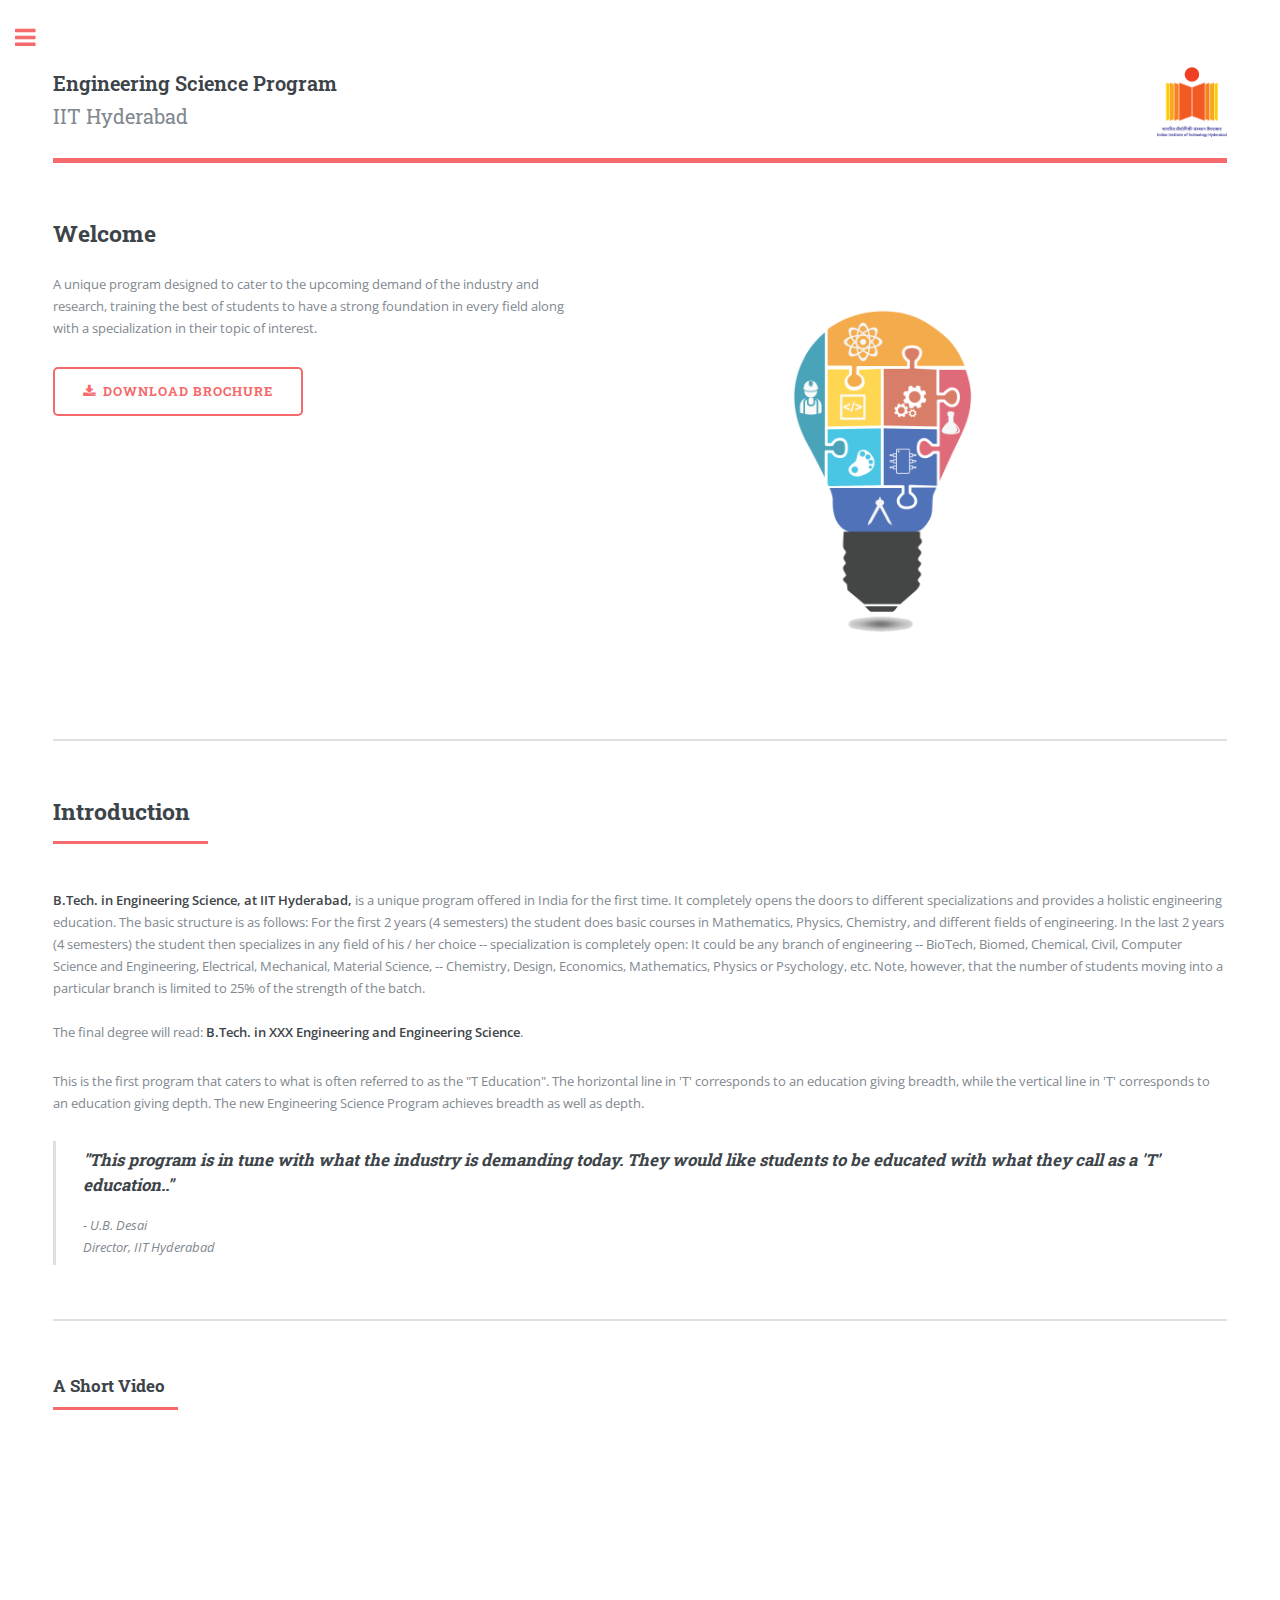
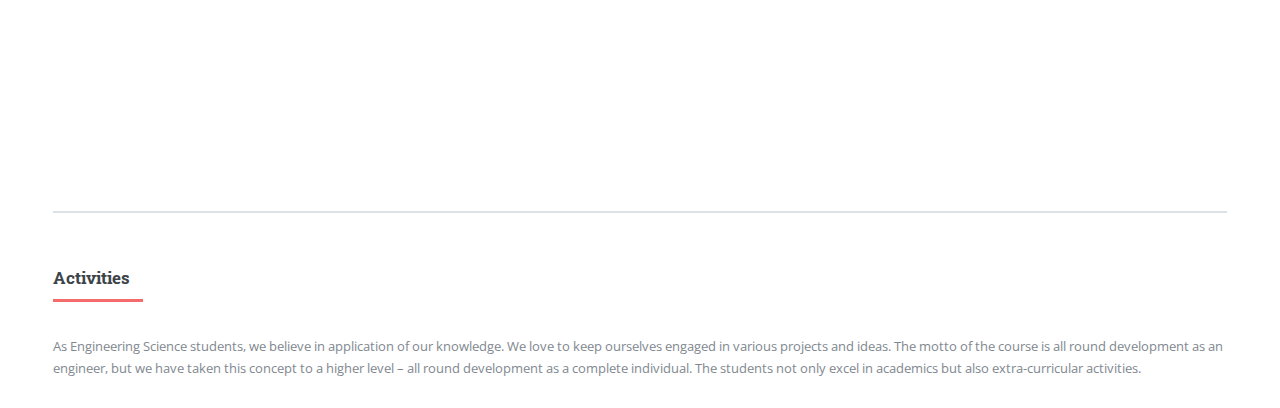
<file: index.html>
<!DOCTYPE HTML>
<!--
	Editorial by HTML5 UP
	html5up.net | @ajlkn
	Free for personal and commercial use under the CCA 3.0 license (html5up.net/license)
-->
<html>
	<head>
		<link rel="icon" type="image/png" href="./images/favicon.png">
		<title>Engineering Science - IITH</title>
		<meta charset="utf-8" />
		<meta name="viewport" content="width=device-width, initial-scale=1, user-scalable=no" />
		<!--[if lte IE 8]><script src="assets/js/ie/html5shiv.js"></script><![endif]-->
		<link rel="stylesheet" href="assets/css/main.css" />
		<!--[if lte IE 9]><link rel="stylesheet" href="assets/css/ie9.css" /><![endif]-->
		<!--[if lte IE 8]><link rel="stylesheet" href="assets/css/ie8.css" /><![endif]-->
	</head>
	<body>

		<!-- Wrapper -->
			<div id="wrapper">

				<!-- Main -->
					<div id="main">
						<div class="inner">

							<!-- Header -->
								<header id="header">
									<a href="index.html" class="logo"><strong>Engineering Science Program</strong><br>IIT Hyderabad</a>
									<ul class="icons">
										<li><span><a href="http://www.iith.ac.in"><span><img src="images/iith.png" width="70" alt=""></span></a></li> 
									</ul>
								</header>

							<!-- Banner -->
								<section id="banner">
									<div class="content">
										<header>
											<h2>Welcome</h2>
											<!-- <p>A free and fully responsive site template</p> -->
										</header>
										<p>A unique program designed to cater to the upcoming demand of the industry and research, training the best of students to have a strong foundation in every field along with a specialization in their topic of interest.</p>
										<ul class="actions">
											<li><a href="./assets/docs/brochure.pdf" class="button big icon fa-download" >Download Brochure</a></li>
										</ul>
									</div>
									<span class="image object">
										<img src="images/eslogo.png" alt="" />
									</span>
								</section>

							<!-- Section -->
								<section>
									<header class="major">
										<h2>Introduction</h2>
									</header>
									<div class="content">
										<p><strong>B.Tech. in Engineering Science, at IIT Hyderabad,</strong> is a unique program offered in India for the first time. It completely opens the doors to different specializations and provides a holistic engineering education. The basic structure is as follows: For the first 2 years (4 semesters) the student does basic courses in Mathematics, Physics, Chemistry, and different fields of engineering. In the last 2 years (4 semesters) the student then specializes in any field of his / her choice -- specialization is completely open: It could be any branch of engineering -- BioTech, Biomed, Chemical, Civil, Computer Science and Engineering, Electrical, Mechanical,  Material Science,  --  Chemistry,  Design,  Economics, Mathematics, Physics or Psychology,  etc. Note, however, that the number of students moving into a particular branch is limited to 25% of the strength of the batch. </br></br>The final degree will read: <strong> B.Tech. in XXX Engineering and Engineering Science</strong>.  </p>

										<p>This is the first program that caters to what is often referred to as the "T Education". The horizontal line in 'T' corresponds to an education giving breadth, while the vertical line in 'T' corresponds to an education giving depth. The new Engineering Science Program achieves breadth as well as depth.</p>
									</div>

									<!-- quote -->
									<!-- <h3>Blockquote</h3> -->
									<blockquote><h3>"This program is in tune with what the industry is demanding today. They would like students to be educated with what they call as a 'T' education.."</h3><small>- U.B. Desai<br>Director, IIT Hyderabad</small></blockquote>


									<!-- <div class="features">
										<article>
											<span class="icon fa-diamond"></span>
											<div class="content">
												<h3>Portitor ullamcorper</h3>
												<p>Aenean ornare velit lacus, ac varius enim lorem ullamcorper dolore. Proin aliquam facilisis ante interdum. Sed nulla amet lorem feugiat tempus aliquam.</p>
											</div>
										</article>
										<article>
											<span class="icon fa-paper-plane"></span>
											<div class="content">
												<h3>Sapien veroeros</h3>
												<p>Aenean ornare velit lacus, ac varius enim lorem ullamcorper dolore. Proin aliquam facilisis ante interdum. Sed nulla amet lorem feugiat tempus aliquam.</p>
											</div>
										</article>
										<article>
											<span class="icon fa-rocket"></span>
											<div class="content">
												<h3>Quam lorem ipsum</h3>
												<p>Aenean ornare velit lacus, ac varius enim lorem ullamcorper dolore. Proin aliquam facilisis ante interdum. Sed nulla amet lorem feugiat tempus aliquam.</p>
											</div>
										</article>
										<article>
											<span class="icon fa-signal"></span>
											<div class="content">
												<h3>Sed magna finibus</h3>
												<p>Aenean ornare velit lacus, ac varius enim lorem ullamcorper dolore. Proin aliquam facilisis ante interdum. Sed nulla amet lorem feugiat tempus aliquam.</p>
											</div>
										</article>
									</div> -->
								</section>
								<section>
									<header class="major">
										<h3>A Short Video</h3>
									</header>
									<iframe style="height:25em;width: 100% " src="https://www.youtube.com/embed/HchPNcQoQjg" frameborder="0" allowfullscreen></iframe>
								</section>
								<section>
									<header class="major">
										<h3>Activities</h3>

									</header>
                As Engineering Science students, we believe in application of our knowledge. We love to keep ourselves engaged in various projects and ideas. The motto of the course is all round development as an engineer, but we have taken this concept to a higher level – all round development as a complete individual. The students not only excel in academics but also extra-curricular activities.
								</section>
							<!-- Section -->
				<!-- 				<section>
									<header class="major">
										<h2>Ipsum sed dolor</h2>
									</header>
									<div class="posts">
										<article>
											<a href="#" class="image"><img src="images/pic01.jpg" alt="" /></a>
											<h3>Interdum aenean</h3>
											<p>Aenean ornare velit lacus, ac varius enim lorem ullamcorper dolore. Proin aliquam facilisis ante interdum. Sed nulla amet lorem feugiat tempus aliquam.</p>
											<ul class="actions">
												<li><a href="#" class="button">More</a></li>
											</ul>
										</article>
										<article>
											<a href="#" class="image"><img src="images/pic02.jpg" alt="" /></a>
											<h3>Nulla amet dolore</h3>
											<p>Aenean ornare velit lacus, ac varius enim lorem ullamcorper dolore. Proin aliquam facilisis ante interdum. Sed nulla amet lorem feugiat tempus aliquam.</p>
											<ul class="actions">
												<li><a href="#" class="button">More</a></li>
											</ul>
										</article>
										<article>
											<a href="#" class="image"><img src="images/pic03.jpg" alt="" /></a>
											<h3>Tempus ullamcorper</h3>
											<p>Aenean ornare velit lacus, ac varius enim lorem ullamcorper dolore. Proin aliquam facilisis ante interdum. Sed nulla amet lorem feugiat tempus aliquam.</p>
											<ul class="actions">
												<li><a href="#" class="button">More</a></li>
											</ul>
										</article>
										<article>
											<a href="#" class="image"><img src="images/pic04.jpg" alt="" /></a>
											<h3>Sed etiam facilis</h3>
											<p>Aenean ornare velit lacus, ac varius enim lorem ullamcorper dolore. Proin aliquam facilisis ante interdum. Sed nulla amet lorem feugiat tempus aliquam.</p>
											<ul class="actions">
												<li><a href="#" class="button">More</a></li>
											</ul>
										</article>
										<article>
											<a href="#" class="image"><img src="images/pic05.jpg" alt="" /></a>
											<h3>Feugiat lorem aenean</h3>
											<p>Aenean ornare velit lacus, ac varius enim lorem ullamcorper dolore. Proin aliquam facilisis ante interdum. Sed nulla amet lorem feugiat tempus aliquam.</p>
											<ul class="actions">
												<li><a href="#" class="button">More</a></li>
											</ul>
										</article>
										<article>
											<a href="#" class="image"><img src="images/pic06.jpg" alt="" /></a>
											<h3>Amet varius aliquam</h3>
											<p>Aenean ornare velit lacus, ac varius enim lorem ullamcorper dolore. Proin aliquam facilisis ante interdum. Sed nulla amet lorem feugiat tempus aliquam.</p>
											<ul class="actions">
												<li><a href="#" class="button">More</a></li>
											</ul>
										</article>
									</div>
								</section> -->

						</div>
					</div>

				<!-- Sidebar -->
					<div id="sidebar">
						<div class="inner">

							<!-- Search -->
								<section id="search" class="alt">
									<form method="post" action="#">
										<input type="text" name="query" id="query" placeholder="Search" />
									</form>
								</section>

							<!-- Menu -->
								<nav id="menu">
									<header class="major">
										<h2>Menu</h2>
									</header>
									<ul>
										<li><a href="index.html">Homepage</a></li>
										<li>
											<span class="opener">Academics</span>
											<ul>
												<li><a href="./assets/docs/brochure.pdf">Brochure</a></li>
												<li><a href="./assets/docs/Fractal Academic Booklet_v2e.pdf">Fractal Academics & Curriculum</a></li>
												<!-- <li><a href="#"></a></li> -->
												<li><a href="TT.html">Time Table</a></li>
											</ul>
										</li>
										<li><a href="admission.html">Admission</a></li>
										<li>
											<span class="opener">People</span>
											<ul>
												<li><a href="faculty.html">Faculty</a></li>
												<li><a href="students.html">Students</a></li>
												<li><a href="studentExp.html">Student's Experience</a></li>
											</ul>
										</li>
										<li>
											<span class="opener">Placements</span>
											<ul>
												<li><a href="placementRecords.html">Placement Records</a></li>
												<li><a href="internships.html">Internships</a></li>
											</ul>
										</li>
										<li>
											<span class="opener">About us</span>
											<ul>
												<li><a href="contactUs.html">Contact Us</a></li>
												<li><a href="gallery.html">Gallery</a></li>
												<li><a href="CampusDirections.html">Campus Directions</a></li>
												<li><a href="SiteUpdate.html">Site Update</a></li>
											</ul>
										</li>
									<!-- 	<li><a href="generic.html">Generic</a></li>
										<li><a href="elements.html">Elements</a></li> -->
									</ul>
								</nav>

							<!-- Section -->
								<section>
									<header class="major">
										<h2>Participating Departments</h2>
									</header>
									<ul class="alt">
										<li><a href="http://biotech.iith.ac.in" target="_blank">Biotechnology</a></li>
										<li><a href="http://che.iith.ac.in" target="_blank">Chemical Engineering </a></li>
										<li><a href="http://chemistry.iith.ac.in" target="_blank">Chemistry </a></li>
										<li><a href="http://civil.iith.ac.in" target="_blank">Civil Engineering</a></li>
										<li><a href="http://cse.iith.ac.in" target="_blank">Computer Science and Engineering</a></li>
										<li><a href="http://ee.iith.ac.in" target="_blank">Electrical Engineering</a></li>
										<li><a href="http://lba.iith.ac.in" target="_blank">Liberal Arts</a></li>
										<li><a href="http://msme.iith.ac.in" target="_blank">Materials Science and Metallurgical Engineering</a></li>
										<li><a href="http://math.iith.ac.in" target="_blank">Mathematics</a></li>
										<li><a href="http://me.iith.ac.in" target="_blank">Mechanical and Aerospace Engineering</a></li>
										<li><a href="http://physics.iith.ac.in" target="_blank">Physics</a></li>
										<!-- <li><a href="#" class="button">More</a></li> -->
									</ul>
								</section>

							<!-- Section -->
								<section>
									<header class="major">
										<h2>Get in touch</h2>
									</header>
									<p>Sumohana S. Channappayya<br>Associate Professor<br>Department of Electrical Engineering <br> Head, Department of Engineering Science <br> IIT Hyderabad</p>
									<ul class="contact">
										<li class="fa-envelope-o"><a href="mailto:sumohana@iith.ac.in">sumohana@iith.ac.in</a></li>
										<li class="fa-phone">+91 40 23017081</li>
										<li class="fa-home">IIT Hyderabad,NH 9, Kandi, TS 502285 </li>
									</ul>
								</section>

							<!-- Footer -->
								<footer id="footer">
									<p class="copyright">&copy; Department of Engineering Science,<br> Indian Institute of Technology Hyderabad.<br> All Rights Reserved.</p>
									<p>Site Contibutor:<br>Bhanu Prakash Goud Tabeti es16btech11022@iith.ac.in<br><!-- Jeel Bhavasar es16btech11005@iith.ac.in --></p>
								</footer>

						</div>
					</div>

			</div>

		<!-- Scripts -->
			<script src="assets/js/jquery.min.js"></script>
			<script src="assets/js/skel.min.js"></script>
			<script src="assets/js/util.js"></script>
			<!--[if lte IE 8]><script src="assets/js/ie/respond.min.js"></script><![endif]-->
			<script src="assets/js/main.js"></script>

	</body>
</html>
</file>
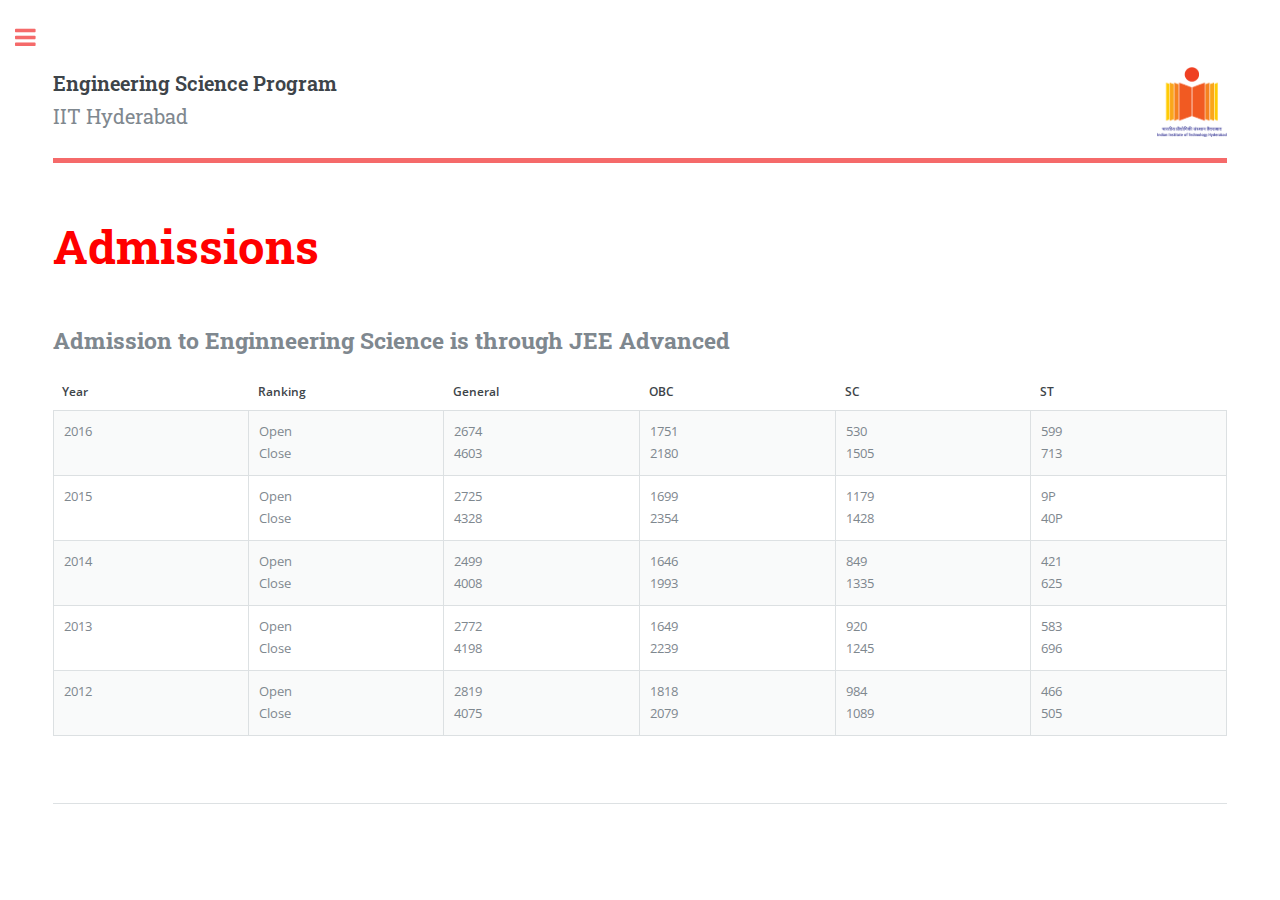
<file: admission.html>
<!DOCTYPE HTML>
<!--
	Editorial by HTML5 UP
	html5up.net | @ajlkn
	Free for personal and commercial use under the CCA 3.0 license (html5up.net/license)
-->
<html>
	<head>
		<link rel="icon" type="image/png" href="./images/favicon.png">
		<title>Admissions - Engineering Science - IITH</title>
		<meta charset="utf-8" />
		<meta name="viewport" content="width=device-width, initial-scale=1, user-scalable=no" />
		<!--[if lte IE 8]><script src="assets/js/ie/html5shiv.js"></script><![endif]-->
		<link rel="stylesheet" href="assets/css/main.css" />
		<!--[if lte IE 9]><link rel="stylesheet" href="assets/css/ie9.css" /><![endif]-->
		<!--[if lte IE 8]><link rel="stylesheet" href="assets/css/ie8.css" /><![endif]-->
	</head>
	<body>

		<!-- Wrapper -->
			<div id="wrapper">

				<!-- Main -->
					<div id="main">
						<div class="inner">

							<!-- Header -->
								<header id="header">
									<a href="index.html" class="logo"><strong>Engineering Science Program</strong><br>IIT Hyderabad</a>
									<ul class="icons">
										<li><span><a href="http://www.iith.ac.in"><span><img src="images/iith.png" width="70" alt=""></span></a></li> 
									</ul>
								</header>

							<!-- Content -->
								<section>
									<header class="main">
										<h1 style = "color: red;">Admissions</h1>
									</header>

									

									<h2 style = "color: inherit;">Admission to Enginneering Science is through JEE Advanced</h2>

									<div class="table-wrapper">
														<table class="alt" style="table-layout: fixed;">
															<thead>
																<tr>
																	<th>Year</th>
																	<th>Ranking</th>
																	<th>General</th>

																	<th>OBC</th>
																	<th>SC</th>
																	<th>ST</th>
																	
																</tr>
															</thead>
															<tbody>
																<!-- <tr>
																	<td>2017</td>
																	<td>
																			Open<br>Close
														 				</td>
																	<td>29.99</td>
																	<td></td>
																	<td></td>
																	<td></td>
																</tr> -->
																<tr>
																	<td>2016</td>
																	<td>
																			Open<br>Close
														 				</td>
																	<td>2674<br>4603</td>
																	<td>1751<br>2180</td>
																	<td>530 <br>1505</td>
																	<td>599 <br>713</td>
																</tr>
																<tr>
																	<td>2015</td>
																	<td>
																			Open<br>Close
														 				</td>
																	<td>2725<br>4328</td>
																	<td>1699<br>2354</td>
																	<td>1179<br>1428</td>
																	<td>9P  <br>40P</td>
																</tr>
																<tr>
																	<td>2014</td>
																	<td>
																			Open<br>Close
														 				</td>
																	<td>2499<br>4008</td>
																	<td>1646<br>1993</td>
																	<td>849<br>1335</td>
																	<td>421<br>625</td>
																</tr>
																<tr>
																	<td>2013</td>
																	<td>
																			Open<br>Close
														 				</td>
																	<td>2772<br>4198</td>
																	<td>1649<br>2239</td>
																	<td>920<br>1245</td>
																	<td>583<br>696</td>
																</tr>
																<tr>
																	<td>2012</td>
																	<td>
																			Open<br>Close
														 				</td>
																	<td>2819<br>4075</td>
																	<td>1818<br>2079</td>
																	<td>984<br>1089</td>
																	<td>466<br>505</td>
																</tr>
															</tbody>
															
														</table>
													</div>
									
									<hr class="major" />

									

								</section>

						</div>
					</div>

				<!-- Sidebar -->
					<div id="sidebar">
						<div class="inner">

							<!-- Search -->
								<section id="search" class="alt">
									<form method="post" action="#">
										<input type="text" name="query" id="query" placeholder="Search" />
									</form>
								</section>

							<!-- Menu -->
								<nav id="menu">
									<header class="major">
										<h2>Menu</h2>
									</header>
									<ul>
										<li><a href="index.html">Homepage</a></li>
										<li>
											<span class="opener">Academics</span>
											<ul>
												<li><a href="./assets/docs/brochure.pdf">Brochure</a></li>
												<li><a href="./assets/docs/Fractal Academic Booklet_v2e.pdf">Fractal Academics & Curriculum</a></li>
												<!-- <li><a href="#"></a></li> -->
												<li><a href="TT.html">Time Table</a></li>
											</ul>
										</li>
										<li><a href="admission.html">Admission</a></li>
										<li>
											<span class="opener">People</span>
											<ul>
												<li><a href="faculty.html">Faculty</a></li>
												<li><a href="students.html">Students</a></li>
												<li><a href="studentExp.html">Student's Experience</a></li>
											</ul>
										</li>
										<li>
											<span class="opener">Placements</span>
											<ul>
												<li><a href="placementRecords.html">Placement Records</a></li>
												<li><a href="internships.html">Internships</a></li>
											</ul>
										</li>
										<li>
											<span class="opener">About us</span>
											<ul>
												<li><a href="contactUs.html">Contact Us</a></li>
												<li><a href="gallery.html">Gallery</a></li>
												<li><a href="#">Campus Directions</a></li>
												<li><a href="#">Site Update</a></li>
											</ul>
										</li>
									<!-- 	<li><a href="generic.html">Generic</a></li>
										<li><a href="elements.html">Elements</a></li> -->
									</ul>
								</nav>
							<!-- Section -->
								<section>
									<header class="major">
										<h2>Participating Departments</h2>
									</header>
									<ul class="alt">
										<li><a href="http://biotech.iith.ac.in" target="_blank">Biotechnology</a></li>
										<li><a href="http://che.iith.ac.in" target="_blank">Chemical Engineering </a></li>
										<li><a href="http://chemistry.iith.ac.in" target="_blank">Chemistry </a></li>
										<li><a href="http://civil.iith.ac.in" target="_blank">Civil Engineering</a></li>
										<li><a href="http://cse.iith.ac.in" target="_blank">Computer Science and Engineering</a></li>
										<li><a href="http://ee.iith.ac.in" target="_blank">Electrical Engineering</a></li>
										<li><a href="http://lba.iith.ac.in" target="_blank">Liberal Arts</a></li>
										<li><a href="http://msme.iith.ac.in" target="_blank">Materials Science and Metallurgical Engineering</a></li>
										<li><a href="http://math.iith.ac.in" target="_blank">Mathematics</a></li>
										<li><a href="http://me.iith.ac.in" target="_blank">Mechanical and Aerospace Engineering</a></li>
										<li><a href="http://physics.iith.ac.in" target="_blank">Physics</a></li>
										<!-- <li><a href="#" class="button">More</a></li> -->
									</ul>
								</section>

							<!-- Section -->
								<section>
									<header class="major">
										<h2>Get in touch</h2>
									</header>
									<p>Sumohana S. Channappayya<br>Associate Professor<br>Department of Electrical Engineering <br> Head, Department of Engineering Science <br> IIT Hyderabad</p>
									<ul class="contact">
										<li class="fa-envelope-o"><a href="mailto:sumohana@iith.ac.in">sumohana@iith.ac.in</a></li>
										<li class="fa-phone">+91 40 23017081</li>
										<li class="fa-home">IIT Hyderabad,NH 9, Kandi, TS 502285 </li>
									</ul>
								</section>

							<!-- Footer -->
								<footer id="footer">
									<p class="copyright">&copy; Department of Engineering Science,<br> Indian Institute of Technology Hyderabad.<br> All Rights Reserved.</p>
								</footer>

						</div>
					</div>
			</div>

		<!-- Scripts -->
			<script src="assets/js/jquery.min.js"></script>
			<script src="assets/js/skel.min.js"></script>
			<script src="assets/js/util.js"></script>
			<!--[if lte IE 8]><script src="assets/js/ie/respond.min.js"></script><![endif]-->
			<script src="assets/js/main.js"></script>

	</body>
</html>
</file>
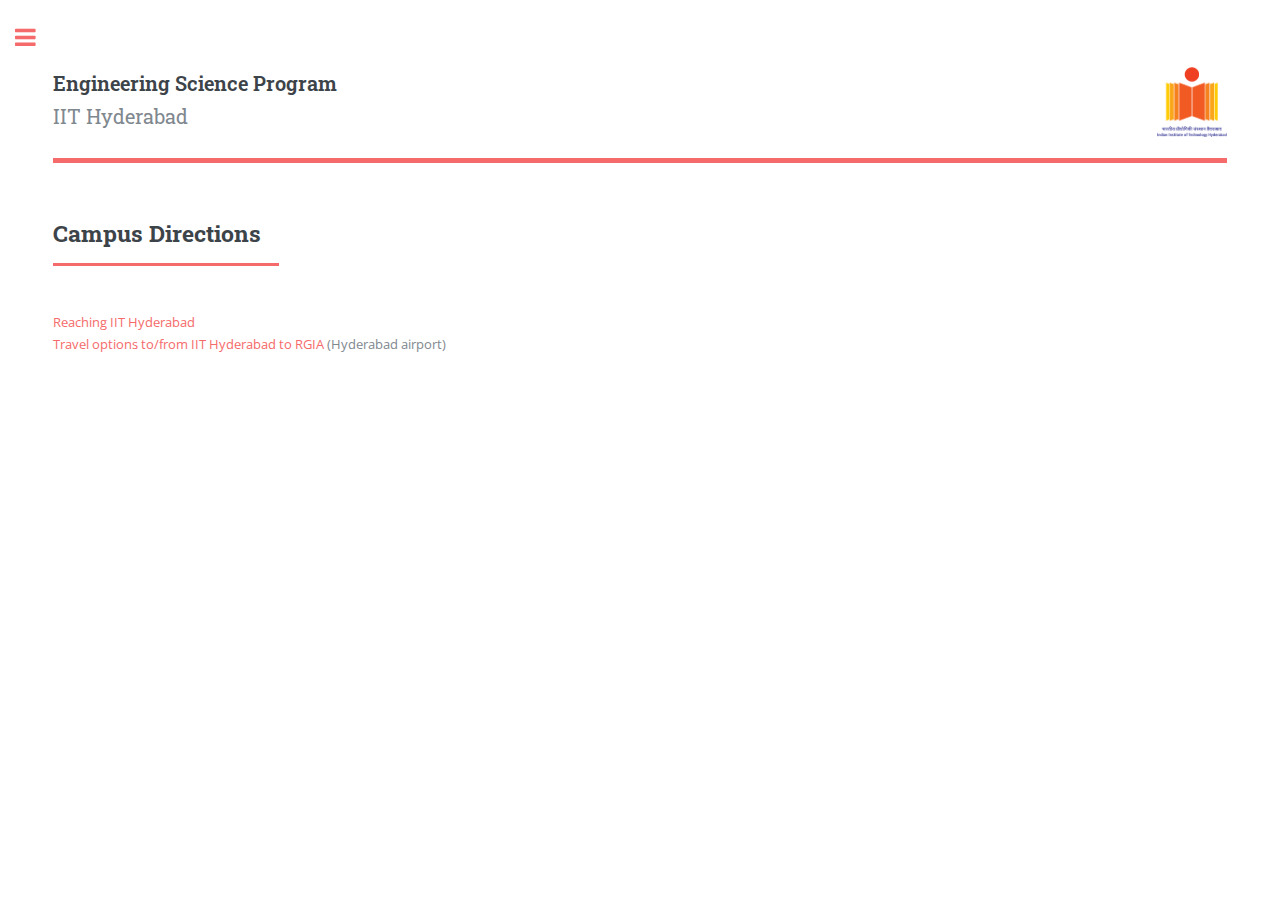
<file: CampusDirections.html>
<!DOCTYPE HTML>
<!--
	Editorial by HTML5 UP
	html5up.net | @ajlkn
	Free for personal and commercial use under the CCA 3.0 license (html5up.net/license)
-->
<html>
	<head>
		<link rel="icon" type="image/png" href="./images/favicon.png">
		<title>Campus Directions - Engineering Science - IITH</title>
		<meta charset="utf-8" />
		<meta name="viewport" content="width=device-width, initial-scale=1, user-scalable=no" />
		<!--[if lte IE 8]><script src="assets/js/ie/html5shiv.js"></script><![endif]-->
		<link rel="stylesheet" href="assets/css/main.css" />
		<!--[if lte IE 9]><link rel="stylesheet" href="assets/css/ie9.css" /><![endif]-->
		<!--[if lte IE 8]><link rel="stylesheet" href="assets/css/ie8.css" /><![endif]-->
	</head>
	<body>

		<!-- Wrapper -->
			<div id="wrapper">

				<!-- Main -->
					<div id="main">
						<div class="inner">

							<!-- Header -->
								<header id="header">
									<a href="index.html" class="logo"><strong>Engineering Science Program</strong><br>IIT Hyderabad</a>
									<ul class="icons">
										<li><span><a href="http://www.iith.ac.in"><span><img src="images/iith.png" width="70" alt=""></span></a></li> 
									</ul>
								</header>

							<!-- Content -->
								<section>
									<header class="major">
										<h2>Campus Directions</h2>
									</header>
									
									<a href="http://iith.ac.in/images/files/pdf/Steps%20to%20reach%20IITH%20Kandi.pdf">Reaching IIT Hyderabad</a><br>
									<a href="https://docs.google.com/document/d/1dUcW89VRH2rCEB-cebwS9-8b1Wub9smknq8q735kKdk/edit">Travel options to/from IIT Hyderabad to RGIA</a> (Hyderabad airport)

									

								</section>

						</div>
					</div>

				<!-- Sidebar -->
					<div id="sidebar">
						<div class="inner">

							<!-- Search -->
								<section id="search" class="alt">
									<form method="post" action="#">
										<input type="text" name="query" id="query" placeholder="Search" />
									</form>
								</section>

							<!-- Menu -->
								<nav id="menu">
									<header class="major">
										<h2>Menu</h2>
									</header>
									<ul>
										<li><a href="index.html">Homepage</a></li>
										<li>
											<span class="opener">Academics</span>
											<ul>
												<li><a href="./assets/docs/brochure.pdf">Brochure</a></li>
												<li><a href="./assets/docs/Fractal Academic Booklet_v2e.pdf">Fractal Academics & Curriculum</a></li>
												<!-- <li><a href="#"></a></li> -->
												<li><a href="TT.html">Time Table</a></li>
											</ul>
										</li>
										<li><a href="admission.html">Admission</a></li>
										<li>
											<span class="opener">People</span>
											<ul>
												<li><a href="faculty.html">Faculty</a></li>
												<li><a href="students.html">Students</a></li>
												<li><a href="studentExp.html">Student's Experience</a></li>
											</ul>
										</li>
										<li>
											<span class="opener">Placements</span>
											<ul>
												<li><a href="placementRecords.html">Placement Records</a></li>
												<li><a href="internships.html">Internships</a></li>
											</ul>
										</li>
										<li>
											<span class="opener">About us</span>
											<ul>
												<li><a href="contactUs.html">Contact Us</a></li>
												<li><a href="gallery.html">Gallery</a></li>
												<li><a href="CampusDirections.html">Campus Directions</a></li>
												<li><a href="SiteUpdate.html">Site Update</a></li>
											</ul>
										</li>
									<!-- 	<li><a href="generic.html">Generic</a></li>
										<li><a href="elements.html">Elements</a></li> -->
									</ul>
								</nav>

							<!-- Section -->
								<section>
									<header class="major">
										<h2>Participating Departments</h2>
									</header>
									<ul class="alt">
										<li><a href="http://biotech.iith.ac.in" target="_blank">Biotechnology</a></li>
										<li><a href="http://che.iith.ac.in" target="_blank">Chemical Engineering </a></li>
										<li><a href="http://chemistry.iith.ac.in" target="_blank">Chemistry </a></li>
										<li><a href="http://civil.iith.ac.in" target="_blank">Civil Engineering</a></li>
										<li><a href="http://cse.iith.ac.in" target="_blank">Computer Science and Engineering</a></li>
										<li><a href="http://ee.iith.ac.in" target="_blank">Electrical Engineering</a></li>
										<li><a href="http://lba.iith.ac.in" target="_blank">Liberal Arts</a></li>
										<li><a href="http://msme.iith.ac.in" target="_blank">Materials Science and Metallurgical Engineering</a></li>
										<li><a href="http://math.iith.ac.in" target="_blank">Mathematics</a></li>
										<li><a href="http://me.iith.ac.in" target="_blank">Mechanical and Aerospace Engineering</a></li>
										<li><a href="http://physics.iith.ac.in" target="_blank">Physics</a></li>
										<!-- <li><a href="#" class="button">More</a></li> -->
									</ul>
								</section>

							<!-- Section -->
								<section>
									<header class="major">
										<h2>Get in touch</h2>
									</header>
									<p>Sumohana S. Channappayya<br>Associate Professor<br>Department of Electrical Engineering <br> Head, Department of Engineering Science <br> IIT Hyderabad</p>
									<ul class="contact">
										<li class="fa-envelope-o"><a href="mailto:sumohana@iith.ac.in">sumohana@iith.ac.in</a></li>
										<li class="fa-phone">+91 40 23017081</li>
										<li class="fa-home">IIT Hyderabad,NH 9, Kandi, TS 502285 </li>
									</ul>
								</section>

							<!-- Footer -->
								<footer id="footer">
									<p class="copyright">&copy; Department of Engineering Science,<br> Indian Institute of Technology Hyderabad.<br> All Rights Reserved.</p>
								</footer>

						</div>
					</div>
			</div>

		<!-- Scripts -->
			<script src="assets/js/jquery.min.js"></script>
			<script src="assets/js/skel.min.js"></script>
			<script src="assets/js/util.js"></script>
			<!--[if lte IE 8]><script src="assets/js/ie/respond.min.js"></script><![endif]-->
			<script src="assets/js/main.js"></script>

	</body>
</html>
</file>
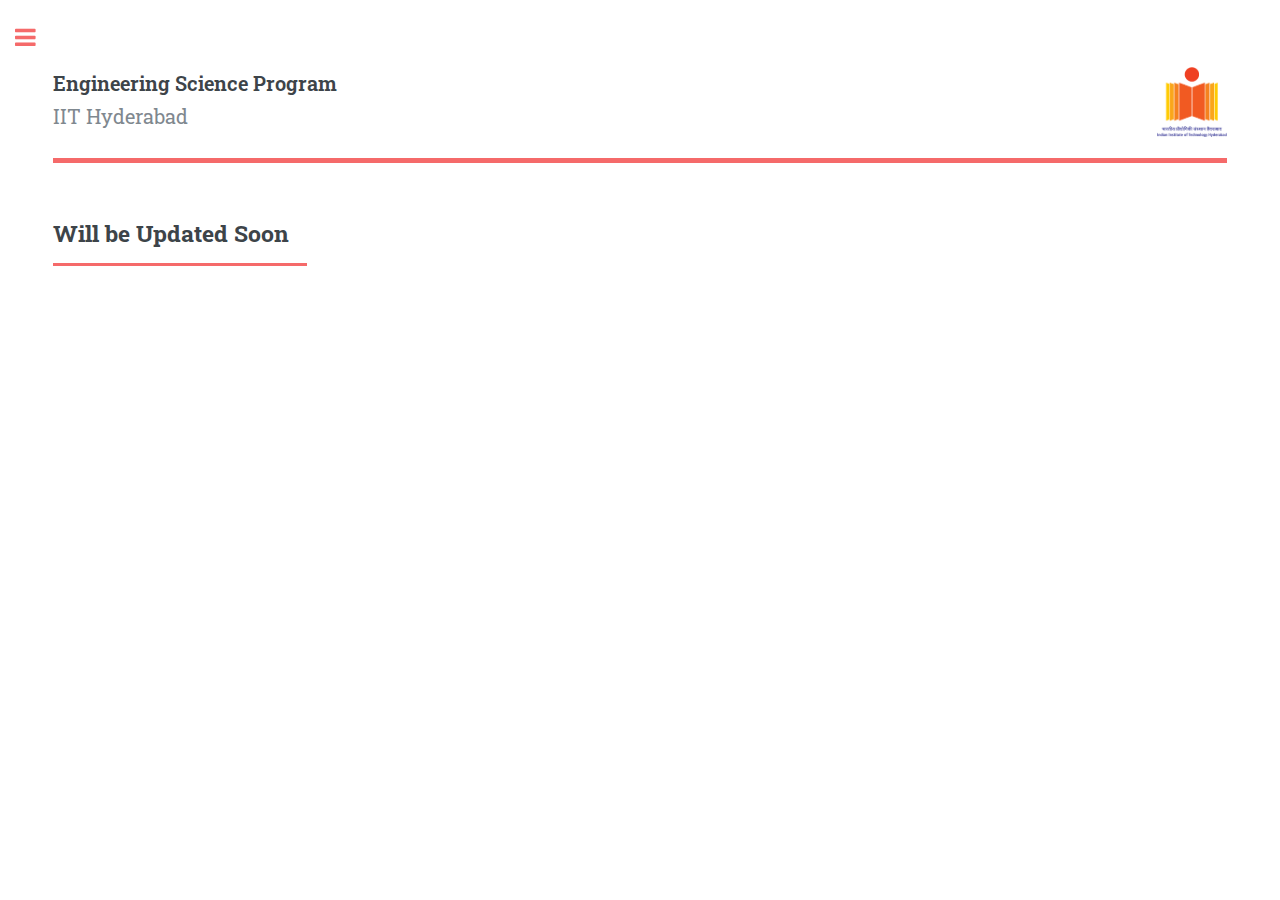
<file: contactUs.html>
<!DOCTYPE HTML>
<!--
	Editorial by HTML5 UP
	html5up.net | @ajlkn
	Free for personal and commercial use under the CCA 3.0 license (html5up.net/license)
-->
<html>
	<head>
		<link rel="icon" type="image/png" href="./images/favicon.png">
		<title>Contact Us - Engineering Science - IITH</title>
		<meta charset="utf-8" />
		<meta name="viewport" content="width=device-width, initial-scale=1, user-scalable=no" />
		<!--[if lte IE 8]><script src="assets/js/ie/html5shiv.js"></script><![endif]-->
		<link rel="stylesheet" href="assets/css/main.css" />
		<!--[if lte IE 9]><link rel="stylesheet" href="assets/css/ie9.css" /><![endif]-->
		<!--[if lte IE 8]><link rel="stylesheet" href="assets/css/ie8.css" /><![endif]-->
	</head>
	<body>

		<!-- Wrapper -->
			<div id="wrapper">

				<!-- Main -->
					<div id="main">
						<div class="inner">

							<!-- Header -->
								<header id="header">
									<a href="index.html" class="logo"><strong>Engineering Science Program</strong><br>IIT Hyderabad</a>
									<ul class="icons">
										<li><span><a href="http://www.iith.ac.in"><span><img src="images/iith.png" width="70" alt=""></span></a></li> 
									</ul>
								</header>

							<!-- Content -->
								<section>
									<header class="major">
										<h2>Will be Updated Soon</h2>
									</header>

									

								</section>

						</div>
					</div>

				<!-- Sidebar -->
					<div id="sidebar">
						<div class="inner">

							<!-- Search -->
								<section id="search" class="alt">
									<form method="post" action="#">
										<input type="text" name="query" id="query" placeholder="Search" />
									</form>
								</section>

							<!-- Menu -->
								<nav id="menu">
									<header class="major">
										<h2>Menu</h2>
									</header>
									<ul>
										<li><a href="index.html">Homepage</a></li>
										<li>
											<span class="opener">Academics</span>
											<ul>
												<li><a href="./assets/docs/brochure.pdf">Brochure</a></li>
												<li><a href="./assets/docs/Fractal Academic Booklet_v2e.pdf">Fractal Academics & Curriculum</a></li>
												<!-- <li><a href="#"></a></li> -->
												<li><a href="TT.html">Time Table</a></li>
											</ul>
										</li>
										<li><a href="admission.html">Admission</a></li>
										<li>
											<span class="opener">People</span>
											<ul>
												<li><a href="faculty.html">Faculty</a></li>
												<li><a href="students.html">Students</a></li>
												<li><a href="studentExp.html">Student's Experience</a></li>
											</ul>
										</li>
										<li>
											<span class="opener">Placements</span>
											<ul>
												<li><a href="placementRecords.html">Placement Records</a></li>
												<li><a href="internships.html">Internships</a></li>
											</ul>
										</li>
										<li>
											<span class="opener">About us</span>
											<ul>
												<li><a href="contactUs.html">Contact Us</a></li>
												<li><a href="gallery.html">Gallery</a></li>
												<li><a href="CampusDirections.html">Campus Directions</a></li>
												<li><a href="SiteUpdate.html">Site Update</a></li>
											</ul>
										</li>
									<!-- 	<li><a href="generic.html">Generic</a></li>
										<li><a href="elements.html">Elements</a></li> -->
									</ul>
								</nav>

							<!-- Section -->
								<section>
									<header class="major">
										<h2>Participating Departments</h2>
									</header>
									<ul class="alt">
										<li><a href="http://biotech.iith.ac.in" target="_blank">Biotechnology</a></li>
										<li><a href="http://che.iith.ac.in" target="_blank">Chemical Engineering </a></li>
										<li><a href="http://chemistry.iith.ac.in" target="_blank">Chemistry </a></li>
										<li><a href="http://civil.iith.ac.in" target="_blank">Civil Engineering</a></li>
										<li><a href="http://cse.iith.ac.in" target="_blank">Computer Science and Engineering</a></li>
										<li><a href="http://ee.iith.ac.in" target="_blank">Electrical Engineering</a></li>
										<li><a href="http://lba.iith.ac.in" target="_blank">Liberal Arts</a></li>
										<li><a href="http://msme.iith.ac.in" target="_blank">Materials Science and Metallurgical Engineering</a></li>
										<li><a href="http://math.iith.ac.in" target="_blank">Mathematics</a></li>
										<li><a href="http://me.iith.ac.in" target="_blank">Mechanical and Aerospace Engineering</a></li>
										<li><a href="http://physics.iith.ac.in" target="_blank">Physics</a></li>
										<!-- <li><a href="#" class="button">More</a></li> -->
									</ul>
								</section>

							<!-- Section -->
								<section>
									<header class="major">
										<h2>Get in touch</h2>
									</header>
									<p>Sumohana S. Channappayya<br>Associate Professor<br>Department of Electrical Engineering <br> Head, Department of Engineering Science <br> IIT Hyderabad</p>
									<ul class="contact">
										<li class="fa-envelope-o"><a href="mailto:sumohana@iith.ac.in">sumohana@iith.ac.in</a></li>
										<li class="fa-phone">+91 40 23017081</li>
										<li class="fa-home">IIT Hyderabad,NH 9, Kandi, TS 502285 </li>
									</ul>
								</section>

							<!-- Footer -->
								<footer id="footer">
									<p class="copyright">&copy; Department of Engineering Science,<br> Indian Institute of Technology Hyderabad.<br> All Rights Reserved.</p>
								</footer>

						</div>
					</div>
			</div>

		<!-- Scripts -->
			<script src="assets/js/jquery.min.js"></script>
			<script src="assets/js/skel.min.js"></script>
			<script src="assets/js/util.js"></script>
			<!--[if lte IE 8]><script src="assets/js/ie/respond.min.js"></script><![endif]-->
			<script src="assets/js/main.js"></script>

	</body>
</html>
</file>
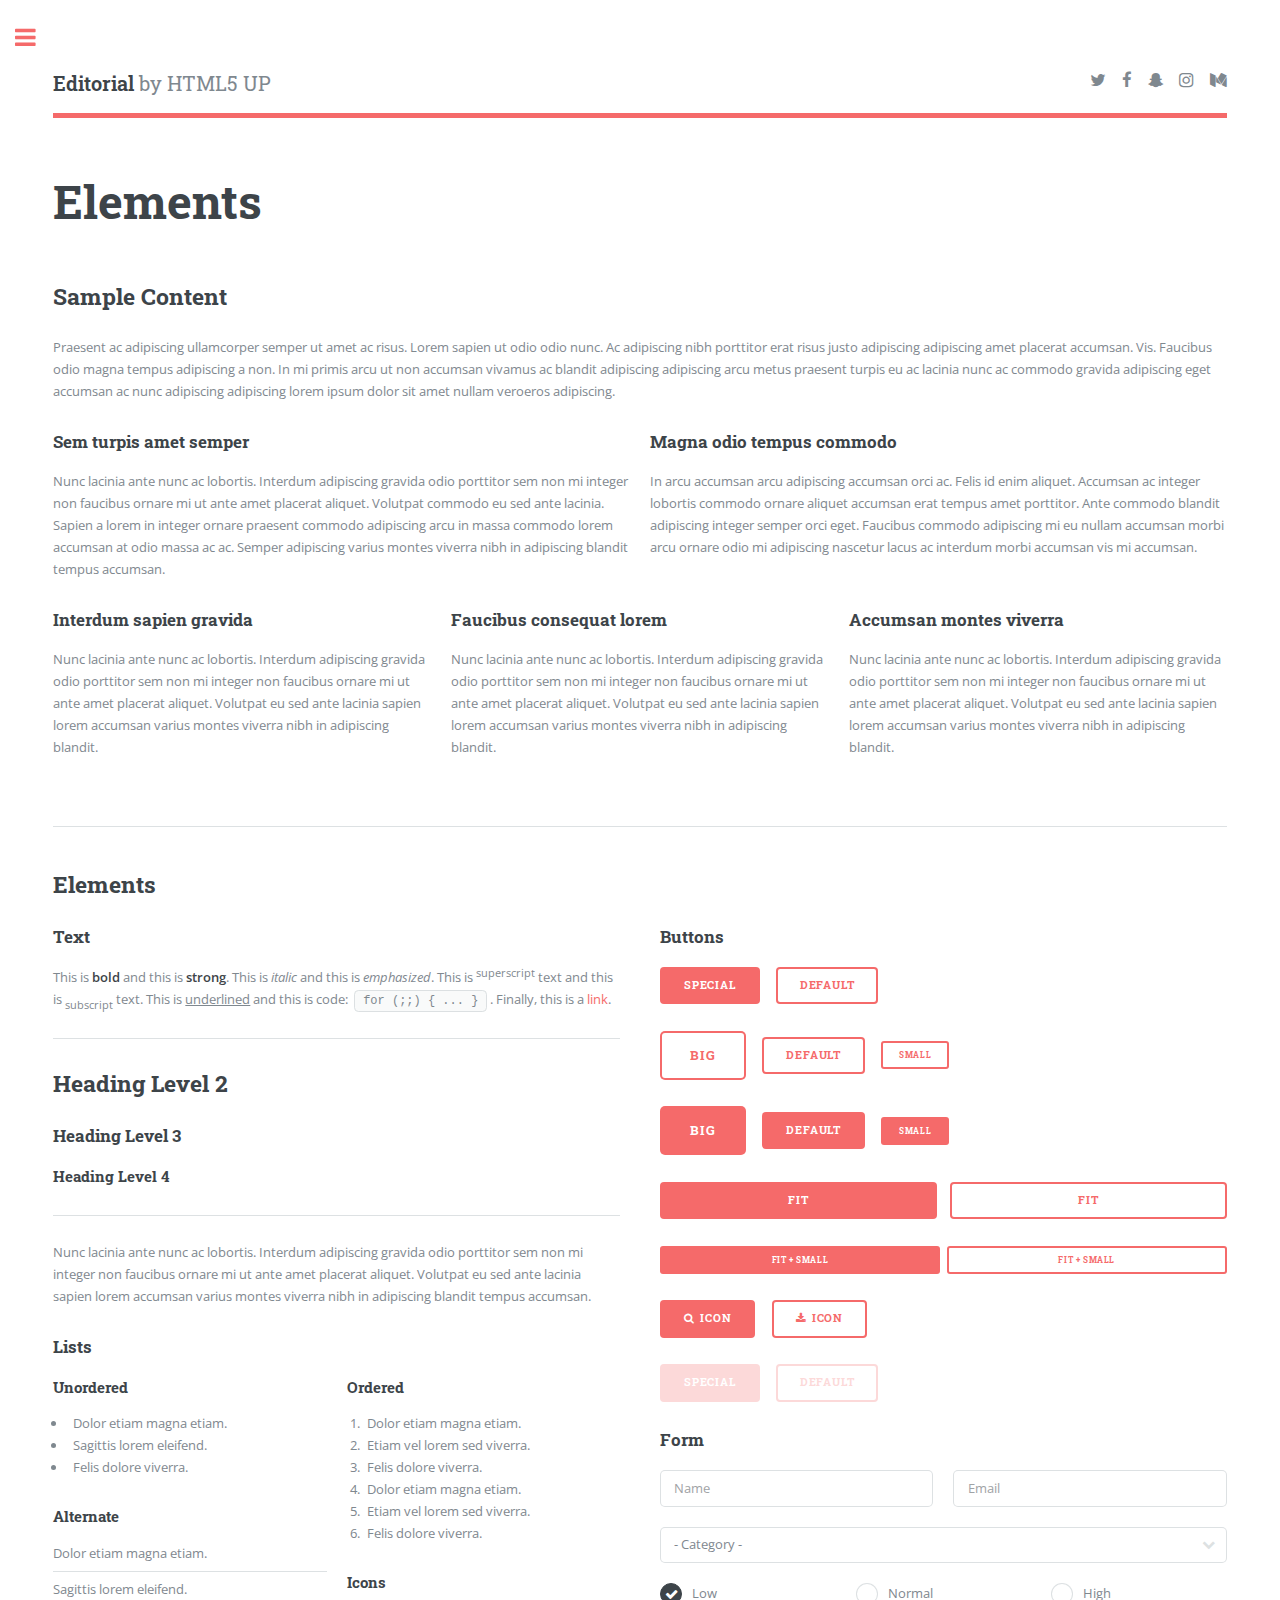
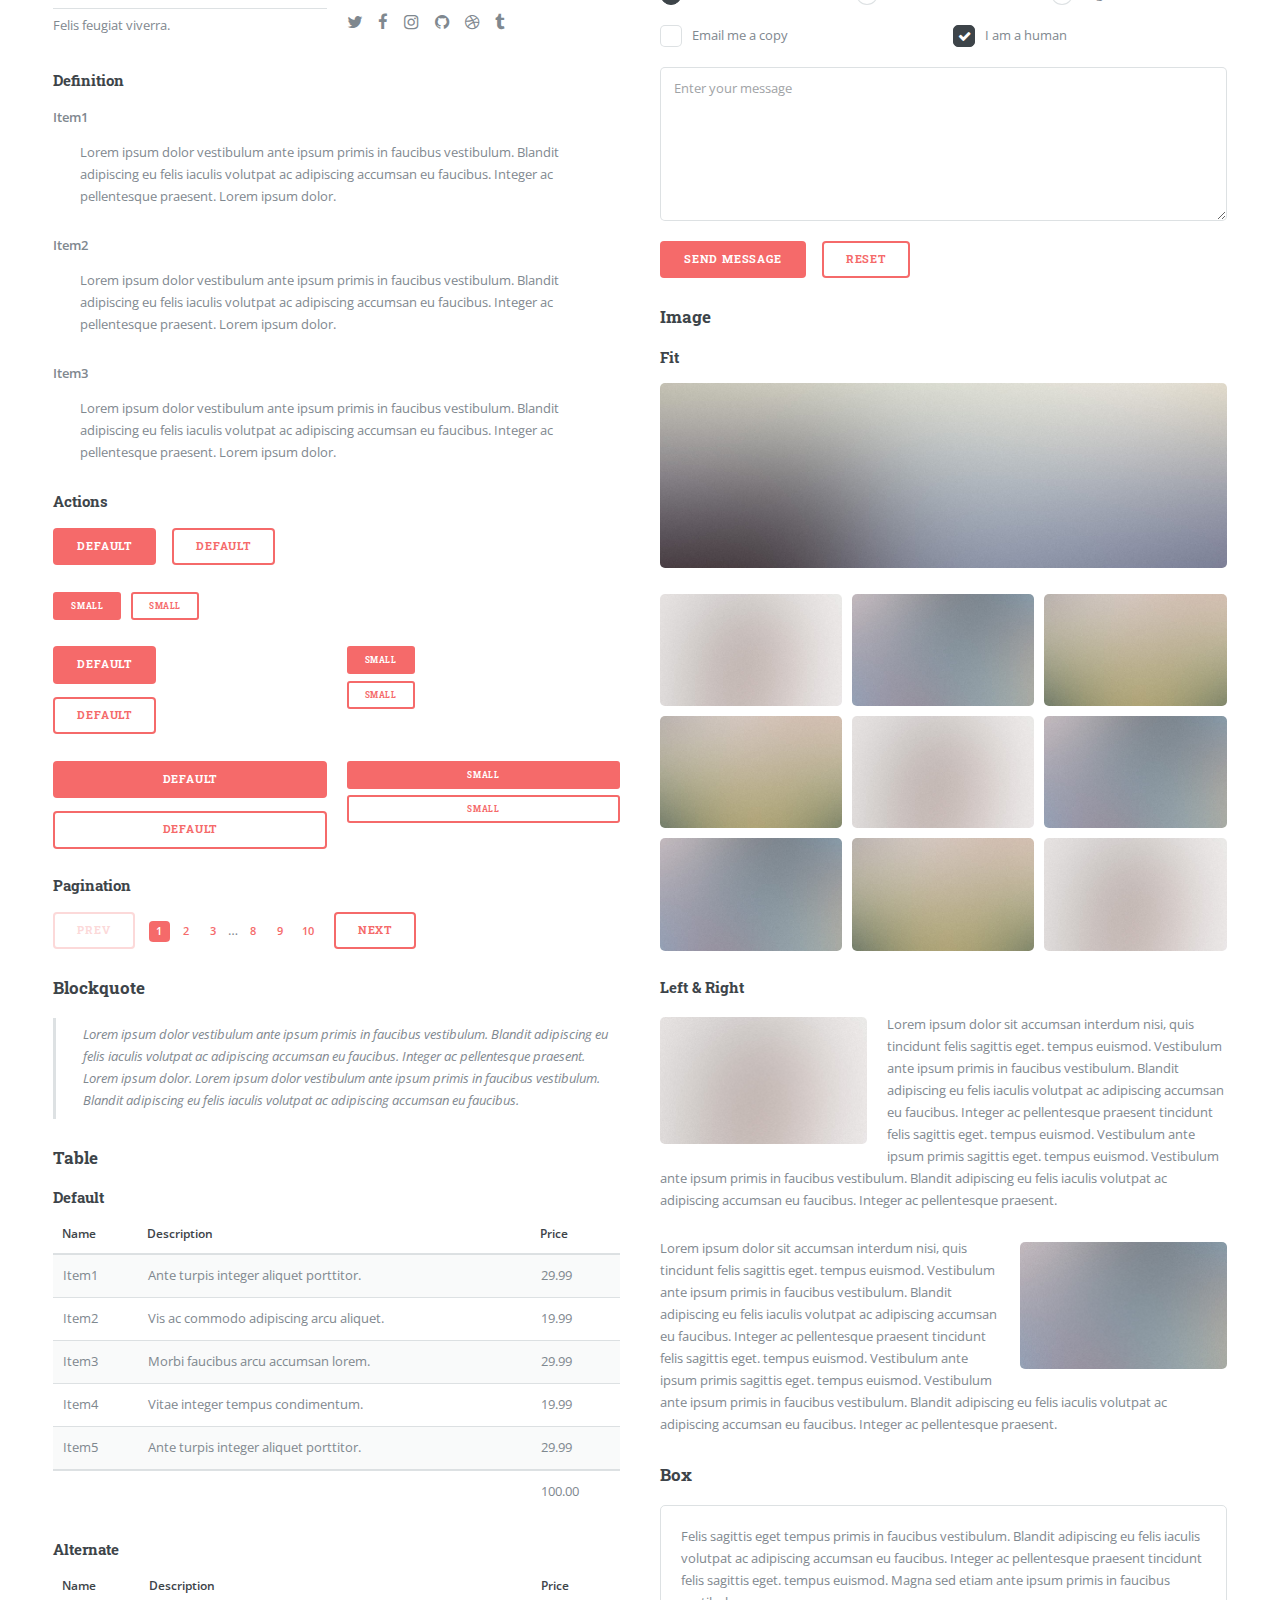
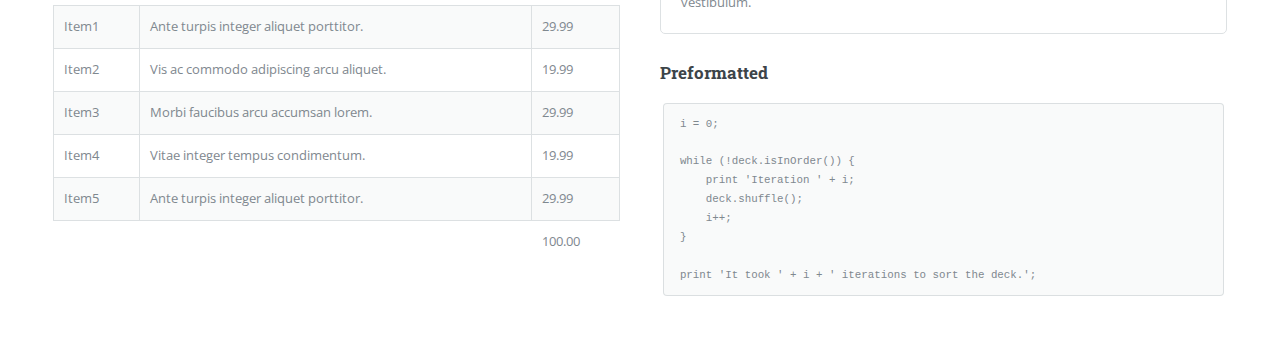
<file: elements.html>
<!DOCTYPE HTML>
<!--
	Editorial by HTML5 UP
	html5up.net | @ajlkn
	Free for personal and commercial use under the CCA 3.0 license (html5up.net/license)
-->
<html>
	<head>
		<title>Elements - Editorial by HTML5 UP</title>
		<meta charset="utf-8" />
		<meta name="viewport" content="width=device-width, initial-scale=1, user-scalable=no" />
		<!--[if lte IE 8]><script src="assets/js/ie/html5shiv.js"></script><![endif]-->
		<link rel="stylesheet" href="assets/css/main.css" />
		<!--[if lte IE 9]><link rel="stylesheet" href="assets/css/ie9.css" /><![endif]-->
		<!--[if lte IE 8]><link rel="stylesheet" href="assets/css/ie8.css" /><![endif]-->
	</head>
	<body>

		<!-- Wrapper -->
			<div id="wrapper">

				<!-- Main -->
					<div id="main">
						<div class="inner">

							<!-- Header -->
								<header id="header">
									<a href="index.html" class="logo"><strong>Editorial</strong> by HTML5 UP</a>
									<ul class="icons">
										<li><a href="#" class="icon fa-twitter"><span class="label">Twitter</span></a></li>
										<li><a href="#" class="icon fa-facebook"><span class="label">Facebook</span></a></li>
										<li><a href="#" class="icon fa-snapchat-ghost"><span class="label">Snapchat</span></a></li>
										<li><a href="#" class="icon fa-instagram"><span class="label">Instagram</span></a></li>
										<li><a href="#" class="icon fa-medium"><span class="label">Medium</span></a></li>
									</ul>
								</header>

							<!-- Content -->
								<section>
									<header class="main">
										<h1>Elements</h1>
									</header>

									<!-- Content -->
										<h2 id="content">Sample Content</h2>
										<p>Praesent ac adipiscing ullamcorper semper ut amet ac risus. Lorem sapien ut odio odio nunc. Ac adipiscing nibh porttitor erat risus justo adipiscing adipiscing amet placerat accumsan. Vis. Faucibus odio magna tempus adipiscing a non. In mi primis arcu ut non accumsan vivamus ac blandit adipiscing adipiscing arcu metus praesent turpis eu ac lacinia nunc ac commodo gravida adipiscing eget accumsan ac nunc adipiscing adipiscing lorem ipsum dolor sit amet nullam veroeros adipiscing.</p>
										<div class="row">
											<div class="6u 12u$(small)">
												<h3>Sem turpis amet semper</h3>
												<p>Nunc lacinia ante nunc ac lobortis. Interdum adipiscing gravida odio porttitor sem non mi integer non faucibus ornare mi ut ante amet placerat aliquet. Volutpat commodo eu sed ante lacinia. Sapien a lorem in integer ornare praesent commodo adipiscing arcu in massa commodo lorem accumsan at odio massa ac ac. Semper adipiscing varius montes viverra nibh in adipiscing blandit tempus accumsan.</p>
											</div>
											<div class="6u$ 12u$(small)">
												<h3>Magna odio tempus commodo</h3>
												<p>In arcu accumsan arcu adipiscing accumsan orci ac. Felis id enim aliquet. Accumsan ac integer lobortis commodo ornare aliquet accumsan erat tempus amet porttitor. Ante commodo blandit adipiscing integer semper orci eget. Faucibus commodo adipiscing mi eu nullam accumsan morbi arcu ornare odio mi adipiscing nascetur lacus ac interdum morbi accumsan vis mi accumsan.</p>
											</div>
											<!-- Break -->
											<div class="4u 12u$(medium)">
												<h3>Interdum sapien gravida</h3>
												<p>Nunc lacinia ante nunc ac lobortis. Interdum adipiscing gravida odio porttitor sem non mi integer non faucibus ornare mi ut ante amet placerat aliquet. Volutpat eu sed ante lacinia sapien lorem accumsan varius montes viverra nibh in adipiscing blandit.</p>
											</div>
											<div class="4u 12u$(medium)">
												<h3>Faucibus consequat lorem</h3>
												<p>Nunc lacinia ante nunc ac lobortis. Interdum adipiscing gravida odio porttitor sem non mi integer non faucibus ornare mi ut ante amet placerat aliquet. Volutpat eu sed ante lacinia sapien lorem accumsan varius montes viverra nibh in adipiscing blandit.</p>
											</div>
											<div class="4u$ 12u$(medium)">
												<h3>Accumsan montes viverra</h3>
												<p>Nunc lacinia ante nunc ac lobortis. Interdum adipiscing gravida odio porttitor sem non mi integer non faucibus ornare mi ut ante amet placerat aliquet. Volutpat eu sed ante lacinia sapien lorem accumsan varius montes viverra nibh in adipiscing blandit.</p>
											</div>
										</div>

									<hr class="major" />

									<!-- Elements -->
										<h2 id="elements">Elements</h2>
										<div class="row 200%">
											<div class="6u 12u$(medium)">

												<!-- Text stuff -->
													<h3>Text</h3>
													<p>This is <b>bold</b> and this is <strong>strong</strong>. This is <i>italic</i> and this is <em>emphasized</em>.
													This is <sup>superscript</sup> text and this is <sub>subscript</sub> text.
													This is <u>underlined</u> and this is code: <code>for (;;) { ... }</code>.
													Finally, this is a <a href="#">link</a>.</p>
													<hr />
													<h2>Heading Level 2</h2>
													<h3>Heading Level 3</h3>
													<h4>Heading Level 4</h4>
													<hr />
													<p>Nunc lacinia ante nunc ac lobortis. Interdum adipiscing gravida odio porttitor sem non mi integer non faucibus ornare mi ut ante amet placerat aliquet. Volutpat eu sed ante lacinia sapien lorem accumsan varius montes viverra nibh in adipiscing blandit tempus accumsan.</p>

												<!-- Lists -->
													<h3>Lists</h3>
													<div class="row">
														<div class="6u 12u$(small)">

															<h4>Unordered</h4>
															<ul>
																<li>Dolor etiam magna etiam.</li>
																<li>Sagittis lorem eleifend.</li>
																<li>Felis dolore viverra.</li>
															</ul>

															<h4>Alternate</h4>
															<ul class="alt">
																<li>Dolor etiam magna etiam.</li>
																<li>Sagittis lorem eleifend.</li>
																<li>Felis feugiat viverra.</li>
															</ul>

														</div>
														<div class="6u$ 12u$(small)">

															<h4>Ordered</h4>
															<ol>
																<li>Dolor etiam magna etiam.</li>
																<li>Etiam vel lorem sed viverra.</li>
																<li>Felis dolore viverra.</li>
																<li>Dolor etiam magna etiam.</li>
																<li>Etiam vel lorem sed viverra.</li>
																<li>Felis dolore viverra.</li>
															</ol>

															<h4>Icons</h4>
															<ul class="icons">
																<li><a href="#" class="icon fa-twitter"><span class="label">Twitter</span></a></li>
																<li><a href="#" class="icon fa-facebook"><span class="label">Facebook</span></a></li>
																<li><a href="#" class="icon fa-instagram"><span class="label">Instagram</span></a></li>
																<li><a href="#" class="icon fa-github"><span class="label">Github</span></a></li>
																<li><a href="#" class="icon fa-dribbble"><span class="label">Dribbble</span></a></li>
																<li><a href="#" class="icon fa-tumblr"><span class="label">Tumblr</span></a></li>
															</ul>

														</div>
													</div>
													<h4>Definition</h4>
													<dl>
														<dt>Item1</dt>
														<dd>
															<p>Lorem ipsum dolor vestibulum ante ipsum primis in faucibus vestibulum. Blandit adipiscing eu felis iaculis volutpat ac adipiscing accumsan eu faucibus. Integer ac pellentesque praesent. Lorem ipsum dolor.</p>
														</dd>
														<dt>Item2</dt>
														<dd>
															<p>Lorem ipsum dolor vestibulum ante ipsum primis in faucibus vestibulum. Blandit adipiscing eu felis iaculis volutpat ac adipiscing accumsan eu faucibus. Integer ac pellentesque praesent. Lorem ipsum dolor.</p>
														</dd>
														<dt>Item3</dt>
														<dd>
															<p>Lorem ipsum dolor vestibulum ante ipsum primis in faucibus vestibulum. Blandit adipiscing eu felis iaculis volutpat ac adipiscing accumsan eu faucibus. Integer ac pellentesque praesent. Lorem ipsum dolor.</p>
														</dd>
													</dl>

													<h4>Actions</h4>
													<ul class="actions">
														<li><a href="#" class="button special">Default</a></li>
														<li><a href="#" class="button">Default</a></li>
													</ul>
													<ul class="actions small">
														<li><a href="#" class="button special small">Small</a></li>
														<li><a href="#" class="button small">Small</a></li>
													</ul>
													<div class="row">
														<div class="6u 12u$(small)">
															<ul class="actions vertical">
																<li><a href="#" class="button special">Default</a></li>
																<li><a href="#" class="button">Default</a></li>
															</ul>
														</div>
														<div class="6u$ 12u$(small)">
															<ul class="actions vertical small">
																<li><a href="#" class="button special small">Small</a></li>
																<li><a href="#" class="button small">Small</a></li>
															</ul>
														</div>
														<div class="6u 12u$(small)">
															<ul class="actions vertical">
																<li><a href="#" class="button special fit">Default</a></li>
																<li><a href="#" class="button fit">Default</a></li>
															</ul>
														</div>
														<div class="6u$ 12u$(small)">
															<ul class="actions vertical small">
																<li><a href="#" class="button special small fit">Small</a></li>
																<li><a href="#" class="button small fit">Small</a></li>
															</ul>
														</div>
													</div>

													<h4>Pagination</h4>
													<ul class="pagination">
														<li><span class="button disabled">Prev</span></li>
														<li><a href="#" class="page active">1</a></li>
														<li><a href="#" class="page">2</a></li>
														<li><a href="#" class="page">3</a></li>
														<li><span>&hellip;</span></li>
														<li><a href="#" class="page">8</a></li>
														<li><a href="#" class="page">9</a></li>
														<li><a href="#" class="page">10</a></li>
														<li><a href="#" class="button">Next</a></li>
													</ul>

												<!-- Blockquote -->
													<h3>Blockquote</h3>
													<blockquote>Lorem ipsum dolor vestibulum ante ipsum primis in faucibus vestibulum. Blandit adipiscing eu felis iaculis volutpat ac adipiscing accumsan eu faucibus. Integer ac pellentesque praesent. Lorem ipsum dolor. Lorem ipsum dolor vestibulum ante ipsum primis in faucibus vestibulum. Blandit adipiscing eu felis iaculis volutpat ac adipiscing accumsan eu faucibus.</blockquote>

												<!-- Table -->
													<h3>Table</h3>

													<h4>Default</h4>
													<div class="table-wrapper">
														<table>
															<thead>
																<tr>
																	<th>Name</th>
																	<th>Description</th>
																	<th>Price</th>
																</tr>
															</thead>
															<tbody>
																<tr>
																	<td>Item1</td>
																	<td>Ante turpis integer aliquet porttitor.</td>
																	<td>29.99</td>
																</tr>
																<tr>
																	<td>Item2</td>
																	<td>Vis ac commodo adipiscing arcu aliquet.</td>
																	<td>19.99</td>
																</tr>
																<tr>
																	<td>Item3</td>
																	<td> Morbi faucibus arcu accumsan lorem.</td>
																	<td>29.99</td>
																</tr>
																<tr>
																	<td>Item4</td>
																	<td>Vitae integer tempus condimentum.</td>
																	<td>19.99</td>
																</tr>
																<tr>
																	<td>Item5</td>
																	<td>Ante turpis integer aliquet porttitor.</td>
																	<td>29.99</td>
																</tr>
															</tbody>
															<tfoot>
																<tr>
																	<td colspan="2"></td>
																	<td>100.00</td>
																</tr>
															</tfoot>
														</table>
													</div>

													<h4>Alternate</h4>
													<div class="table-wrapper">
														<table class="alt">
															<thead>
																<tr>
																	<th>Name</th>
																	<th>Description</th>
																	<th>Price</th>
																</tr>
															</thead>
															<tbody>
																<tr>
																	<td>Item1</td>
																	<td>Ante turpis integer aliquet porttitor.</td>
																	<td>29.99</td>
																</tr>
																<tr>
																	<td>Item2</td>
																	<td>Vis ac commodo adipiscing arcu aliquet.</td>
																	<td>19.99</td>
																</tr>
																<tr>
																	<td>Item3</td>
																	<td> Morbi faucibus arcu accumsan lorem.</td>
																	<td>29.99</td>
																</tr>
																<tr>
																	<td>Item4</td>
																	<td>Vitae integer tempus condimentum.</td>
																	<td>19.99</td>
																</tr>
																<tr>
																	<td>Item5</td>
																	<td>Ante turpis integer aliquet porttitor.</td>
																	<td>29.99</td>
																</tr>
															</tbody>
															<tfoot>
																<tr>
																	<td colspan="2"></td>
																	<td>100.00</td>
																</tr>
															</tfoot>
														</table>
													</div>

											</div>
											<div class="6u$ 12u$(medium)">

												<!-- Buttons -->
													<h3>Buttons</h3>
													<ul class="actions">
														<li><a href="#" class="button special">Special</a></li>
														<li><a href="#" class="button">Default</a></li>
													</ul>
													<ul class="actions">
														<li><a href="#" class="button big">Big</a></li>
														<li><a href="#" class="button">Default</a></li>
														<li><a href="#" class="button small">Small</a></li>
													</ul>
													<ul class="actions">
														<li><a href="#" class="button special big">Big</a></li>
														<li><a href="#" class="button special">Default</a></li>
														<li><a href="#" class="button special small">Small</a></li>
													</ul>
													<ul class="actions fit">
														<li><a href="#" class="button special fit">Fit</a></li>
														<li><a href="#" class="button fit">Fit</a></li>
													</ul>
													<ul class="actions fit small">
														<li><a href="#" class="button special fit small">Fit + Small</a></li>
														<li><a href="#" class="button fit small">Fit + Small</a></li>
													</ul>
													<ul class="actions">
														<li><a href="#" class="button special icon fa-search">Icon</a></li>
														<li><a href="#" class="button icon fa-download">Icon</a></li>
													</ul>
													<ul class="actions">
														<li><span class="button special disabled">Special</span></li>
														<li><span class="button disabled">Default</span></li>
													</ul>

												<!-- Form -->
													<h3>Form</h3>

													<form method="post" action="#">
														<div class="row uniform">
															<div class="6u 12u$(xsmall)">
																<input type="text" name="demo-name" id="demo-name" value="" placeholder="Name" />
															</div>
															<div class="6u$ 12u$(xsmall)">
																<input type="email" name="demo-email" id="demo-email" value="" placeholder="Email" />
															</div>
															<!-- Break -->
															<div class="12u$">
																<div class="select-wrapper">
																	<select name="demo-category" id="demo-category">
																		<option value="">- Category -</option>
																		<option value="1">Manufacturing</option>
																		<option value="1">Shipping</option>
																		<option value="1">Administration</option>
																		<option value="1">Human Resources</option>
																	</select>
																</div>
															</div>
															<!-- Break -->
															<div class="4u 12u$(small)">
																<input type="radio" id="demo-priority-low" name="demo-priority" checked>
																<label for="demo-priority-low">Low</label>
															</div>
															<div class="4u 12u$(small)">
																<input type="radio" id="demo-priority-normal" name="demo-priority">
																<label for="demo-priority-normal">Normal</label>
															</div>
															<div class="4u$ 12u$(small)">
																<input type="radio" id="demo-priority-high" name="demo-priority">
																<label for="demo-priority-high">High</label>
															</div>
															<!-- Break -->
															<div class="6u 12u$(small)">
																<input type="checkbox" id="demo-copy" name="demo-copy">
																<label for="demo-copy">Email me a copy</label>
															</div>
															<div class="6u$ 12u$(small)">
																<input type="checkbox" id="demo-human" name="demo-human" checked>
																<label for="demo-human">I am a human</label>
															</div>
															<!-- Break -->
															<div class="12u$">
																<textarea name="demo-message" id="demo-message" placeholder="Enter your message" rows="6"></textarea>
															</div>
															<!-- Break -->
															<div class="12u$">
																<ul class="actions">
																	<li><input type="submit" value="Send Message" class="special" /></li>
																	<li><input type="reset" value="Reset" /></li>
																</ul>
															</div>
														</div>
													</form>

												<!-- Image -->
													<h3>Image</h3>

													<h4>Fit</h4>
													<span class="image fit"><img src="images/pic11.jpg" alt="" /></span>
													<div class="box alt">
														<div class="row 50% uniform">
															<div class="4u"><span class="image fit"><img src="images/pic01.jpg" alt="" /></span></div>
															<div class="4u"><span class="image fit"><img src="images/pic02.jpg" alt="" /></span></div>
															<div class="4u$"><span class="image fit"><img src="images/pic03.jpg" alt="" /></span></div>
															<!-- Break -->
															<div class="4u"><span class="image fit"><img src="images/pic03.jpg" alt="" /></span></div>
															<div class="4u"><span class="image fit"><img src="images/pic01.jpg" alt="" /></span></div>
															<div class="4u$"><span class="image fit"><img src="images/pic02.jpg" alt="" /></span></div>
															<!-- Break -->
															<div class="4u"><span class="image fit"><img src="images/pic02.jpg" alt="" /></span></div>
															<div class="4u"><span class="image fit"><img src="images/pic03.jpg" alt="" /></span></div>
															<div class="4u$"><span class="image fit"><img src="images/pic01.jpg" alt="" /></span></div>
														</div>
													</div>

													<h4>Left &amp; Right</h4>
													<p><span class="image left"><img src="images/pic01.jpg" alt="" /></span>Lorem ipsum dolor sit accumsan interdum nisi, quis tincidunt felis sagittis eget. tempus euismod. Vestibulum ante ipsum primis in faucibus vestibulum. Blandit adipiscing eu felis iaculis volutpat ac adipiscing accumsan eu faucibus. Integer ac pellentesque praesent tincidunt felis sagittis eget. tempus euismod. Vestibulum ante ipsum primis sagittis eget. tempus euismod. Vestibulum ante ipsum primis in faucibus vestibulum. Blandit adipiscing eu felis iaculis volutpat ac adipiscing accumsan eu faucibus. Integer ac pellentesque praesent.</p>
													<p><span class="image right"><img src="images/pic02.jpg" alt="" /></span>Lorem ipsum dolor sit accumsan interdum nisi, quis tincidunt felis sagittis eget. tempus euismod. Vestibulum ante ipsum primis in faucibus vestibulum. Blandit adipiscing eu felis iaculis volutpat ac adipiscing accumsan eu faucibus. Integer ac pellentesque praesent tincidunt felis sagittis eget. tempus euismod. Vestibulum ante ipsum primis sagittis eget. tempus euismod. Vestibulum ante ipsum primis in faucibus vestibulum. Blandit adipiscing eu felis iaculis volutpat ac adipiscing accumsan eu faucibus. Integer ac pellentesque praesent.</p>

												<!-- Box -->
													<h3>Box</h3>
													<div class="box">
														<p>Felis sagittis eget tempus primis in faucibus vestibulum. Blandit adipiscing eu felis iaculis volutpat ac adipiscing accumsan eu faucibus. Integer ac pellentesque praesent tincidunt felis sagittis eget. tempus euismod. Magna sed etiam ante ipsum primis in faucibus vestibulum.</p>
													</div>

												<!-- Preformatted Code -->
													<h3>Preformatted</h3>
													<pre><code>i = 0;

while (!deck.isInOrder()) {
    print 'Iteration ' + i;
    deck.shuffle();
    i++;
}

print 'It took ' + i + ' iterations to sort the deck.';
</code></pre>

											</div>
										</div>

								</section>

						</div>
					</div>

				<!-- Sidebar -->
					<div id="sidebar">
						<div class="inner">

							<!-- Search -->
								<section id="search" class="alt">
									<form method="post" action="#">
										<input type="text" name="query" id="query" placeholder="Search" />
									</form>
								</section>

							<!-- Menu -->
								<nav id="menu">
									<header class="major">
										<h2>Menu</h2>
									</header>
									<ul>
										<li><a href="index.html">Homepage</a></li>
										<li><a href="generic.html">Generic</a></li>
										<li><a href="elements.html">Elements</a></li>
										<li>
											<span class="opener">Submenu</span>
											<ul>
												<li><a href="#">Lorem Dolor</a></li>
												<li><a href="#">Ipsum Adipiscing</a></li>
												<li><a href="#">Tempus Magna</a></li>
												<li><a href="#">Feugiat Veroeros</a></li>
											</ul>
										</li>
										<li><a href="#">Etiam Dolore</a></li>
										<li><a href="#">Adipiscing</a></li>
										<li>
											<span class="opener">Another Submenu</span>
											<ul>
												<li><a href="#">Lorem Dolor</a></li>
												<li><a href="#">Ipsum Adipiscing</a></li>
												<li><a href="#">Tempus Magna</a></li>
												<li><a href="#">Feugiat Veroeros</a></li>
											</ul>
										</li>
										<li><a href="#">Maximus Erat</a></li>
										<li><a href="#">Sapien Mauris</a></li>
										<li><a href="#">Amet Lacinia</a></li>
									</ul>
								</nav>

							<!-- Section -->
								<section>
									<header class="major">
										<h2>Ante interdum</h2>
									</header>
									<div class="mini-posts">
										<article>
											<a href="#" class="image"><img src="images/pic07.jpg" alt="" /></a>
											<p>Aenean ornare velit lacus, ac varius enim lorem ullamcorper dolore aliquam.</p>
										</article>
										<article>
											<a href="#" class="image"><img src="images/pic08.jpg" alt="" /></a>
											<p>Aenean ornare velit lacus, ac varius enim lorem ullamcorper dolore aliquam.</p>
										</article>
										<article>
											<a href="#" class="image"><img src="images/pic09.jpg" alt="" /></a>
											<p>Aenean ornare velit lacus, ac varius enim lorem ullamcorper dolore aliquam.</p>
										</article>
									</div>
									<ul class="actions">
										<li><a href="#" class="button">More</a></li>
									</ul>
								</section>

							<!-- Section -->
								<section>
									<header class="major">
										<h2>Get in touch</h2>
									</header>
									<p>Sed varius enim lorem ullamcorper dolore aliquam aenean ornare velit lacus, ac varius enim lorem ullamcorper dolore. Proin sed aliquam facilisis ante interdum. Sed nulla amet lorem feugiat tempus aliquam.</p>
									<ul class="contact">
										<li class="fa-envelope-o"><a href="#">information@untitled.tld</a></li>
										<li class="fa-phone">(000) 000-0000</li>
										<li class="fa-home">1234 Somewhere Road #8254<br />
										Nashville, TN 00000-0000</li>
									</ul>
								</section>

							<!-- Footer -->
								<footer id="footer">
									<p class="copyright">&copy; Untitled. All rights reserved. Demo Images: <a href="https://unsplash.com">Unsplash</a>. Design: <a href="https://html5up.net">HTML5 UP</a>.</p>
								</footer>

						</div>
					</div>

			</div>

		<!-- Scripts -->
			<script src="assets/js/jquery.min.js"></script>
			<script src="assets/js/skel.min.js"></script>
			<script src="assets/js/util.js"></script>
			<!--[if lte IE 8]><script src="assets/js/ie/respond.min.js"></script><![endif]-->
			<script src="assets/js/main.js"></script>

	</body>
</html>
</file>
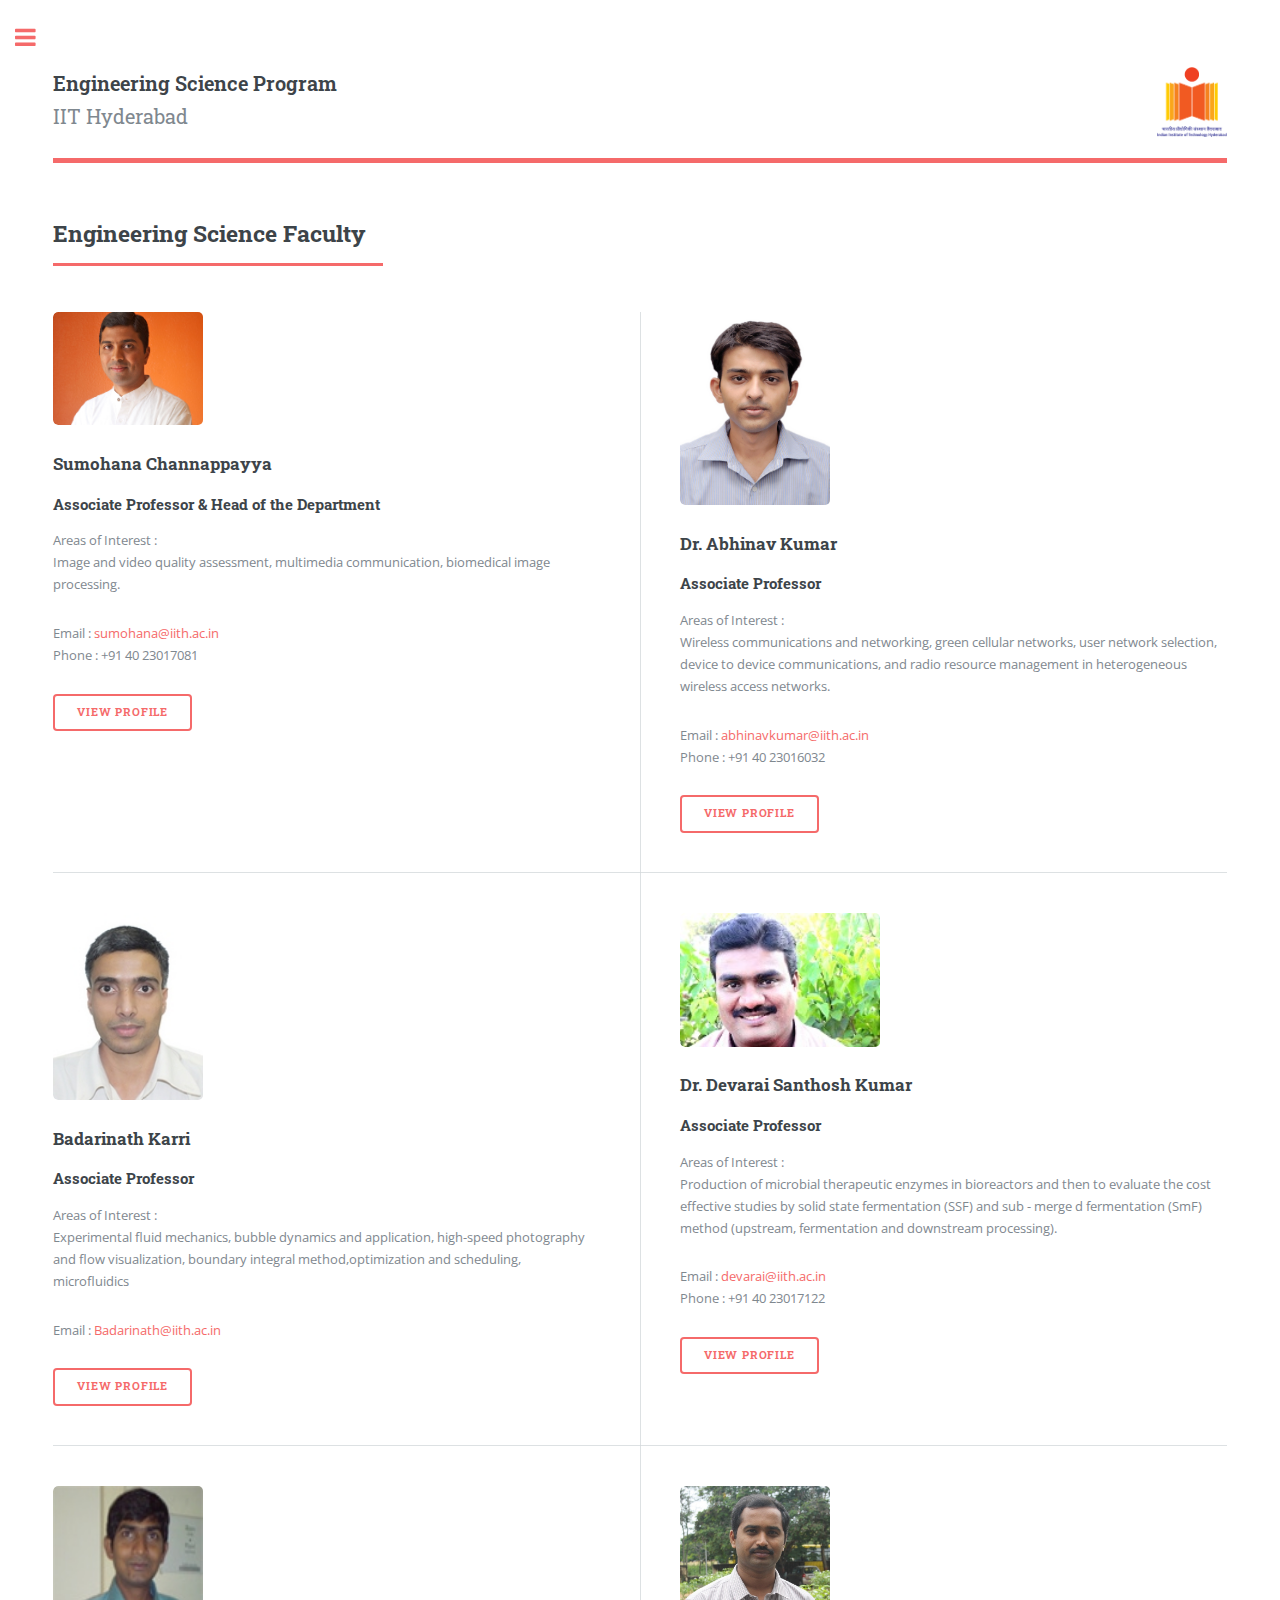
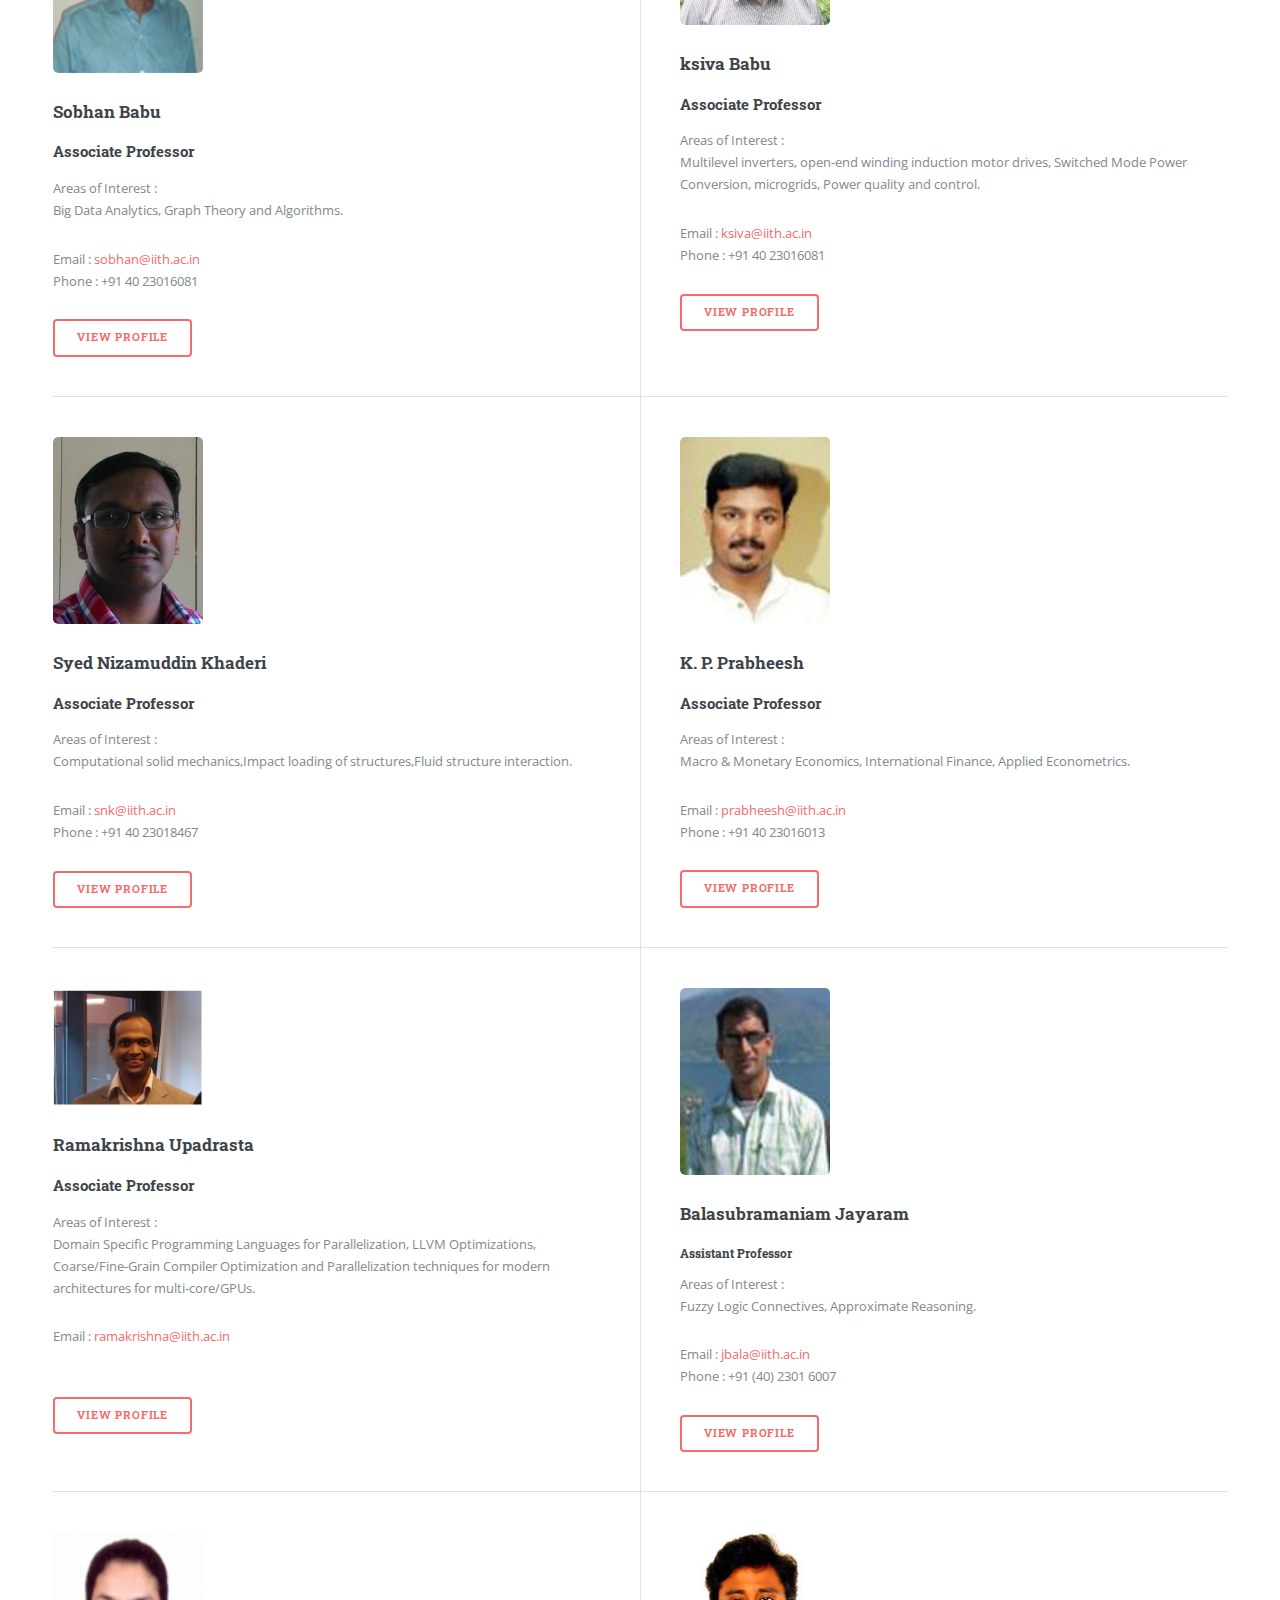
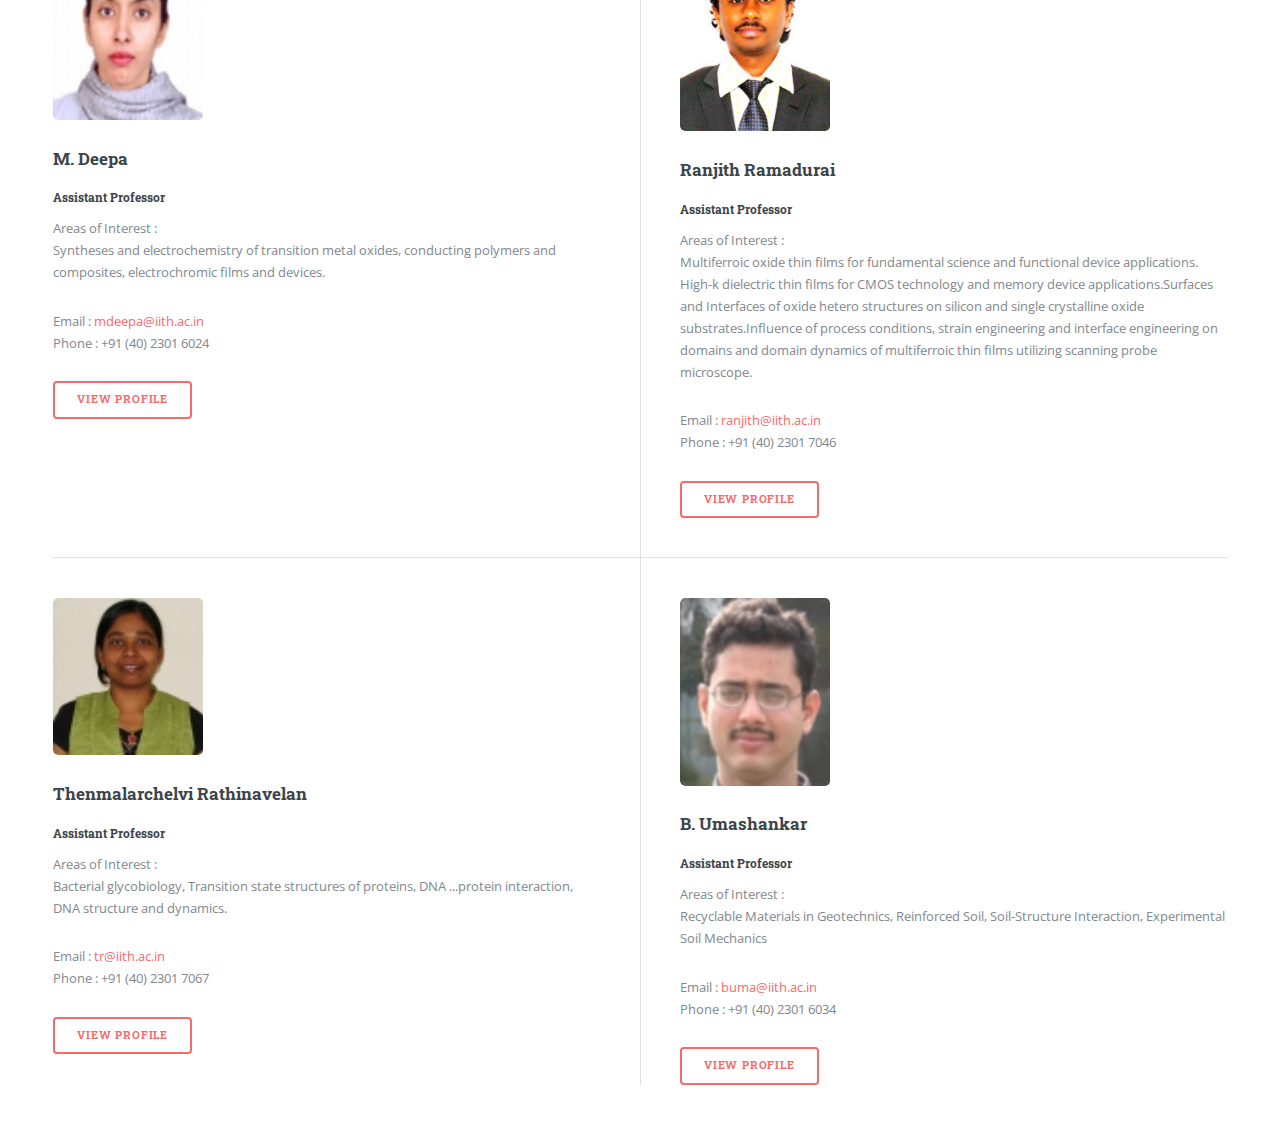
<file: faculty.html>
<!DOCTYPE HTML>
<!--
	Editorial by HTML5 UP
	html5up.net | @ajlkn
	Free for personal and commercial use under the CCA 3.0 license (html5up.net/license)
-->
<html>
	<head>
		<link rel="icon" type="image/png" href="./images/favicon.png">
		<title>Faculty - Engineering Science - IITH</title>
		<meta charset="utf-8" />
		<meta name="viewport" content="width=device-width, initial-scale=1, user-scalable=no" />
		<!--[if lte IE 8]><script src="assets/js/ie/html5shiv.js"></script><![endif]-->
		<link rel="stylesheet" href="assets/css/main.css" />
		<!--[if lte IE 9]><link rel="stylesheet" href="assets/css/ie9.css" /><![endif]-->
		<!--[if lte IE 8]><link rel="stylesheet" href="assets/css/ie8.css" /><![endif]-->
	</head>
	<body>

		<!-- Wrapper -->
			<div id="wrapper">

				<!-- Main -->
					<div id="main">
						<div class="inner">

							<!-- Header -->
								<header id="header">
									<a href="index.html" class="logo"><strong>Engineering Science Program</strong><br>IIT Hyderabad</a>
									<ul class="icons">
										<li><span><a href="http://www.iith.ac.in"><span><img src="images/iith.png" width="70" alt=""></span></a></li> 
									</ul>
								</header>

							<!-- Content -->
								<!-- <section>
									<header class="main">
										<h1>Will be Updated Soon</h1>
									</header>

									

								</section> -->
								<section>
									<header class="major">
										<h2>Engineering Science Faculty</h2>
									</header>
									<div class="posts">
										<article>
											<a href="http://www.iith.ac.in/~sumohana/" class="image"><img style="
											width: 150px" src="images/sumohana.jpg" alt="Sumohana Channappayya" /></a>
											<h3>Sumohana Channappayya</h3>
											<h4>Associate Professor & Head of the Department</h4>
											<p>Areas of Interest : <br>Image and video quality assessment, multimedia communication, biomedical image processing.
											<p > Email  :<a href="mailto:sumohana@iith.ac.in"> sumohana@iith.ac.in</a> <br> Phone : +91 40 23017081</p> </p>
											<ul class="actions">
												<li><a href="http://www.iith.ac.in/~sumohana/" class="button">View Profile</a></li>
											</ul>
										</article>
										<article>
											<a href="http://www.iith.ac.in/~abhinavkumar/" class="image"><img style="
											width: 150px" src="images/abhinavkumar.jpg" alt="abhinavkumar" /></a>
											<h3>Dr. Abhinav Kumar </h3>
											<h4>Associate Professor </h4>
											<p>Areas of Interest : <br>Wireless communications and networking, green cellular networks, user network selection, device to device communications, and radio resource management in heterogeneous wireless access networks.
											<p > Email  :<a href="mailto:abhinavkumar@iith.ac.in"> abhinavkumar@iith.ac.in</a> <br> Phone : +91 40 23016032</p> </p>
											<ul class="actions">
												<li><a href="http://www.iith.ac.in/~abhinavkumar/" class="button">View Profile</a></li>
											</ul>
										</article>
										<article>
											<a href="https://me.iith.ac.in/Badari_CV.pdf" class="image"><img style="
											width: 150px" src="images/badari.jpg" alt="Badarinath" /></a>
											<h3>Badarinath Karri </h3>
											<h4>Associate Professor </h4>
											<p>Areas of Interest : <br>Experimental  fluid  mechanics,  bubble  dynamics  and  application,  high-speed  photography and    flow    visualization,    boundary    integral    method,optimization    and    scheduling, microfluidics  
											<p > Email  :<a href="mailto:Badarinath@iith.ac.in"> Badarinath@iith.ac.in</a></p> </p>
											<ul class="actions">
												<li><a href="https://me.iith.ac.in/Badari_CV.pdf" class="button">View Profile</a></li>
											</ul>
										</article>
										<article>
											<a href="http://www.iith.ac.in/~devarai/" class="image"><img style="
											width: 200px" src="images/devarai.jpg" alt="devarai" /></a>
											<h3>Dr. Devarai Santhosh Kumar </h3>
											<h4>Associate Professor </h4>
											<p>Areas of Interest : <br>Production of microbial therapeutic enzymes in bioreactors and then to evaluate the cost effective studies by solid state fermentation (SSF) and sub - merge d fermentation (SmF) method (upstream, fermentation and downstream processing).
											<p > Email  :<a href="mailto:devarai@iith.ac.in"> devarai@iith.ac.in</a> <br> Phone : +91 40 23017122</p> </p>
											<ul class="actions">
												<li><a href="http://www.iith.ac.in/~devarai/" class="button">View Profile</a></li>
											</ul>
										</article>
										<article>
											<a href="http://www.iith.ac.in/~sobhan/" class="image"><img style="
											width: 150px" src="images/sobhan.jpg" alt="sobhan" /></a>
											<h3>Sobhan Babu  </h3>
											<h4>Associate Professor </h4>
											<p>Areas of Interest : <br>Big Data Analytics, Graph Theory and Algorithms.
											<p > Email  :<a href="mailto:sobhan@iith.ac.in"> sobhan@iith.ac.in</a> <br> Phone : +91 40 23016081</p> </p>
											<ul class="actions">
												<li><a href="http://www.iith.ac.in/~sobhan/" class="button">View Profile</a></li>
											</ul>
										</article>
										<article>
											<a href="http://www.iith.ac.in/~ksiva/" class="image"><img style="
											width: 150px" src="images/ksiva.jpg" alt="ksiva" /></a>
											<h3>ksiva Babu  </h3>
											<h4>Associate Professor </h4>
											<p>Areas of Interest : <br>Multilevel inverters, open-end winding induction motor drives, Switched Mode Power Conversion, microgrids, Power quality and control.
											<p > Email  :<a href="mailto:ksiva@iith.ac.in"> ksiva@iith.ac.in</a> <br> Phone : +91 40 23016081</p> </p>
											<ul class="actions">
												<li><a href="http://www.iith.ac.in/~ksiva/" class="button">View Profile</a></li>
											</ul>
										</article>
										<article>
											<a href="https://sites.google.com/site/snkhaderi/" class="image"><img style="
											width: 150px" src="images/snk.png" alt="snk" /></a>
											<h3>Syed Nizamuddin Khaderi </h3>
											<h4>Associate Professor </h4>
											<p>Areas of Interest : <br>    Computational solid mechanics,Impact loading of structures,Fluid structure interaction.
											<p > Email  :<a href="mailto:snk@iith.ac.in"> snk@iith.ac.in</a> <br> Phone : +91 40 23018467</p> </p>
											<ul class="actions">
												<li><a href="https://sites.google.com/site/snkhaderi/" class="button">View Profile</a></li>
											</ul>
										</article>
										<article>
											<a href="https://sites.google.com/a/iith.ac.in/dr-prabheesh/" class="image"><img style="width: 150px" src="images/Prabish.jpg" alt="K. P. Prabheesh" /></a>
											<h3>K. P. Prabheesh</h3>
											<h4>Associate Professor</h4>
											<p>Areas of Interest : <br>Macro & Monetary Economics, International Finance, Applied Econometrics.
											<p > Email  :<a href="mailto:prabheesh@iith.ac.in"> prabheesh@iith.ac.in</a> <br> Phone : +91 40 23016013</p> </p>
											<ul class="actions">
												<li><a href="https://sites.google.com/a/iith.ac.in/dr-prabheesh/" class="button">View Profile</a></li>
											</ul>
										</article>
										
										<article>
											<a href="http://www.iith.ac.in/~ramakrishna/" class="image"><img style="
											width: 150px" src="images/ramakrishna.png" alt="ramakrishna" /></a>
											<h3>Ramakrishna Upadrasta </h3>
											<h4>Associate Professor </h4>
											<p>Areas of Interest : <br>Domain Specific Programming Languages for Parallelization, LLVM Optimizations, Coarse/Fine-Grain Compiler Optimization and Parallelization techniques for modern architectures for multi-core/GPUs.
											<p > Email  :<a href="mailto:ramakrishna@iith.ac.in"> ramakrishna@iith.ac.in</a> <br><br></p> </p>
											<ul class="actions">
												<li><a href="http://www.iith.ac.in/~ramakrishna/" class="button">View Profile</a></li>
											</ul>
										</article>
										<article>
										<a href="" class="image">
						                      <img src="images/jbala.jpg" style="width: 150px" alt="Balasubramaniam Jayaram"></a>
						               
						                    <h3>Balasubramaniam Jayaram</h3>
						                    <h5>Assistant Professor</h5>
						                    <p>Areas of Interest : <br>Fuzzy Logic Connectives, Approximate Reasoning.<p> Email :   <a href="mailto:jbala@iith.ac.in"> jbala@iith.ac.in </a> <br> Phone : +91 (40) 2301 6007</p></p>
						                    <ul class="actions">
						                    <li>
						                    <a href ="http://www.iith.ac.in/~jbala" class="button" >View profile</a></li></ul>
						                </article>
						            	<article>
							            <a href="" class="image">
							                      <img src="images/deepa.jpg" style="width: 150px" alt="M Deepa"></a>
							               
							                    <h3>M. Deepa</h3>
							                    <h5>Assistant Professor</h5>
							                    <p>Areas of Interest : <br>Syntheses and electrochemistry of transition metal oxides, conducting polymers and composites, electrochromic films and devices.<p> Email :   <a href="mailto:mdeepa@iith.ac.in"> mdeepa@iith.ac.in </a> <br>  Phone : +91 (40) 2301 6024</p></p>
							                    <ul class="actions">
							                    <li>
							                     <a href ="http://www.iith.ac.in/~debc/" class="button" >View profile</a>
							                     </li>
							                     </ul>
							                     </article>
							        	<article>
						            		<a href="" class="image">
						                    <img src="images/ranjith.jpg" style="width: 150px" alt="Ranjith Ramadurai"></a>
						                    <h3>Ranjith Ramadurai</h3>
						                    <h5>Assistant Professor</h5>
						                    <p>Areas of Interest : <br>Multiferroic oxide thin films for fundamental science and functional device applications. High-k dielectric thin films for CMOS technology and memory device applications.Surfaces and Interfaces of oxide hetero structures on silicon and single crystalline oxide substrates.Influence of process conditions, strain engineering and interface engineering on domains and domain dynamics of multiferroic thin films utilizing scanning probe microscope.<p> Email :   <a href="mailto:ranjith@iith.ac.in"> ranjith@iith.ac.in </a> <br>  Phone : +91 (40) 2301 7046</p></p>
						                    <ul class="actions">
						                    <li>
						                    <a href ="http://es.iith.ac.in/files/pdfs/MSE-Ranjith.pdf" class="button" >View profile</a></li></ul>
						            	</article>
						            <article>
							            <a href="" class="image">
					                      <img src="images/tr.jpg" style="width: 150px" alt="Thenmalarchelvi Rathinavelan"></a>
						                    <h3>Thenmalarchelvi Rathinavelan</h3>
						                    <h5>Assistant Professor</h5>
						                    <p>Areas of Interest : <br>Bacterial glycobiology, Transition state structures of proteins, DNA ...protein interaction, DNA structure and dynamics.<p> Email :   <a href="mailto:tr@iith.ac.in"> tr@iith.ac.in </a> <br>  Phone : +91 (40) 2301 7067</p></p>
						                    <ul class="actions">
						                    <li>
						                    <a href ="http://es.iith.ac.in/files/pdfs/tr%20new.pdf" class="button" >View profile</a></li></ul></article>
						            <article>
							            <a href="" class="image">
						                    <img src="images/umashankar.jpg" style="width: 150px" alt="B. Umashankar"></a>
						                    <h3>B. Umashankar</h3>
						                    <h5>Assistant Professor</h5>
						                    <p>Areas of Interest : <br>Recyclable Materials in Geotechnics, Reinforced Soil, Soil-Structure Interaction, Experimental Soil Mechanics<p> Email :   <a href="mailto:buma@iith.ac.in"> buma@iith.ac.in </a> <br>  Phone : +91 (40) 2301 6034</p></p>
						                    <ul class="actions">
						                    <li>
						                    <a href ="http://iith.ac.in/~buma/" class="button" >View profile</a></li></ul>
					                </article>
									</div>
								</section>

						</div>
					</div>

				<!-- Sidebar -->
					<div id="sidebar">
						<div class="inner">

							<!-- Search -->
								<section id="search" class="alt">
									<form method="post" action="#">
										<input type="text" name="query" id="query" placeholder="Search" />
									</form>
								</section>

							<!-- Menu -->
								<nav id="menu">
									<header class="major">
										<h2>Menu</h2>
									</header>
									<ul>
										<li><a href="index.html">Homepage</a></li>
										<li>
											<span class="opener">Academics</span>
											<ul>
												<li><a href="./assets/docs/brochure.pdf">Brochure</a></li>
												<li><a href="./assets/docs/Fractal Academic Booklet_v2e.pdf">Fractal Academics & Curriculum</a></li>
												<!-- <li><a href="#"></a></li> -->
												<li><a href="TT.html">Time Table</a></li>
											</ul>
										</li>
										<li><a href="admission.html">Admission</a></li>
										<li>
											<span class="opener">People</span>
											<ul>
												<li><a href="faculty.html">Faculty</a></li>
												<li><a href="students.html">Students</a></li>
												<li><a href="studentExp.html">Student's Experience</a></li>
											</ul>
										</li>
										<li>
											<span class="opener">Placements</span>
											<ul>
												<li><a href="placementRecords.html">Placement Records</a></li>
												<li><a href="internships.html">Internships</a></li>
											</ul>
										</li>
										<li>
											<span class="opener">About us</span>
											<ul>
												<li><a href="contactUs.html">Contact Us</a></li>
												<li><a href="gallery.html">Gallery</a></li>
												<li><a href="CampusDirections.html">Campus Directions</a></li>
												<li><a href="SiteUpdate.html">Site Update</a></li>
											</ul>
										</li>
									<!-- 	<li><a href="generic.html">Generic</a></li>
										<li><a href="elements.html">Elements</a></li> -->
									</ul>
								</nav>

							<!-- Section -->
								<section>
									<header class="major">
										<h2>Participating Departments</h2>
									</header>
									<ul class="alt">
										<li><a href="http://biotech.iith.ac.in" target="_blank">Biotechnology</a></li>
										<li><a href="http://che.iith.ac.in" target="_blank">Chemical Engineering </a></li>
										<li><a href="http://chemistry.iith.ac.in" target="_blank">Chemistry </a></li>
										<li><a href="http://civil.iith.ac.in" target="_blank">Civil Engineering</a></li>
										<li><a href="http://cse.iith.ac.in" target="_blank">Computer Science and Engineering</a></li>
										<li><a href="http://ee.iith.ac.in" target="_blank">Electrical Engineering</a></li>
										<li><a href="http://lba.iith.ac.in" target="_blank">Liberal Arts</a></li>
										<li><a href="http://msme.iith.ac.in" target="_blank">Materials Science and Metallurgical Engineering</a></li>
										<li><a href="http://math.iith.ac.in" target="_blank">Mathematics</a></li>
										<li><a href="http://me.iith.ac.in" target="_blank">Mechanical and Aerospace Engineering</a></li>
										<li><a href="http://physics.iith.ac.in" target="_blank">Physics</a></li>
										<!-- <li><a href="#" class="button">More</a></li> -->
									</ul>
								</section>

							<!-- Section -->
								<section>
									<header class="major">
										<h2>Get in touch</h2>
									</header>
									<p>Sumohana S. Channappayya<br>Associate Professor<br>Department of Electrical Engineering <br> Head, Department of Engineering Science <br> IIT Hyderabad</p>
									<ul class="contact">
										<li class="fa-envelope-o"><a href="mailto:sumohana@iith.ac.in">sumohana@iith.ac.in</a></li>
										<li class="fa-phone">+91 40 23017081</li>
										<li class="fa-home">IIT Hyderabad,NH 9, Kandi, TS 502285 </li>
									</ul>
								</section>

							<!-- Footer -->
								<footer id="footer">
									<p class="copyright">&copy; Department of Engineering Science,<br> Indian Institute of Technology Hyderabad.<br> All Rights Reserved.</p>
								</footer>

						</div>
					</div>
			</div>

		<!-- Scripts -->
			<script src="assets/js/jquery.min.js"></script>
			<script src="assets/js/skel.min.js"></script>
			<script src="assets/js/util.js"></script>
			<!--[if lte IE 8]><script src="assets/js/ie/respond.min.js"></script><![endif]-->
			<script src="assets/js/main.js"></script>

	</body>
</html>
</file>
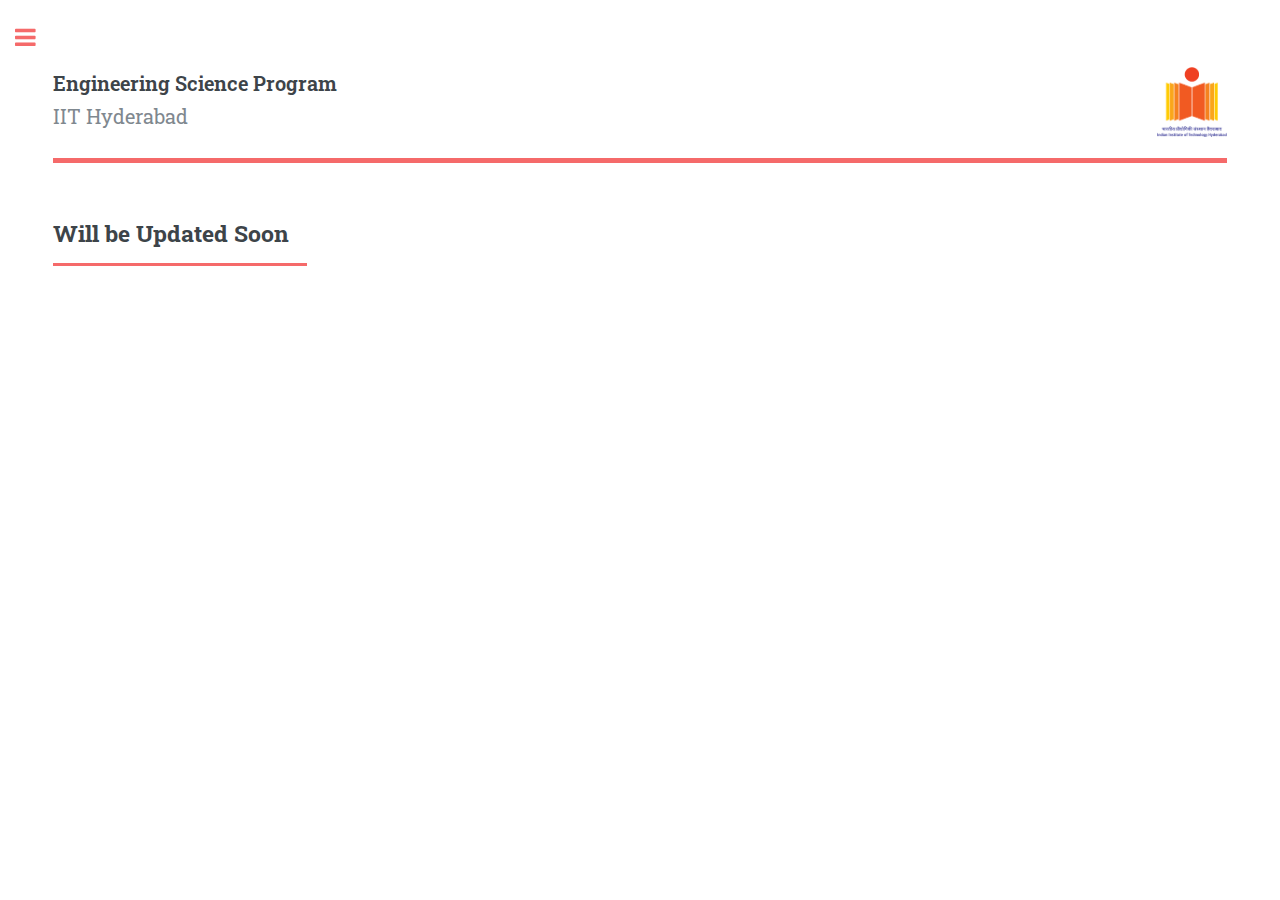
<file: gallery.html>
<!DOCTYPE HTML>
<!--
	Editorial by HTML5 UP
	html5up.net | @ajlkn
	Free for personal and commercial use under the CCA 3.0 license (html5up.net/license)
-->
<html>
	<head>
		<link rel="icon" type="image/png" href="./images/favicon.png">
		<title>Gallery - Engineering Science - IITH</title>
		<meta charset="utf-8" />
		<meta name="viewport" content="width=device-width, initial-scale=1, user-scalable=no" />
		<!--[if lte IE 8]><script src="assets/js/ie/html5shiv.js"></script><![endif]-->
		<link rel="stylesheet" href="assets/css/main.css" />
		<!--[if lte IE 9]><link rel="stylesheet" href="assets/css/ie9.css" /><![endif]-->
		<!--[if lte IE 8]><link rel="stylesheet" href="assets/css/ie8.css" /><![endif]-->
	</head>
	<body>

		<!-- Wrapper -->
			<div id="wrapper">

				<!-- Main -->
					<div id="main">
						<div class="inner">

							<!-- Header -->
								<header id="header">
									<a href="index.html" class="logo"><strong>Engineering Science Program</strong><br>IIT Hyderabad</a>
									<ul class="icons">
										<li><span><a href="http://www.iith.ac.in"><span><img src="images/iith.png" width="70" alt=""></span></a></li> 
									</ul>
								</header>

							<!-- Content -->
								<section>
									<header class="major">
										<h2>Will be Updated Soon</h2>
									</header>

									

								</section>

						</div>
					</div>

				<!-- Sidebar -->
					<div id="sidebar">
						<div class="inner">

							<!-- Search -->
								<section id="search" class="alt">
									<form method="post" action="#">
										<input type="text" name="query" id="query" placeholder="Search" />
									</form>
								</section>

							<!-- Menu -->
								<nav id="menu">
									<header class="major">
										<h2>Menu</h2>
									</header>
									<ul>
										<li><a href="index.html">Homepage</a></li>
										<li>
											<span class="opener">Academics</span>
											<ul>
												<li><a href="./assets/docs/brochure.pdf">Brochure</a></li>
												<li><a href="./assets/docs/Fractal Academic Booklet_v2e.pdf">Fractal Academics & Curriculum</a></li>
												<!-- <li><a href="#"></a></li> -->
												<li><a href="TT.html">Time Table</a></li>
											</ul>
										</li>
										<li><a href="admission.html">Admission</a></li>
										<li>
											<span class="opener">People</span>
											<ul>
												<li><a href="faculty.html">Faculty</a></li>
												<li><a href="students.html">Students</a></li>
												<li><a href="studentExp.html">Student's Experience</a></li>
											</ul>
										</li>
										<li>
											<span class="opener">Placements</span>
											<ul>
												<li><a href="placementRecords.html">Placement Records</a></li>
												<li><a href="internships.html">Internships</a></li>
											</ul>
										</li>
										<li>
											<span class="opener">About us</span>
											<ul>
												<li><a href="contactUs.html">Contact Us</a></li>
												<li><a href="gallery.html">Gallery</a></li>
												<li><a href="CampusDirections.html">Campus Directions</a></li>
												<li><a href="SiteUpdate.html">Site Update</a></li>
											</ul>
										</li>
									<!-- 	<li><a href="generic.html">Generic</a></li>
										<li><a href="elements.html">Elements</a></li> -->
									</ul>
								</nav>

							<!-- Section -->
								<section>
									<header class="major">
										<h2>Participating Departments</h2>
									</header>
									<ul class="alt">
										<li><a href="http://biotech.iith.ac.in" target="_blank">Biotechnology</a></li>
										<li><a href="http://che.iith.ac.in" target="_blank">Chemical Engineering </a></li>
										<li><a href="http://chemistry.iith.ac.in" target="_blank">Chemistry </a></li>
										<li><a href="http://civil.iith.ac.in" target="_blank">Civil Engineering</a></li>
										<li><a href="http://cse.iith.ac.in" target="_blank">Computer Science and Engineering</a></li>
										<li><a href="http://ee.iith.ac.in" target="_blank">Electrical Engineering</a></li>
										<li><a href="http://lba.iith.ac.in" target="_blank">Liberal Arts</a></li>
										<li><a href="http://msme.iith.ac.in" target="_blank">Materials Science and Metallurgical Engineering</a></li>
										<li><a href="http://math.iith.ac.in" target="_blank">Mathematics</a></li>
										<li><a href="http://me.iith.ac.in" target="_blank">Mechanical and Aerospace Engineering</a></li>
										<li><a href="http://physics.iith.ac.in" target="_blank">Physics</a></li>
										<!-- <li><a href="#" class="button">More</a></li> -->
									</ul>
								</section>

							<!-- Section -->
								<section>
									<header class="major">
										<h2>Get in touch</h2>
									</header>
									<p>Sumohana S. Channappayya<br>Associate Professor<br>Department of Electrical Engineering <br> Head, Department of Engineering Science <br> IIT Hyderabad</p>
									<ul class="contact">
										<li class="fa-envelope-o"><a href="mailto:sumohana@iith.ac.in">sumohana@iith.ac.in</a></li>
										<li class="fa-phone">+91 40 23017081</li>
										<li class="fa-home">IIT Hyderabad,NH 9, Kandi, TS 502285 </li>
									</ul>
								</section>

							<!-- Footer -->
								<footer id="footer">
									<p class="copyright">&copy; Department of Engineering Science,<br> Indian Institute of Technology Hyderabad.<br> All Rights Reserved.</p>
								</footer>

						</div>
					</div>
			</div>

		<!-- Scripts -->
			<script src="assets/js/jquery.min.js"></script>
			<script src="assets/js/skel.min.js"></script>
			<script src="assets/js/util.js"></script>
			<!--[if lte IE 8]><script src="assets/js/ie/respond.min.js"></script><![endif]-->
			<script src="assets/js/main.js"></script>

	</body>
</html>
</file>
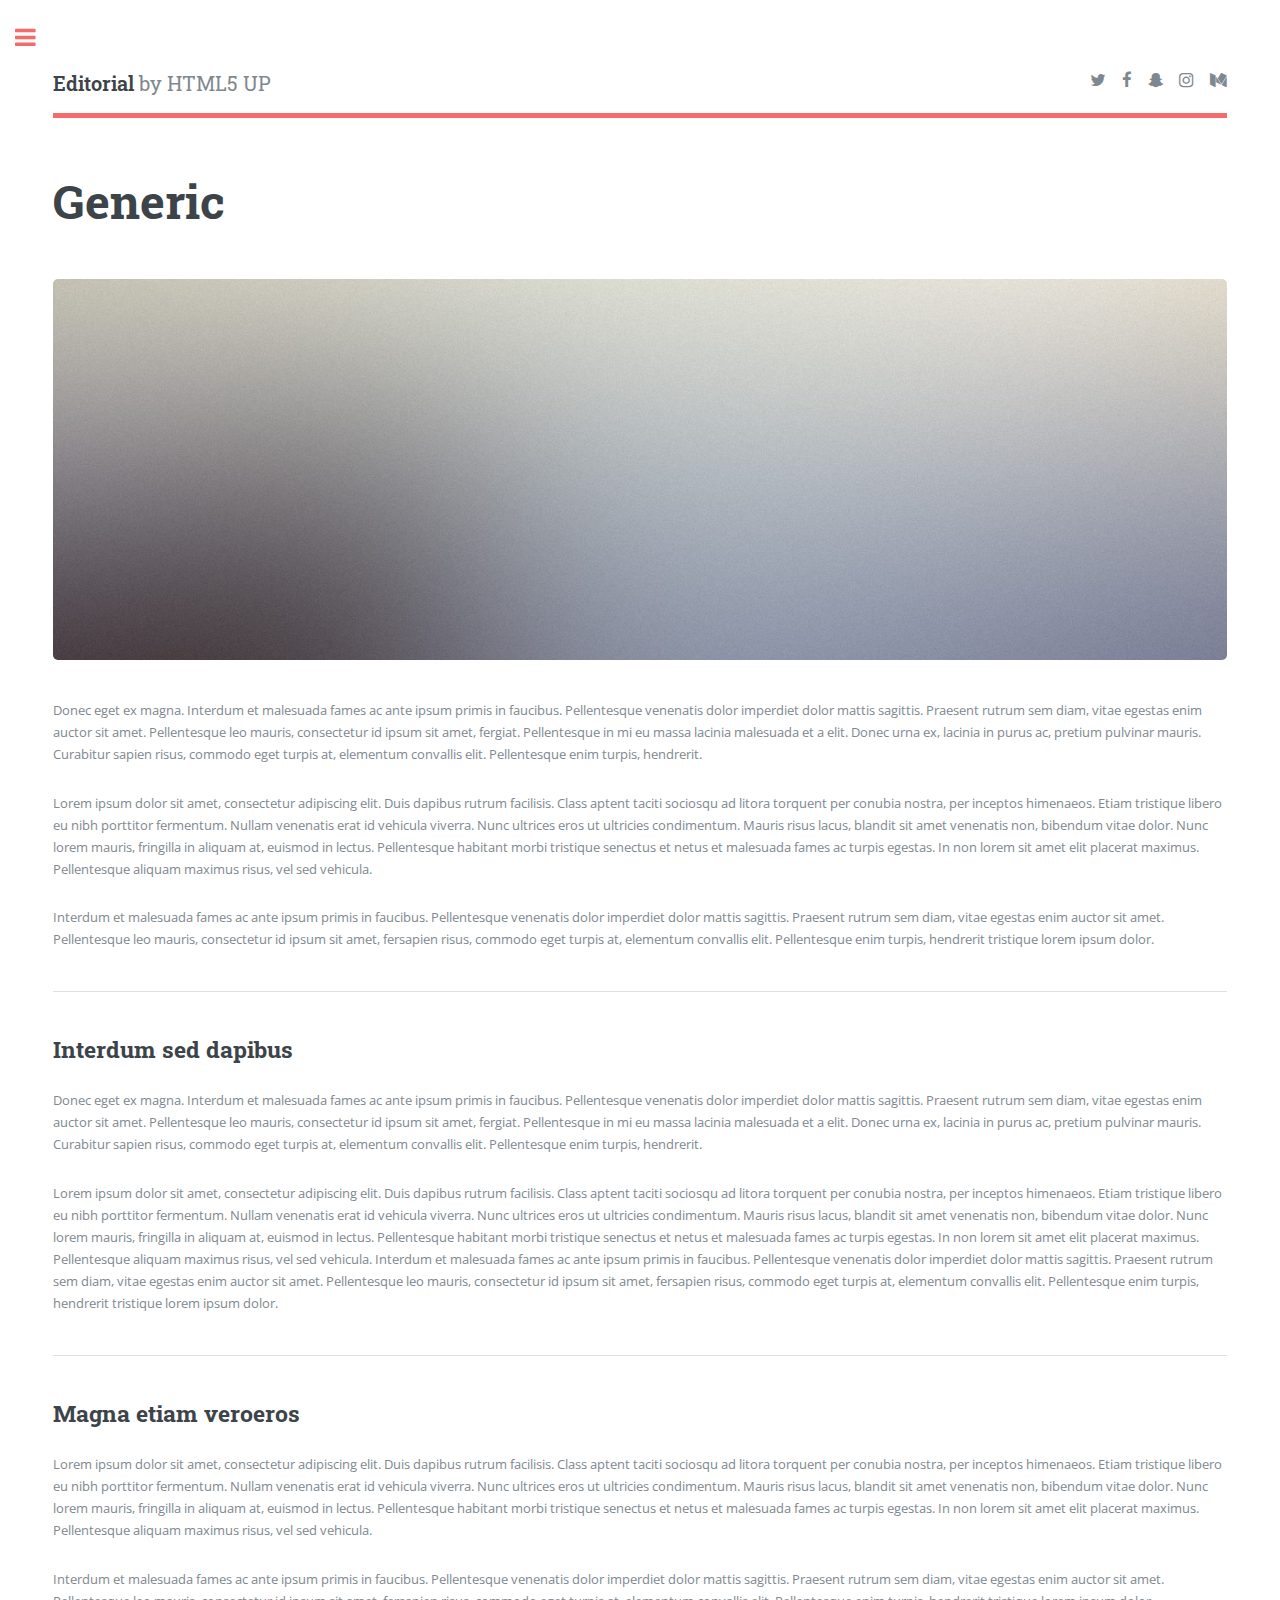
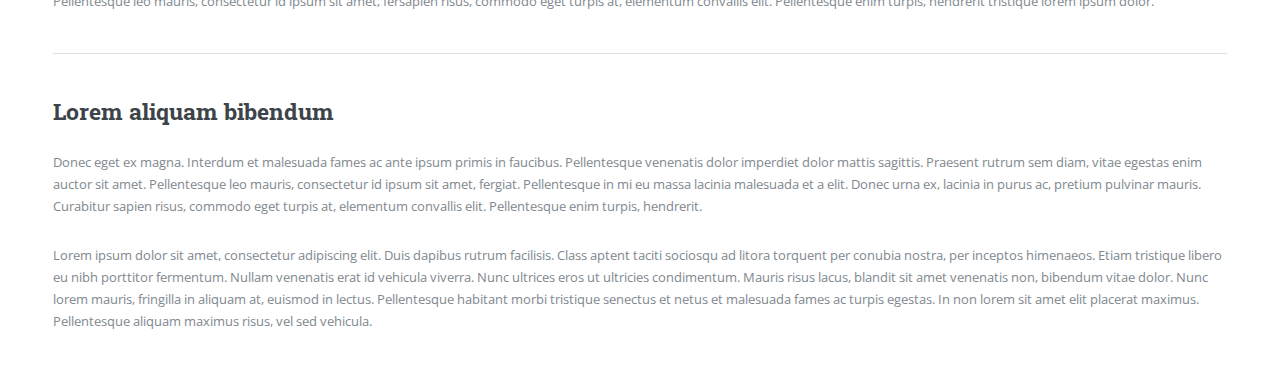
<file: generic.html>
<!DOCTYPE HTML>
<!--
	Editorial by HTML5 UP
	html5up.net | @ajlkn
	Free for personal and commercial use under the CCA 3.0 license (html5up.net/license)
-->
<html>
	<head>
		<title>Generic - Editorial by HTML5 UP</title>
		<meta charset="utf-8" />
		<meta name="viewport" content="width=device-width, initial-scale=1, user-scalable=no" />
		<!--[if lte IE 8]><script src="assets/js/ie/html5shiv.js"></script><![endif]-->
		<link rel="stylesheet" href="assets/css/main.css" />
		<!--[if lte IE 9]><link rel="stylesheet" href="assets/css/ie9.css" /><![endif]-->
		<!--[if lte IE 8]><link rel="stylesheet" href="assets/css/ie8.css" /><![endif]-->
	</head>
	<body>

		<!-- Wrapper -->
			<div id="wrapper">

				<!-- Main -->
					<div id="main">
						<div class="inner">

							<!-- Header -->
								<header id="header">
									<a href="index.html" class="logo"><strong>Editorial</strong> by HTML5 UP</a>
									<ul class="icons">
										<li><a href="#" class="icon fa-twitter"><span class="label">Twitter</span></a></li>
										<li><a href="#" class="icon fa-facebook"><span class="label">Facebook</span></a></li>
										<li><a href="#" class="icon fa-snapchat-ghost"><span class="label">Snapchat</span></a></li>
										<li><a href="#" class="icon fa-instagram"><span class="label">Instagram</span></a></li>
										<li><a href="#" class="icon fa-medium"><span class="label">Medium</span></a></li>
									</ul>
								</header>

							<!-- Content -->
								<section>
									<header class="main">
										<h1>Generic</h1>
									</header>

									<span class="image main"><img src="images/pic11.jpg" alt="" /></span>

									<p>Donec eget ex magna. Interdum et malesuada fames ac ante ipsum primis in faucibus. Pellentesque venenatis dolor imperdiet dolor mattis sagittis. Praesent rutrum sem diam, vitae egestas enim auctor sit amet. Pellentesque leo mauris, consectetur id ipsum sit amet, fergiat. Pellentesque in mi eu massa lacinia malesuada et a elit. Donec urna ex, lacinia in purus ac, pretium pulvinar mauris. Curabitur sapien risus, commodo eget turpis at, elementum convallis elit. Pellentesque enim turpis, hendrerit.</p>
									<p>Lorem ipsum dolor sit amet, consectetur adipiscing elit. Duis dapibus rutrum facilisis. Class aptent taciti sociosqu ad litora torquent per conubia nostra, per inceptos himenaeos. Etiam tristique libero eu nibh porttitor fermentum. Nullam venenatis erat id vehicula viverra. Nunc ultrices eros ut ultricies condimentum. Mauris risus lacus, blandit sit amet venenatis non, bibendum vitae dolor. Nunc lorem mauris, fringilla in aliquam at, euismod in lectus. Pellentesque habitant morbi tristique senectus et netus et malesuada fames ac turpis egestas. In non lorem sit amet elit placerat maximus. Pellentesque aliquam maximus risus, vel sed vehicula.</p>
									<p>Interdum et malesuada fames ac ante ipsum primis in faucibus. Pellentesque venenatis dolor imperdiet dolor mattis sagittis. Praesent rutrum sem diam, vitae egestas enim auctor sit amet. Pellentesque leo mauris, consectetur id ipsum sit amet, fersapien risus, commodo eget turpis at, elementum convallis elit. Pellentesque enim turpis, hendrerit tristique lorem ipsum dolor.</p>

									<hr class="major" />

									<h2>Interdum sed dapibus</h2>
									<p>Donec eget ex magna. Interdum et malesuada fames ac ante ipsum primis in faucibus. Pellentesque venenatis dolor imperdiet dolor mattis sagittis. Praesent rutrum sem diam, vitae egestas enim auctor sit amet. Pellentesque leo mauris, consectetur id ipsum sit amet, fergiat. Pellentesque in mi eu massa lacinia malesuada et a elit. Donec urna ex, lacinia in purus ac, pretium pulvinar mauris. Curabitur sapien risus, commodo eget turpis at, elementum convallis elit. Pellentesque enim turpis, hendrerit.</p>
									<p>Lorem ipsum dolor sit amet, consectetur adipiscing elit. Duis dapibus rutrum facilisis. Class aptent taciti sociosqu ad litora torquent per conubia nostra, per inceptos himenaeos. Etiam tristique libero eu nibh porttitor fermentum. Nullam venenatis erat id vehicula viverra. Nunc ultrices eros ut ultricies condimentum. Mauris risus lacus, blandit sit amet venenatis non, bibendum vitae dolor. Nunc lorem mauris, fringilla in aliquam at, euismod in lectus. Pellentesque habitant morbi tristique senectus et netus et malesuada fames ac turpis egestas. In non lorem sit amet elit placerat maximus. Pellentesque aliquam maximus risus, vel sed vehicula. Interdum et malesuada fames ac ante ipsum primis in faucibus. Pellentesque venenatis dolor imperdiet dolor mattis sagittis. Praesent rutrum sem diam, vitae egestas enim auctor sit amet. Pellentesque leo mauris, consectetur id ipsum sit amet, fersapien risus, commodo eget turpis at, elementum convallis elit. Pellentesque enim turpis, hendrerit tristique lorem ipsum dolor.</p>

									<hr class="major" />

									<h2>Magna etiam veroeros</h2>
									<p>Lorem ipsum dolor sit amet, consectetur adipiscing elit. Duis dapibus rutrum facilisis. Class aptent taciti sociosqu ad litora torquent per conubia nostra, per inceptos himenaeos. Etiam tristique libero eu nibh porttitor fermentum. Nullam venenatis erat id vehicula viverra. Nunc ultrices eros ut ultricies condimentum. Mauris risus lacus, blandit sit amet venenatis non, bibendum vitae dolor. Nunc lorem mauris, fringilla in aliquam at, euismod in lectus. Pellentesque habitant morbi tristique senectus et netus et malesuada fames ac turpis egestas. In non lorem sit amet elit placerat maximus. Pellentesque aliquam maximus risus, vel sed vehicula.</p>
									<p>Interdum et malesuada fames ac ante ipsum primis in faucibus. Pellentesque venenatis dolor imperdiet dolor mattis sagittis. Praesent rutrum sem diam, vitae egestas enim auctor sit amet. Pellentesque leo mauris, consectetur id ipsum sit amet, fersapien risus, commodo eget turpis at, elementum convallis elit. Pellentesque enim turpis, hendrerit tristique lorem ipsum dolor.</p>

									<hr class="major" />

									<h2>Lorem aliquam bibendum</h2>
									<p>Donec eget ex magna. Interdum et malesuada fames ac ante ipsum primis in faucibus. Pellentesque venenatis dolor imperdiet dolor mattis sagittis. Praesent rutrum sem diam, vitae egestas enim auctor sit amet. Pellentesque leo mauris, consectetur id ipsum sit amet, fergiat. Pellentesque in mi eu massa lacinia malesuada et a elit. Donec urna ex, lacinia in purus ac, pretium pulvinar mauris. Curabitur sapien risus, commodo eget turpis at, elementum convallis elit. Pellentesque enim turpis, hendrerit.</p>
									<p>Lorem ipsum dolor sit amet, consectetur adipiscing elit. Duis dapibus rutrum facilisis. Class aptent taciti sociosqu ad litora torquent per conubia nostra, per inceptos himenaeos. Etiam tristique libero eu nibh porttitor fermentum. Nullam venenatis erat id vehicula viverra. Nunc ultrices eros ut ultricies condimentum. Mauris risus lacus, blandit sit amet venenatis non, bibendum vitae dolor. Nunc lorem mauris, fringilla in aliquam at, euismod in lectus. Pellentesque habitant morbi tristique senectus et netus et malesuada fames ac turpis egestas. In non lorem sit amet elit placerat maximus. Pellentesque aliquam maximus risus, vel sed vehicula.</p>

								</section>

						</div>
					</div>

				<!-- Sidebar -->
					<div id="sidebar">
						<div class="inner">

							<!-- Search -->
								<section id="search" class="alt">
									<form method="post" action="#">
										<input type="text" name="query" id="query" placeholder="Search" />
									</form>
								</section>

							<!-- Menu -->
								<nav id="menu">
									<header class="major">
										<h2>Menu</h2>
									</header>
									<ul>
										<li><a href="index.html">Homepage</a></li>
										<li><a href="generic.html">Generic</a></li>
										<li><a href="elements.html">Elements</a></li>
										<li>
											<span class="opener">Submenu</span>
											<ul>
												<li><a href="#">Lorem Dolor</a></li>
												<li><a href="#">Ipsum Adipiscing</a></li>
												<li><a href="#">Tempus Magna</a></li>
												<li><a href="#">Feugiat Veroeros</a></li>
											</ul>
										</li>
										<li><a href="#">Etiam Dolore</a></li>
										<li><a href="#">Adipiscing</a></li>
										<li>
											<span class="opener">Another Submenu</span>
											<ul>
												<li><a href="#">Lorem Dolor</a></li>
												<li><a href="#">Ipsum Adipiscing</a></li>
												<li><a href="#">Tempus Magna</a></li>
												<li><a href="#">Feugiat Veroeros</a></li>
											</ul>
										</li>
										<li><a href="#">Maximus Erat</a></li>
										<li><a href="#">Sapien Mauris</a></li>
										<li><a href="#">Amet Lacinia</a></li>
									</ul>
								</nav>

							<!-- Section -->
								<section>
									<header class="major">
										<h2>Ante interdum</h2>
									</header>
									<div class="mini-posts">
										<article>
											<a href="#" class="image"><img src="images/pic07.jpg" alt="" /></a>
											<p>Aenean ornare velit lacus, ac varius enim lorem ullamcorper dolore aliquam.</p>
										</article>
										<article>
											<a href="#" class="image"><img src="images/pic08.jpg" alt="" /></a>
											<p>Aenean ornare velit lacus, ac varius enim lorem ullamcorper dolore aliquam.</p>
										</article>
										<article>
											<a href="#" class="image"><img src="images/pic09.jpg" alt="" /></a>
											<p>Aenean ornare velit lacus, ac varius enim lorem ullamcorper dolore aliquam.</p>
										</article>
									</div>
									<ul class="actions">
										<li><a href="#" class="button">More</a></li>
									</ul>
								</section>

							<!-- Section -->
								<section>
									<header class="major">
										<h2>Get in touch</h2>
									</header>
									<p>Sed varius enim lorem ullamcorper dolore aliquam aenean ornare velit lacus, ac varius enim lorem ullamcorper dolore. Proin sed aliquam facilisis ante interdum. Sed nulla amet lorem feugiat tempus aliquam.</p>
									<ul class="contact">
										<li class="fa-envelope-o"><a href="#">information@untitled.tld</a></li>
										<li class="fa-phone">(000) 000-0000</li>
										<li class="fa-home">1234 Somewhere Road #8254<br />
										Nashville, TN 00000-0000</li>
									</ul>
								</section>

							<!-- Footer -->
								<footer id="footer">
									<p class="copyright">&copy; Untitled. All rights reserved. Demo Images: <a href="https://unsplash.com">Unsplash</a>. Design: <a href="https://html5up.net">HTML5 UP</a>.</p>
								</footer>

						</div>
					</div>

			</div>

		<!-- Scripts -->
			<script src="assets/js/jquery.min.js"></script>
			<script src="assets/js/skel.min.js"></script>
			<script src="assets/js/util.js"></script>
			<!--[if lte IE 8]><script src="assets/js/ie/respond.min.js"></script><![endif]-->
			<script src="assets/js/main.js"></script>

	</body>
</html>
</file>
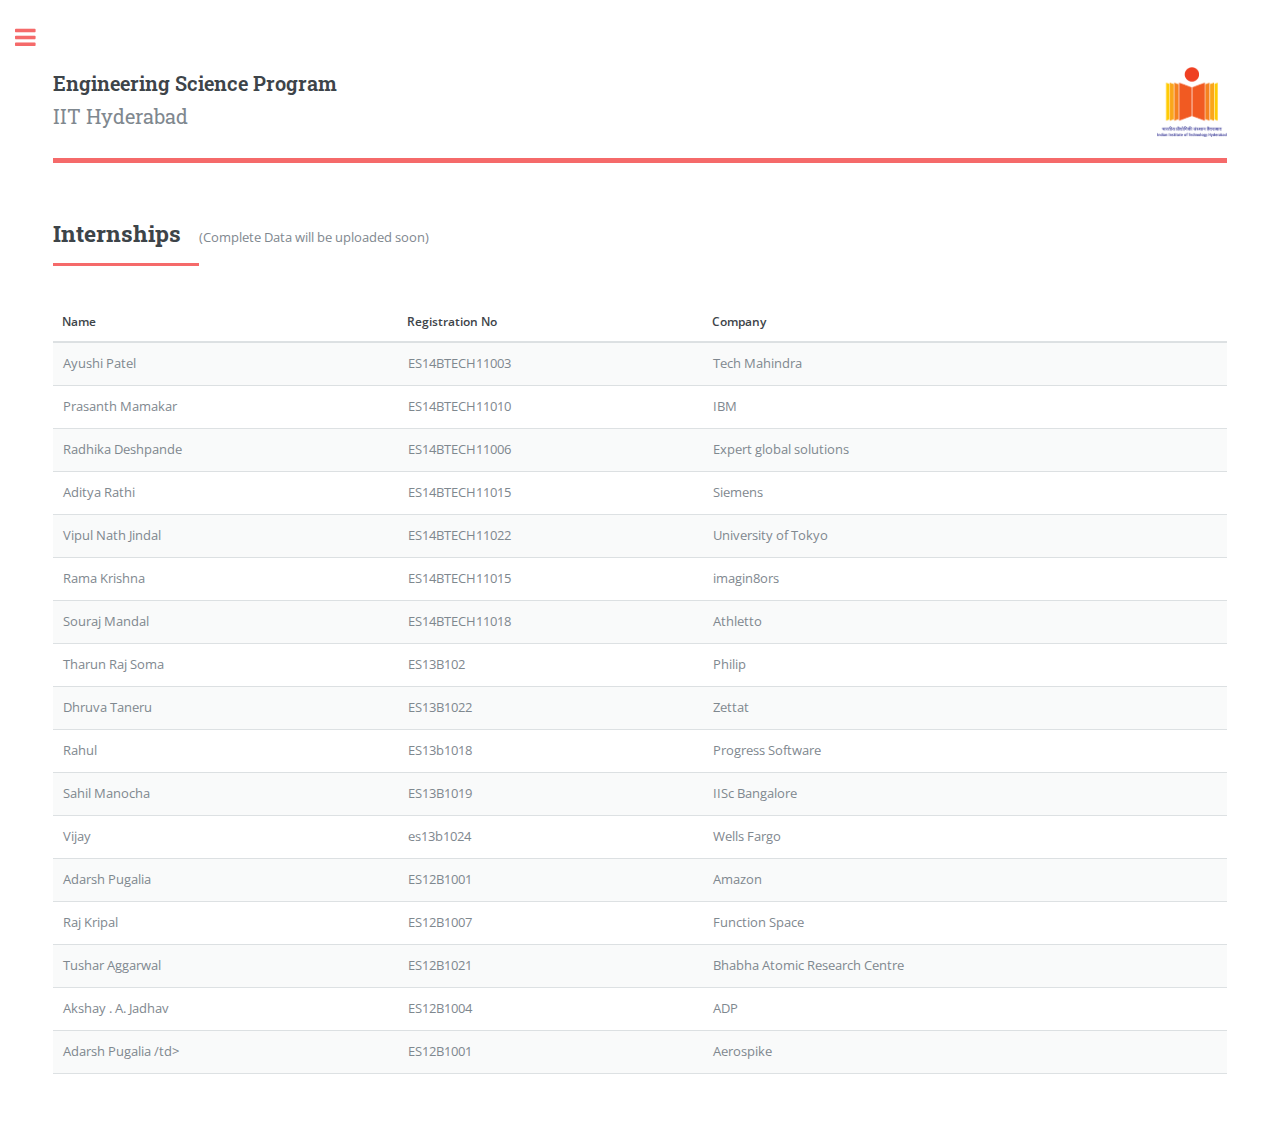
<file: internships.html>
<!DOCTYPE HTML>
<!--
	Editorial by HTML5 UP
	html5up.net | @ajlkn
	Free for personal and commercial use under the CCA 3.0 license (html5up.net/license)
-->
<html>
	<head>
		<link rel="icon" type="image/png" href="./images/favicon.png">
		<title>Student's Experience - Engineering Science - IITH</title>
		<meta charset="utf-8" />
		<meta name="viewport" content="width=device-width, initial-scale=1, user-scalable=no" />
		<!--[if lte IE 8]><script src="assets/js/ie/html5shiv.js"></script><![endif]-->
		<link rel="stylesheet" href="assets/css/main.css" />
		<!--[if lte IE 9]><link rel="stylesheet" href="assets/css/ie9.css" /><![endif]-->
		<!--[if lte IE 8]><link rel="stylesheet" href="assets/css/ie8.css" /><![endif]-->
	</head>
	<body>

		<!-- Wrapper -->
			<div id="wrapper">

				<!-- Main -->
					<div id="main">
						<div class="inner">

							<!-- Header -->
								<header id="header">
									<a href="index.html" class="logo"><strong>Engineering Science Program</strong><br>IIT Hyderabad</a>
									<ul class="icons">
										<li><span><a href="http://www.iith.ac.in"><span><img src="images/iith.png" width="70" alt=""></span></a></li> 
									</ul>
								</header>

							<!-- Content -->
								<section>
									<header class="major">
										<h2>Internships</h2>(Complete Data will be uploaded soon)
									</header>
									<div class="table-wrapper">
										<table>
											<thead>
												<tr>
													<th>Name</th>
													<th>Registration No</th>
													<th>Company</th>
												</tr>
											</thead>
											<tbody>
												<tr>
													<td>Ayushi Patel </td><td>ES14BTECH11003</td><td>Tech Mahindra </td>	
												</tr>
												<tr>
													<td>Prasanth Mamakar </td><td>ES14BTECH11010 </td><td>IBM</td>	
												</tr>
												<tr>
													<td>Radhika Deshpande </td><td>ES14BTECH11006 </td><td>Expert global solutions</td>	
												</tr>
												<tr>
													<td>Aditya Rathi </td><td>ES14BTECH11015 </td><td>Siemens</td>	
												</tr>
												<tr>
													<td>Vipul Nath Jindal</td><td>ES14BTECH11022 </td><td>University of Tokyo</td>	
												</tr>
												<tr>
													<td>Rama Krishna</td><td>ES14BTECH11015</td><td>imagin8ors</td>	
												</tr>
												<tr>
													<td>Souraj Mandal </td>
													<td>ES14BTECH11018</td>
													<td>Athletto </td>
												</tr>
												<tr>
													<td>Tharun Raj Soma</td><td>ES13B102</td><td>Philip</td>
												</tr>
												<tr>
													<td>Dhruva Taneru</td><td>ES13B1022</td><td>Zettat</td>	
												</tr>
												<tr>
													<td>Rahul</td>
													<td>ES13b1018</td>
													<td>Progress Software </td>
												</tr>
												<tr>
													<td>Sahil Manocha </td>
													<td>ES13B1019</td>
													<td>IISc Bangalore </td>
												</tr>
												<tr>
													<td>Vijay</td>
													<td>es13b1024</td>
													<td>Wells Fargo</td>
												</tr>
												<tr>
													<td>Adarsh Pugalia</td> <td>ES12B1001</td> <td>Amazon</td> 
												</tr>
												<tr>
													<td>Raj Kripal</td>
													<td>ES12B1007</td>
													<td>Function Space</td>
												</tr>
												<tr>
													<td>Tushar Aggarwal</td>
													<td>ES12B1021</td>
													<td>Bhabha Atomic Research Centre</td>
												</tr>
												<tr>
													<td>Akshay . A. Jadhav</td>
													<td>ES12B1004</td>
													<td>ADP</td>
												</tr>
												
												<tr>
													<td>Adarsh Pugalia /td>
													<td>ES12B1001</td>
													<td>Aerospike</td>
												</tr>

											</tbody>
											
										</table>
									</div>

									
									

								</section>

						</div>
					</div>

				<!-- Sidebar -->
					<div id="sidebar">
						<div class="inner">

							<!-- Search -->
								<section id="search" class="alt">
									<form method="post" action="#">
										<input type="text" name="query" id="query" placeholder="Search" />
									</form>
								</section>

							<!-- Menu -->
								<nav id="menu">
									<header class="major">
										<h2>Menu</h2>
									</header>
									<ul>
										<li><a href="index.html">Homepage</a></li>
										<li>
											<span class="opener">Academics</span>
											<ul>
												<li><a href="./assets/docs/brochure.pdf">Brochure</a></li>
												<li><a href="./assets/docs/Fractal Academic Booklet_v2e.pdf">Fractal Academics & Curriculum</a></li>
												<!-- <li><a href="#"></a></li> -->
												<li><a href="TT.html">Time Table</a></li>
											</ul>
										</li>
										<li><a href="admission.html">Admission</a></li>
										<li>
											<span class="opener">People</span>
											<ul>
												<li><a href="faculty.html">Faculty</a></li>
												<li><a href="students.html">Students</a></li>
												<li><a href="studentExp.html">Student's Experience</a></li>
											</ul>
										</li>
										<li>
											<span class="opener">Placements</span>
											<ul>
												<li><a href="placementRecords.html">Placement Records</a></li>
												<li><a href="internships.html">Internships</a></li>
											</ul>
										</li>
										<li>
											<span class="opener">About us</span>
											<ul>
												<li><a href="contactUs.html">Contact Us</a></li>
												<li><a href="gallery.html">Gallery</a></li>
												<li><a href="CampusDirections.html">Campus Directions</a></li>
												<li><a href="SiteUpdate.html">Site Update</a></li>
											</ul>
										</li>
									<!-- 	<li><a href="generic.html">Generic</a></li>
										<li><a href="elements.html">Elements</a></li> -->
									</ul>
								</nav>

							<!-- Section -->
								<section>
									<header class="major">
										<h2>Participating Departments</h2>
									</header>
									<ul class="alt">
										<li><a href="http://biotech.iith.ac.in" target="_blank">Biotechnology</a></li>
										<li><a href="http://che.iith.ac.in" target="_blank">Chemical Engineering </a></li>
										<li><a href="http://chemistry.iith.ac.in" target="_blank">Chemistry </a></li>
										<li><a href="http://civil.iith.ac.in" target="_blank">Civil Engineering</a></li>
										<li><a href="http://cse.iith.ac.in" target="_blank">Computer Science and Engineering</a></li>
										<li><a href="http://ee.iith.ac.in" target="_blank">Electrical Engineering</a></li>
										<li><a href="http://lba.iith.ac.in" target="_blank">Liberal Arts</a></li>
										<li><a href="http://msme.iith.ac.in" target="_blank">Materials Science and Metallurgical Engineering</a></li>
										<li><a href="http://math.iith.ac.in" target="_blank">Mathematics</a></li>
										<li><a href="http://me.iith.ac.in" target="_blank">Mechanical and Aerospace Engineering</a></li>
										<li><a href="http://physics.iith.ac.in" target="_blank">Physics</a></li>
										<!-- <li><a href="#" class="button">More</a></li> -->
									</ul>
								</section>

							<!-- Section -->
								<section>
									<header class="major">
										<h2>Get in touch</h2>
									</header>
									<p>Sumohana S. Channappayya<br>Associate Professor<br>Department of Electrical Engineering <br> Head, Department of Engineering Science <br> IIT Hyderabad</p>
									<ul class="contact">
										<li class="fa-envelope-o"><a href="mailto:sumohana@iith.ac.in">sumohana@iith.ac.in</a></li>
										<li class="fa-phone">+91 40 23017081</li>
										<li class="fa-home">IIT Hyderabad,NH 9, Kandi, TS 502285 </li>
									</ul>
								</section>

							<!-- Footer -->
								<footer id="footer">
									<p class="copyright">&copy; Department of Engineering Science,<br> Indian Institute of Technology Hyderabad.<br> All Rights Reserved.</p>
								</footer>

						</div>
					</div>
			</div>

		<!-- Scripts -->
			<script src="assets/js/jquery.min.js"></script>
			<script src="assets/js/skel.min.js"></script>
			<script src="assets/js/util.js"></script>
			<!--[if lte IE 8]><script src="assets/js/ie/respond.min.js"></script><![endif]-->
			<script src="assets/js/main.js"></script>

	</body>
</html>
</file>
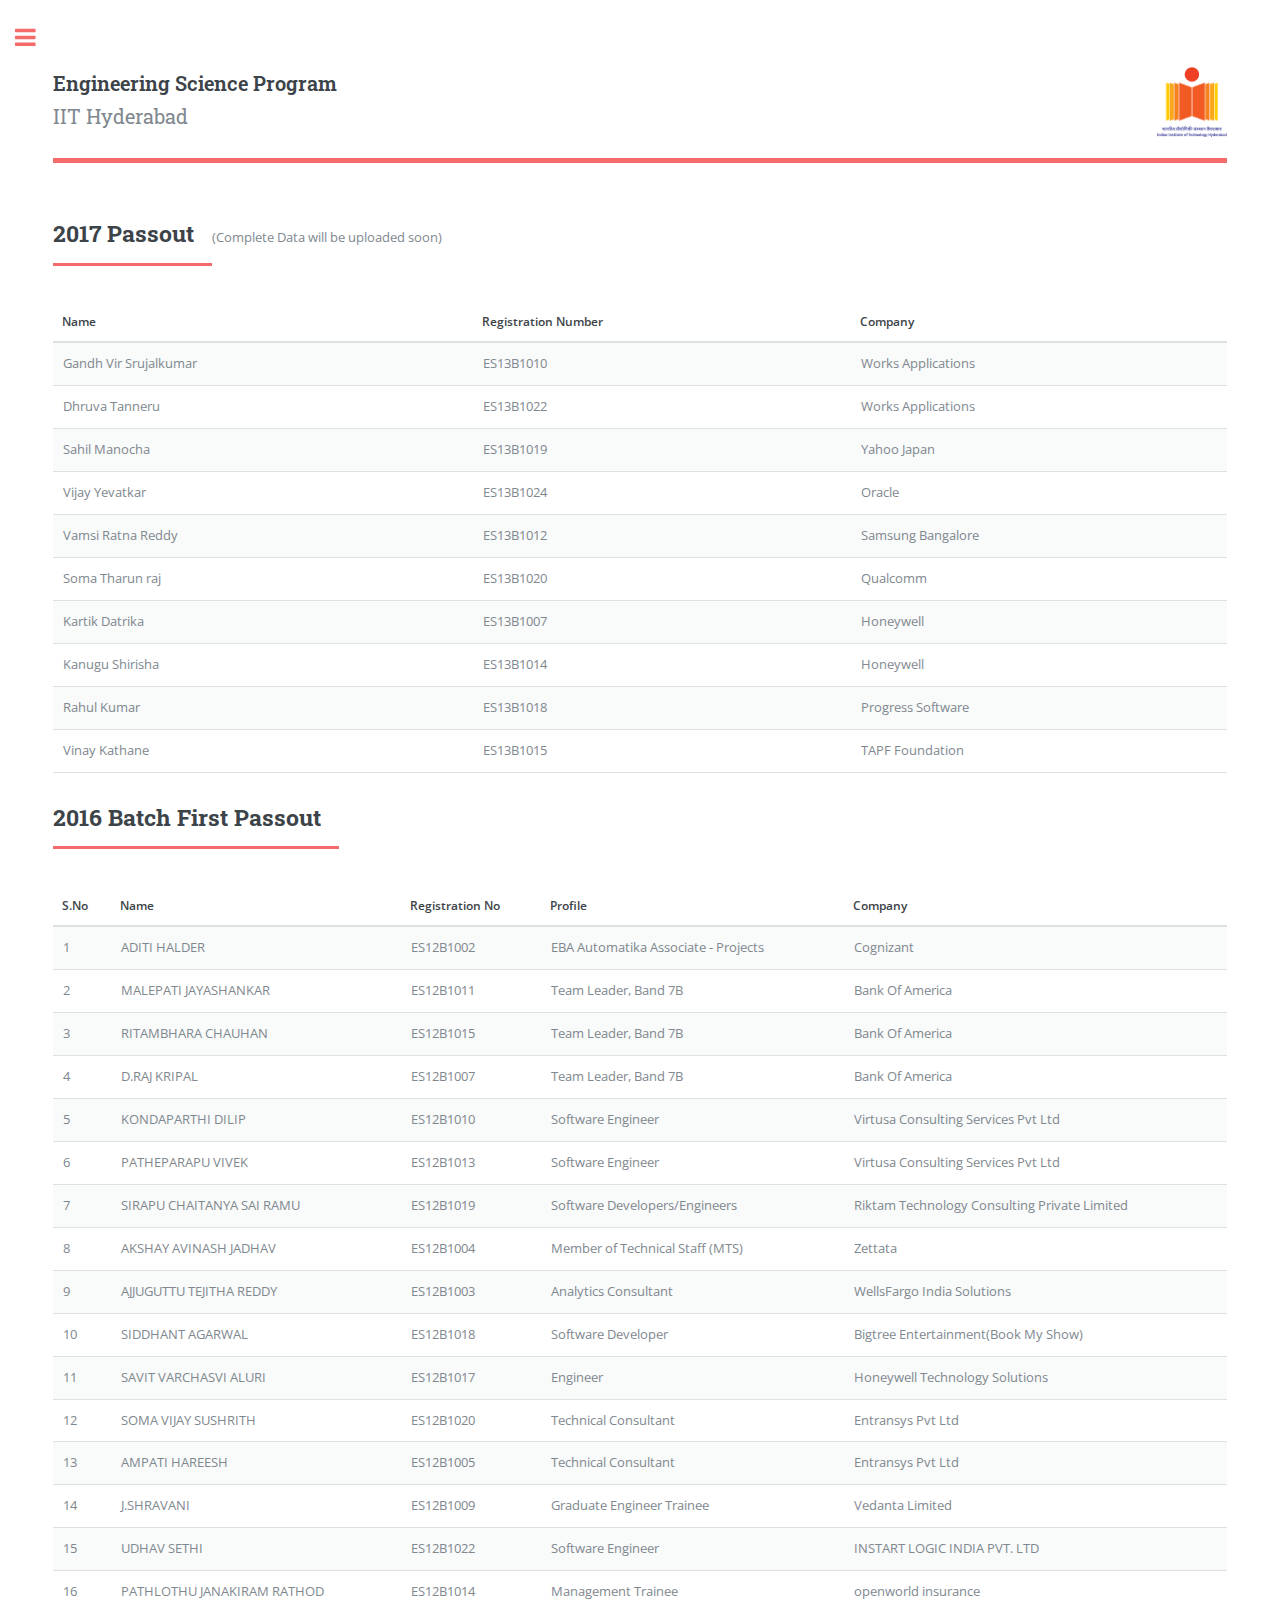
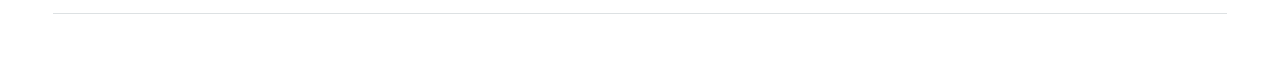
<file: placementRecords.html>
<!DOCTYPE HTML>
<!--
	Editorial by HTML5 UP
	html5up.net | @ajlkn
	Free for personal and commercial use under the CCA 3.0 license (html5up.net/license)
-->
<html>
	<head>
		<link rel="icon" type="image/png" href="./images/favicon.png">
		<title>Placement Record - Engineering Science - IITH</title>
		<meta charset="utf-8" />
		<meta name="viewport" content="width=device-width, initial-scale=1, user-scalable=no" />
		<!--[if lte IE 8]><script src="assets/js/ie/html5shiv.js"></script><![endif]-->
		<link rel="stylesheet" href="assets/css/main.css" />
		<!--[if lte IE 9]><link rel="stylesheet" href="assets/css/ie9.css" /><![endif]-->
		<!--[if lte IE 8]><link rel="stylesheet" href="assets/css/ie8.css" /><![endif]-->
	</head>
	<body>

		<!-- Wrapper -->
			<div id="wrapper">

				<!-- Main -->
					<div id="main">
						<div class="inner">

							<!-- Header -->
								<header id="header">
									<a href="index.html" class="logo"><strong>Engineering Science Program</strong><br>IIT Hyderabad</a>
									<ul class="icons">
										<li><span><a href="http://www.iith.ac.in"><span><img src="images/iith.png" width="70" alt=""></span></a></li> 
									</ul>
								</header>

							<!-- Content -->
								<section>
									<div class="table-wrapper">
														<header class="major">
															<h2>2017 Passout</h2>(Complete Data will be uploaded soon)
														</header>
														<table>
															<thead>
																
																<tr>
																	<th>Name</th>
																	<th>Registration Number</th>
																	<th>Company</th>
																</tr>

															</thead>
															<tbody>
																<tr> <td>	Gandh Vir Srujalkumar	</td><td>	ES13B1010 </td><td>	Works Applications    </td></tr>
																<tr> <td>	Dhruva Tanneru			</td><td>	ES13B1022 </td><td>	Works Applications    </td></tr>
																<tr> <td>	Sahil Manocha			</td><td>	ES13B1019 </td><td>	Yahoo Japan		    </td></tr>	  	
																<tr> <td>	Vijay Yevatkar			</td><td>	ES13B1024 </td><td>	Oracle			    </td></tr>	  
																<tr> <td>	Vamsi Ratna Reddy		</td><td>	ES13B1012 </td><td>	Samsung Bangalore  </td></tr>
																<tr> <td>	Soma Tharun raj			</td><td>	ES13B1020 </td><td>	Qualcomm		  </td></tr>	
																<tr> <td>	Kartik Datrika			</td><td>	ES13B1007 </td><td>	Honeywell		  </td></tr>	
																<tr> <td>	Kanugu Shirisha			</td><td>	ES13B1014 </td><td>	Honeywell		  </td></tr>		
																<tr> <td>	Rahul Kumar				</td><td>	ES13B1018 </td><td>	Progress Software</td></tr>
																<tr> <td>	Vinay Kathane			</td><td>	ES13B1015 </td><td>	TAPF Foundation	</td></tr>	
															</tbody>	
															
														</table>
													</div>
													<section>
														<header class="major">
															<h2>2016 Batch First Passout</h2>
														</header>
													</section>
													<div class="table-wrapper">
														<table>
															<thead>
																<tr>
																	<th>S.No</th>
																	<th>Name</th>
																	<th>Registration No</th>
																	<th>Profile</th>
																	<th>Company</th>
																</tr>
															</thead>
															<tbody>
																<tr><td>	1	</td><td>	ADITI HALDER	</td><td>	ES12B1002	</td><td>	EBA Automatika Associate - Projects	</td><td>	Cognizant	</td></tr>
																<tr><td>	2	</td><td>	MALEPATI JAYASHANKAR	</td><td>	ES12B1011	</td><td>	Team Leader, Band 7B	</td><td>	Bank Of America	</td></tr>
																<tr><td>	3	</td><td>	RITAMBHARA CHAUHAN	</td><td>	ES12B1015	</td><td>	Team Leader, Band 7B	</td><td>	Bank Of America	</td></tr>
																<tr><td>	4	</td><td>	D.RAJ KRIPAL	</td><td>	ES12B1007	</td><td>	Team Leader, Band 7B	</td><td>	Bank Of America	</td></tr>
																<tr><td>	5	</td><td>	KONDAPARTHI DILIP	</td><td>	ES12B1010	</td><td>	Software Engineer	</td><td>	Virtusa Consulting Services Pvt Ltd	</td></tr>
																<tr><td>	6	</td><td>	PATHEPARAPU VIVEK	</td><td>	ES12B1013	</td><td>	Software Engineer	</td><td>	Virtusa Consulting Services Pvt Ltd	</td></tr>
																<tr><td>	7	</td><td>	SIRAPU CHAITANYA SAI RAMU	</td><td>	ES12B1019	</td><td>	Software Developers/Engineers	</td><td>	Riktam Technology Consulting Private Limited	</td></tr>
																<tr><td>	8	</td><td>	AKSHAY AVINASH JADHAV	</td><td>	ES12B1004	</td><td>	Member of Technical Staff (MTS)	</td><td>	Zettata	</td></tr>
																<tr><td>	9	</td><td>	AJJUGUTTU TEJITHA REDDY	</td><td>	ES12B1003	</td><td>	Analytics Consultant	</td><td>	WellsFargo India Solutions	</td></tr>
																<tr><td>	10	</td><td>	SIDDHANT AGARWAL	</td><td>	ES12B1018	</td><td>	Software Developer	</td><td>	Bigtree Entertainment(Book My Show)	</td></tr>
																<tr><td>	11	</td><td>	SAVIT VARCHASVI ALURI	</td><td>	ES12B1017	</td><td>	Engineer	</td><td>	Honeywell Technology Solutions	</td></tr>
																<tr><td>	12	</td><td>	SOMA VIJAY SUSHRITH	</td><td>	ES12B1020	</td><td>	Technical Consultant	</td><td>	Entransys Pvt Ltd	</td></tr>
																<tr><td>	13	</td><td>	AMPATI HAREESH	</td><td>	ES12B1005	</td><td>	Technical Consultant	</td><td>	Entransys Pvt Ltd	</td></tr>
																<tr><td>	14	</td><td>	J.SHRAVANI	</td><td>	ES12B1009	</td><td>	Graduate Engineer Trainee	</td><td>	Vedanta Limited	</td></tr>
																<tr><td>	15	</td><td>	UDHAV SETHI	</td><td>	ES12B1022	</td><td>	Software Engineer	</td><td>	INSTART LOGIC INDIA PVT. LTD	</td></tr>
																<tr><td>	16	</td><td>	PATHLOTHU JANAKIRAM RATHOD	</td><td>	ES12B1014	</td><td>	Management Trainee	</td><td>	openworld insurance	</td></tr>


															</tbody>														</table>
													</div>

									

								</section>

						</div>
					</div>

				<!-- Sidebar -->
					<div id="sidebar">
						<div class="inner">

							<!-- Search -->
								<section id="search" class="alt">
									<form method="post" action="#">
										<input type="text" name="query" id="query" placeholder="Search" />
									</form>
								</section>

							<!-- Menu -->
								<nav id="menu">
									<header class="major">
										<h2>Menu</h2>
									</header>
									<ul>
										<li><a href="index.html">Homepage</a></li>
										<li>
											<span class="opener">Academics</span>
											<ul>
												<li><a href="./assets/docs/brochure.pdf">Brochure</a></li>
												<li><a href="./assets/docs/Fractal Academic Booklet_v2e.pdf">Fractal Academics & Curriculum</a></li>
												<!-- <li><a href="#"></a></li> -->
												<li><a href="TT.html">Time Table</a></li>
											</ul>
										</li>
										<li><a href="admission.html">Admission</a></li>
										<li>
											<span class="opener">People</span>
											<ul>
												<li><a href="faculty.html">Faculty</a></li>
												<li><a href="students.html">Students</a></li>
												<li><a href="studentExp.html">Student's Experience</a></li>
											</ul>
										</li>
										<li>
											<span class="opener">Placements</span>
											<ul>
												<li><a href="placementRecords.html">Placement Records</a></li>
												<li><a href="internships.html">Internships</a></li>
											</ul>
										</li>
										<li>
											<span class="opener">About us</span>
											<ul>
												<li><a href="contactUs.html">Contact Us</a></li>
												<li><a href="gallery.html">Gallery</a></li>
												<li><a href="CampusDirections.html">Campus Directions</a></li>
												<li><a href="SiteUpdate.html">Site Update</a></li>
											</ul>
										</li>
									<!-- 	<li><a href="generic.html">Generic</a></li>
										<li><a href="elements.html">Elements</a></li> -->
									</ul>
								</nav>

							<!-- Section -->
								<section>
									<header class="major">
										<h2>Participating Departments</h2>
									</header>
									<ul class="alt">
										<li><a href="http://biotech.iith.ac.in" target="_blank">Biotechnology</a></li>
										<li><a href="http://che.iith.ac.in" target="_blank">Chemical Engineering </a></li>
										<li><a href="http://chemistry.iith.ac.in" target="_blank">Chemistry </a></li>
										<li><a href="http://civil.iith.ac.in" target="_blank">Civil Engineering</a></li>
										<li><a href="http://cse.iith.ac.in" target="_blank">Computer Science and Engineering</a></li>
										<li><a href="http://ee.iith.ac.in" target="_blank">Electrical Engineering</a></li>
										<li><a href="http://lba.iith.ac.in" target="_blank">Liberal Arts</a></li>
										<li><a href="http://msme.iith.ac.in" target="_blank">Materials Science and Metallurgical Engineering</a></li>
										<li><a href="http://math.iith.ac.in" target="_blank">Mathematics</a></li>
										<li><a href="http://me.iith.ac.in" target="_blank">Mechanical and Aerospace Engineering</a></li>
										<li><a href="http://physics.iith.ac.in" target="_blank">Physics</a></li>
										<!-- <li><a href="#" class="button">More</a></li> -->
									</ul>
								</section>

							<!-- Section -->
								<section>
									<header class="major">
										<h2>Get in touch</h2>
									</header>
									<p>Sumohana S. Channappayya<br>Associate Professor<br>Department of Electrical Engineering <br> Head, Department of Engineering Science <br> IIT Hyderabad</p>
									<ul class="contact">
										<li class="fa-envelope-o"><a href="mailto:sumohana@iith.ac.in">sumohana@iith.ac.in</a></li>
										<li class="fa-phone">+91 40 23017081</li>
										<li class="fa-home">IIT Hyderabad,NH 9, Kandi, TS 502285 </li>
									</ul>
								</section>

							<!-- Footer -->
								<footer id="footer">
									<p class="copyright">&copy; Department of Engineering Science,<br> Indian Institute of Technology Hyderabad.<br> All Rights Reserved.</p>
								</footer>

						</div>
					</div>
			</div>

		<!-- Scripts -->
			<script src="assets/js/jquery.min.js"></script>
			<script src="assets/js/skel.min.js"></script>
			<script src="assets/js/util.js"></script>
			<!--[if lte IE 8]><script src="assets/js/ie/respond.min.js"></script><![endif]-->
			<script src="assets/js/main.js"></script>

	</body>
</html>
</file>
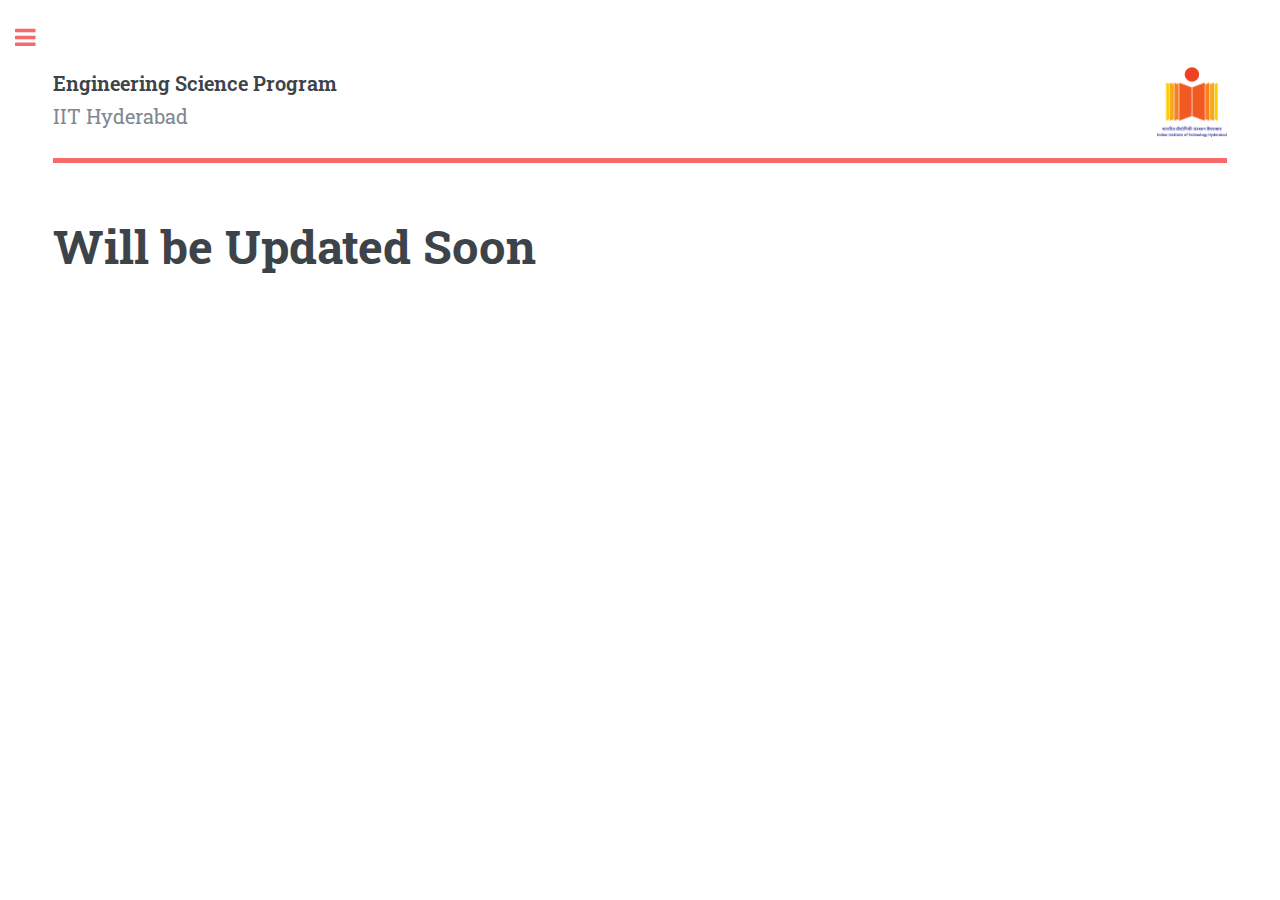
<file: sample.html>
<!DOCTYPE HTML>
<!--
	Editorial by HTML5 UP
	html5up.net | @ajlkn
	Free for personal and commercial use under the CCA 3.0 license (html5up.net/license)
-->
<html>
	<head>
		<link rel="icon" type="image/png" href="./images/favicon.png">
		<title>TT - Engineering Science - IITH</title>
		<meta charset="utf-8" />
		<meta name="viewport" content="width=device-width, initial-scale=1, user-scalable=no" />
		<!--[if lte IE 8]><script src="assets/js/ie/html5shiv.js"></script><![endif]-->
		<link rel="stylesheet" href="assets/css/main.css" />
		<!--[if lte IE 9]><link rel="stylesheet" href="assets/css/ie9.css" /><![endif]-->
		<!--[if lte IE 8]><link rel="stylesheet" href="assets/css/ie8.css" /><![endif]-->
	</head>
	<body>

		<!-- Wrapper -->
			<div id="wrapper">

				<!-- Main -->
					<div id="main">
						<div class="inner">

							<!-- Header -->
								<header id="header">
									<a href="index.html" class="logo"><strong>Engineering Science Program</strong><br>IIT Hyderabad</a>
									<ul class="icons">
										<li><span><a href="http://www.iith.ac.in"><span><img src="images/iith.png" width="70" alt=""></span></a></li> 
									</ul>
								</header>

							<!-- Content -->
								<section>
									<header class="main">
										<h1>Will be Updated Soon</h1>
									</header>

									

								</section>

						</div>
					</div>

				<!-- Sidebar -->
					<div id="sidebar">
						<div class="inner">

							<!-- Search -->
								<section id="search" class="alt">
									<form method="post" action="#">
										<input type="text" name="query" id="query" placeholder="Search" />
									</form>
								</section>

							<!-- Menu -->
								<nav id="menu">
									<header class="major">
										<h2>Menu</h2>
									</header>
									<ul>
										<li><a href="index.html">Homepage</a></li>
										<li>
											<span class="opener">Academics</span>
											<ul>
												<li><a href="./assets/docs/brochure.pdf">Brochure</a></li>
												<li><a href="./assets/docs/Fractal Academic Booklet_v2e.pdf">Fractal Academics & Curriculum</a></li>
												<!-- <li><a href="#"></a></li> -->
												<li><a href="TT.html">Time Table</a></li>
											</ul>
										</li>
										<li><a href="admission.html">Admission</a></li>
										<li>
											<span class="opener">People</span>
											<ul>
												<li><a href="faculty.html">Faculty</a></li>
												<li><a href="students.html">Students</a></li>
												<li><a href="studentExp.html">Student's Experience</a></li>
											</ul>
										</li>
										<li>
											<span class="opener">Placements</span>
											<ul>
												<li><a href="placementRecords.html">Placement Records</a></li>
												<li><a href="internships.html">Internships</a></li>
											</ul>
										</li>
										<li>
											<span class="opener">About us</span>
											<ul>
												<li><a href="contactUs.html">Contact Us</a></li>
												<li><a href="gallery.html">Gallery</a></li>
												<li><a href="#">Campus Directions</a></li>
												<li><a href="#">Site Update</a></li>
											</ul>
										</li>
									<!-- 	<li><a href="generic.html">Generic</a></li>
										<li><a href="elements.html">Elements</a></li> -->
									</ul>
								</nav>

							<!-- Section -->
								<section>
									<header class="major">
										<h2>Participating Departments</h2>
									</header>
									<ul class="alt">
										<li><a href="http://biotech.iith.ac.in" target="_blank">Biotechnology</a></li>
										<li><a href="http://che.iith.ac.in" target="_blank">Chemical Engineering </a></li>
										<li><a href="http://chemistry.iith.ac.in" target="_blank">Chemistry </a></li>
										<li><a href="http://civil.iith.ac.in" target="_blank">Civil Engineering</a></li>
										<li><a href="http://cse.iith.ac.in" target="_blank">Computer Science and Engineering</a></li>
										<li><a href="http://ee.iith.ac.in" target="_blank">Electrical Engineering</a></li>
										<li><a href="http://lba.iith.ac.in" target="_blank">Liberal Arts</a></li>
										<li><a href="http://msme.iith.ac.in" target="_blank">Materials Science and Metallurgical Engineering</a></li>
										<li><a href="http://math.iith.ac.in" target="_blank">Mathematics</a></li>
										<li><a href="http://me.iith.ac.in" target="_blank">Mechanical and Aerospace Engineering</a></li>
										<li><a href="http://physics.iith.ac.in" target="_blank">Physics</a></li>
										<!-- <li><a href="#" class="button">More</a></li> -->
									</ul>
								</section>

							<!-- Section -->
								<section>
									<header class="major">
										<h2>Get in touch</h2>
									</header>
									<p>Sumohana S. Channappayya<br>Associate Professor<br>Department of Electrical Engineering <br> Head, Department of Engineering Science <br> IIT Hyderabad</p>
									<ul class="contact">
										<li class="fa-envelope-o"><a href="mailto:sumohana@iith.ac.in">sumohana@iith.ac.in</a></li>
										<li class="fa-phone">+91 40 23017081</li>
										<li class="fa-home">IIT Hyderabad,NH 9, Kandi, TS 502285 </li>
									</ul>
								</section>

							<!-- Footer -->
								<footer id="footer">
									<p class="copyright">&copy; Department of Engineering Science,<br> Indian Institute of Technology Hyderabad.<br> All Rights Reserved.</p>
								</footer>

						</div>
					</div>
			</div>

		<!-- Scripts -->
			<script src="assets/js/jquery.min.js"></script>
			<script src="assets/js/skel.min.js"></script>
			<script src="assets/js/util.js"></script>
			<!--[if lte IE 8]><script src="assets/js/ie/respond.min.js"></script><![endif]-->
			<script src="assets/js/main.js"></script>

	</body>
</html>
</file>
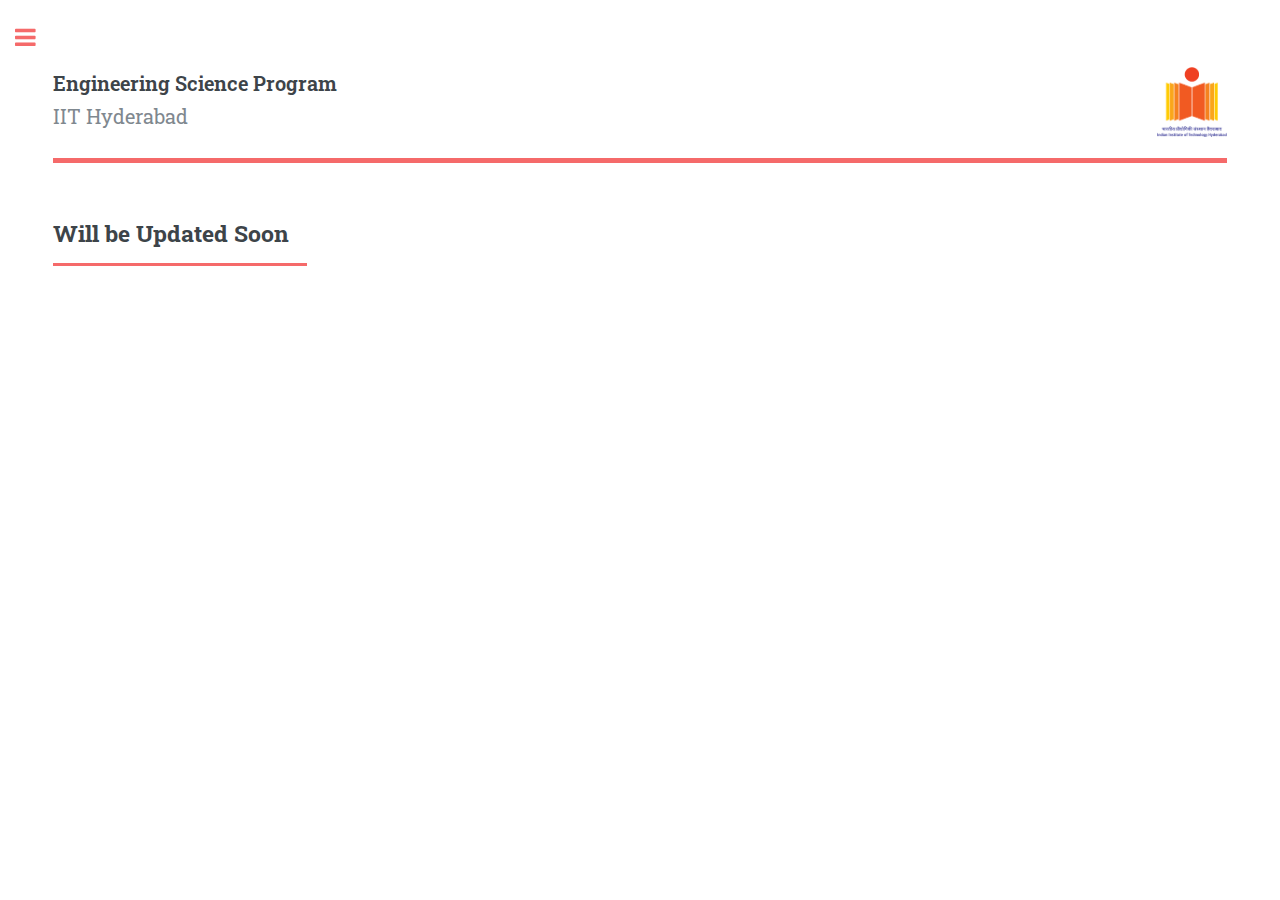
<file: SiteUpdate.html>
<!DOCTYPE HTML>
<!--
	Editorial by HTML5 UP
	html5up.net | @ajlkn
	Free for personal and commercial use under the CCA 3.0 license (html5up.net/license)
-->
<html>
	<head>
		<link rel="icon" type="image/png" href="./images/favicon.png">
		<title>Site Update - Engineering Science - IITH</title>
		<meta charset="utf-8" />
		<meta name="viewport" content="width=device-width, initial-scale=1, user-scalable=no" />
		<!--[if lte IE 8]><script src="assets/js/ie/html5shiv.js"></script><![endif]-->
		<link rel="stylesheet" href="assets/css/main.css" />
		<!--[if lte IE 9]><link rel="stylesheet" href="assets/css/ie9.css" /><![endif]-->
		<!--[if lte IE 8]><link rel="stylesheet" href="assets/css/ie8.css" /><![endif]-->
	</head>
	<body>

		<!-- Wrapper -->
			<div id="wrapper">

				<!-- Main -->
					<div id="main">
						<div class="inner">

							<!-- Header -->
								<header id="header">
									<a href="index.html" class="logo"><strong>Engineering Science Program</strong><br>IIT Hyderabad</a>
									<ul class="icons">
										<li><span><a href="http://www.iith.ac.in"><span><img src="images/iith.png" width="70" alt=""></span></a></li> 
									</ul>
								</header>

							<!-- Content -->
								<section>
									<header class="major">
										<h2>Will be Updated Soon</h2>
									</header>

									

								</section>

						</div>
					</div>

				<!-- Sidebar -->
					<div id="sidebar">
						<div class="inner">

							<!-- Search -->
								<section id="search" class="alt">
									<form method="post" action="#">
										<input type="text" name="query" id="query" placeholder="Search" />
									</form>
								</section>

							<!-- Menu -->
								<nav id="menu">
									<header class="major">
										<h2>Menu</h2>
									</header>
									<ul>
										<li><a href="index.html">Homepage</a></li>
										<li>
											<span class="opener">Academics</span>
											<ul>
												<li><a href="./assets/docs/brochure.pdf">Brochure</a></li>
												<li><a href="./assets/docs/Fractal Academic Booklet_v2e.pdf">Fractal Academics & Curriculum</a></li>
												<!-- <li><a href="#"></a></li> -->
												<li><a href="TT.html">Time Table</a></li>
											</ul>
										</li>
										<li><a href="admission.html">Admission</a></li>
										<li>
											<span class="opener">People</span>
											<ul>
												<li><a href="faculty.html">Faculty</a></li>
												<li><a href="students.html">Students</a></li>
												<li><a href="studentExp.html">Student's Experience</a></li>
											</ul>
										</li>
										<li>
											<span class="opener">Placements</span>
											<ul>
												<li><a href="placementRecords.html">Placement Records</a></li>
												<li><a href="internships.html">Internships</a></li>
											</ul>
										</li>
										<li>
											<span class="opener">About us</span>
											<ul>
												<li><a href="contactUs.html">Contact Us</a></li>
												<li><a href="gallery.html">Gallery</a></li>
												<li><a href="CampusDirections.html">Campus Directions</a></li>
												<li><a href="SiteUpdate.html">Site Update</a></li>
											</ul>
										</li>
									<!-- 	<li><a href="generic.html">Generic</a></li>
										<li><a href="elements.html">Elements</a></li> -->
									</ul>
								</nav>

							<!-- Section -->
								<section>
									<header class="major">
										<h2>Participating Departments</h2>
									</header>
									<ul class="alt">
										<li><a href="http://biotech.iith.ac.in" target="_blank">Biotechnology</a></li>
										<li><a href="http://che.iith.ac.in" target="_blank">Chemical Engineering </a></li>
										<li><a href="http://chemistry.iith.ac.in" target="_blank">Chemistry </a></li>
										<li><a href="http://civil.iith.ac.in" target="_blank">Civil Engineering</a></li>
										<li><a href="http://cse.iith.ac.in" target="_blank">Computer Science and Engineering</a></li>
										<li><a href="http://ee.iith.ac.in" target="_blank">Electrical Engineering</a></li>
										<li><a href="http://lba.iith.ac.in" target="_blank">Liberal Arts</a></li>
										<li><a href="http://msme.iith.ac.in" target="_blank">Materials Science and Metallurgical Engineering</a></li>
										<li><a href="http://math.iith.ac.in" target="_blank">Mathematics</a></li>
										<li><a href="http://me.iith.ac.in" target="_blank">Mechanical and Aerospace Engineering</a></li>
										<li><a href="http://physics.iith.ac.in" target="_blank">Physics</a></li>
										<!-- <li><a href="#" class="button">More</a></li> -->
									</ul>
								</section>

							<!-- Section -->
								<section>
									<header class="major">
										<h2>Get in touch</h2>
									</header>
									<p>Sumohana S. Channappayya<br>Associate Professor<br>Department of Electrical Engineering <br> Head, Department of Engineering Science <br> IIT Hyderabad</p>
									<ul class="contact">
										<li class="fa-envelope-o"><a href="mailto:sumohana@iith.ac.in">sumohana@iith.ac.in</a></li>
										<li class="fa-phone">+91 40 23017081</li>
										<li class="fa-home">IIT Hyderabad,NH 9, Kandi, TS 502285 </li>
									</ul>
								</section>

							<!-- Footer -->
								<footer id="footer">
									<p class="copyright">&copy; Department of Engineering Science,<br> Indian Institute of Technology Hyderabad.<br> All Rights Reserved.</p>
								</footer>

						</div>
					</div>
			</div>

		<!-- Scripts -->
			<script src="assets/js/jquery.min.js"></script>
			<script src="assets/js/skel.min.js"></script>
			<script src="assets/js/util.js"></script>
			<!--[if lte IE 8]><script src="assets/js/ie/respond.min.js"></script><![endif]-->
			<script src="assets/js/main.js"></script>

	</body>
</html>
</file>
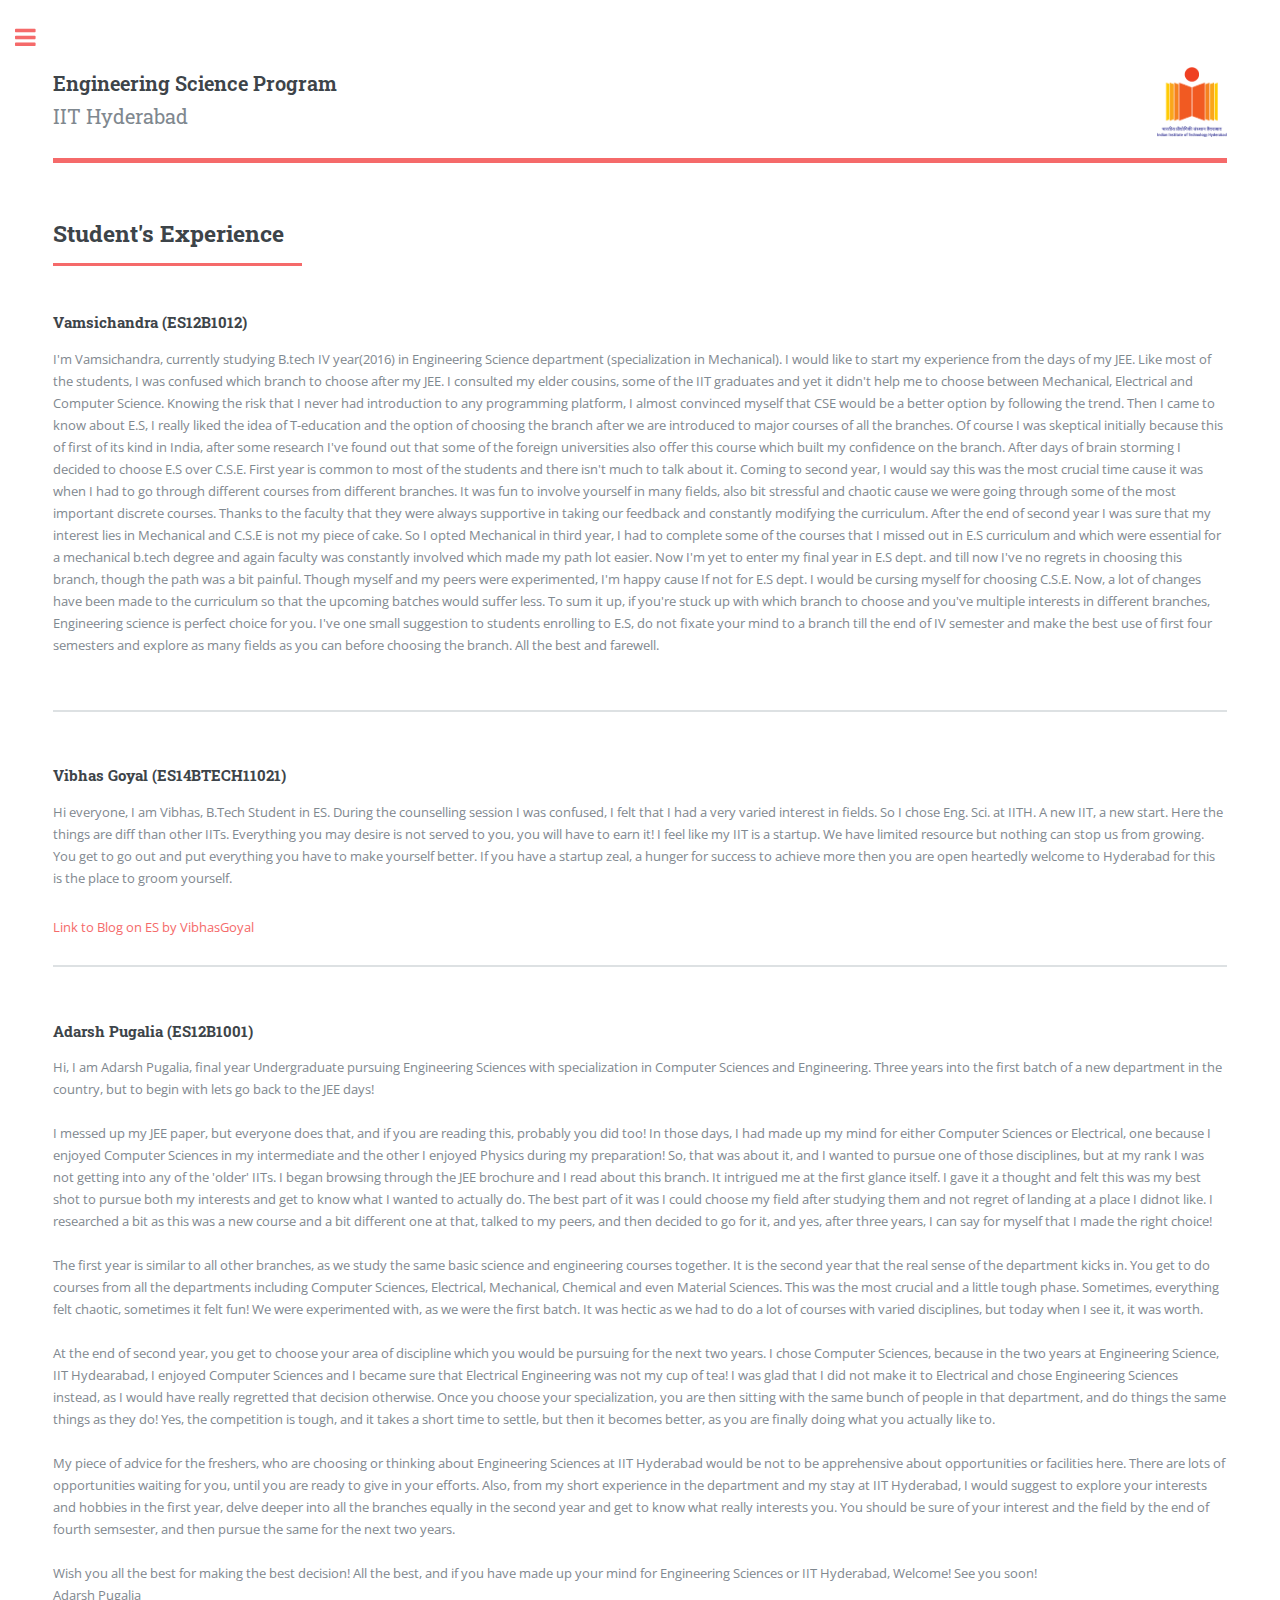
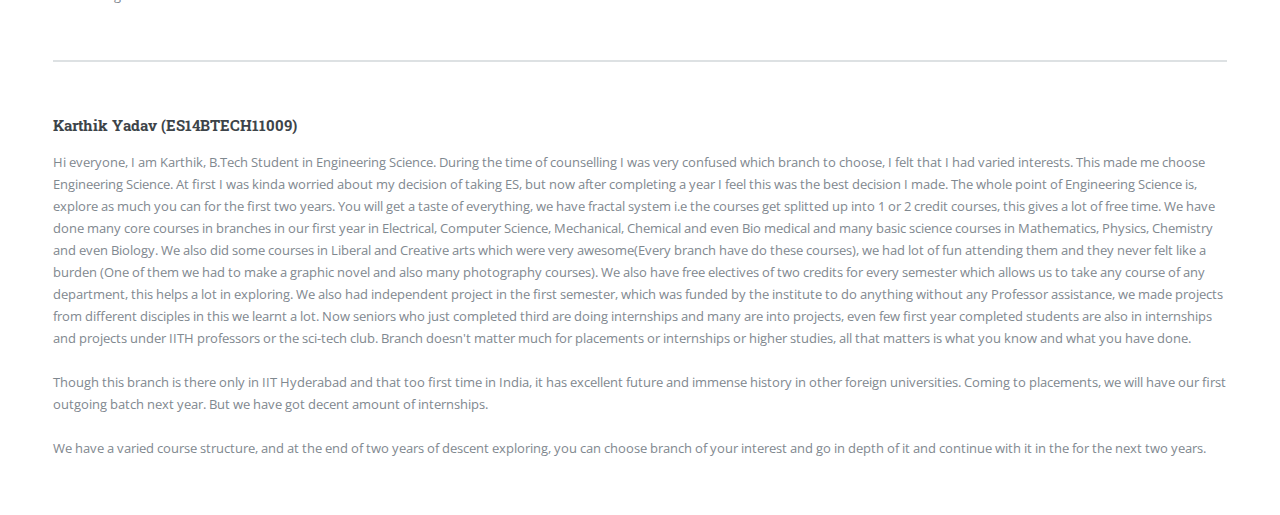
<file: studentExp.html>
<!DOCTYPE HTML>
<!--
	Editorial by HTML5 UP
	html5up.net | @ajlkn
	Free for personal and commercial use under the CCA 3.0 license (html5up.net/license)
-->
<html>
	<head>
		<link rel="icon" type="image/png" href="./images/favicon.png">
		<title>Student's Experience - Engineering Science - IITH</title>
		<meta charset="utf-8" />
		<meta name="viewport" content="width=device-width, initial-scale=1, user-scalable=no" />
		<!--[if lte IE 8]><script src="assets/js/ie/html5shiv.js"></script><![endif]-->
		<link rel="stylesheet" href="assets/css/main.css" />
		<!--[if lte IE 9]><link rel="stylesheet" href="assets/css/ie9.css" /><![endif]-->
		<!--[if lte IE 8]><link rel="stylesheet" href="assets/css/ie8.css" /><![endif]-->
	</head>
	<body>

		<!-- Wrapper -->
			<div id="wrapper">

				<!-- Main -->
					<div id="main">
						<div class="inner">

							<!-- Header -->
								<header id="header">
									<a href="index.html" class="logo"><strong>Engineering Science Program</strong><br>IIT Hyderabad</a>
									<ul class="icons">
										<li><span><a href="http://www.iith.ac.in"><span><img src="images/iith.png" width="70" alt=""></span></a></li> 
									</ul>
								</header>

							<!-- Content -->
								<section>
									<header class="major">
										<h2>Student's Experience</h2>
									</header>
								<h4 >Vamsichandra (ES12B1012)</h4>

								<p>I'm Vamsichandra, currently studying B.tech IV year(2016) in Engineering Science department (specialization in Mechanical). I would like to start my experience from the days of my JEE.
								Like most of the students, I was confused which branch to choose after my JEE. I consulted my elder cousins, some of the IIT graduates and yet it didn't help me to choose between Mechanical, Electrical and Computer Science. Knowing the risk that I never had introduction to any programming platform, I almost convinced myself that CSE would be a better option by following the trend. Then I came to know about E.S, I really liked the idea of T-education and the option of choosing the branch after we are introduced to major courses of all the branches. Of course I was skeptical initially because this of first of its kind in India, after some research I've found out that some of the foreign universities also offer this course which built my confidence on the branch. After days of brain storming I decided to choose E.S over C.S.E. First year is common to most of the students and there isn't much to talk about it. Coming to second year, I would say this was the most crucial time cause it was when I had to go through different courses from different branches. It was fun to involve yourself in many fields, also bit stressful and chaotic cause we were going through some of the most important discrete courses. Thanks to the faculty that they were always supportive in taking our feedback and constantly modifying the curriculum. After the end of second year I was sure that my interest lies in Mechanical and C.S.E is not my piece of cake. So I opted Mechanical in third year, I had to complete some of the courses that I missed out in E.S curriculum and which were essential for a mechanical b.tech degree and again faculty was constantly involved which made my path lot easier. Now I'm yet to enter my final year in E.S dept. and till now I've no regrets in choosing this branch, though the path was a bit painful. Though myself and my peers were experimented, I'm happy cause If not for E.S dept. I would be cursing myself for choosing C.S.E.
								Now, a lot of changes have been made to the curriculum so that the upcoming batches would suffer less. To sum it up, if you're stuck up with which branch to choose and you've multiple interests in different branches, Engineering science is perfect choice for you.
								I've one small suggestion to students enrolling to E.S, do not fixate your mind to a branch till the end of IV semester and make the best use of first four semesters and explore as many fields as you can before choosing the branch.

								All the best and farewell.</p>
									

								</section>

								<section>
									<h4>Vibhas Goyal (ES14BTECH11021)</h4>
									<p>Hi everyone, I am Vibhas, B.Tech Student in ES. During the counselling session I was confused, I felt that I had a very varied interest in fields. So I chose Eng. Sci. at IITH. A new IIT, a new start. Here the things are diff than other IITs. Everything you may desire is not served to you, you will have to earn it! I feel like my IIT is a startup. We have limited resource but nothing can stop us from growing. You get to go out and put everything you have to make yourself better. If you have a startup zeal, a hunger for success to achieve more then you are open heartedly welcome to Hyderabad for this is the place to groom yourself.</p>

									<a href="https://www.vibhasgoyal.com/blog/engineering-science-iith/"> Link to Blog on ES by VibhasGoyal</a>
									                    
								</section>
								
								<section>
									<h4 >Adarsh Pugalia (ES12B1001)</h4>

									<p>Hi,

									I am Adarsh Pugalia, final year Undergraduate pursuing Engineering Sciences with specialization in Computer Sciences and Engineering. Three years into the first batch of a new department in the country, but to begin with lets go back to the JEE days!
									<br>
									<br>
									I messed up my JEE paper, but everyone does that, and if you are reading this, probably you did too! In those days, I had made up my mind for either Computer Sciences or Electrical, one because I enjoyed Computer Sciences in my intermediate and the other I enjoyed Physics during my preparation! So, that was about it, and I wanted to pursue one of those disciplines, but at my rank I was not getting into any of the 'older' IITs. I began browsing through the JEE brochure and I read about this branch. It intrigued me at the first glance itself. I gave it a thought and felt this was my best shot to pursue both my interests and get to know what I wanted to actually do. The best part of it was I could choose my field after studying them and not regret of landing at a place I didnot like. I researched a bit as this was a new course and a bit different one at that, talked to my peers, and then decided to go for it, and yes, after three years, I can say for myself that I made the right choice!
									<br>
									<br>
									The first year is similar to all other branches, as we study the same basic science and engineering courses together. It is the second year that the real sense of the department kicks in. You get to do courses from all the departments including Computer Sciences, Electrical, Mechanical, Chemical and even Material Sciences. This was the most crucial and a little tough phase. Sometimes, everything felt chaotic, sometimes it felt fun! We were experimented with, as we were the first batch. It was hectic as we had to do a lot of courses with varied disciplines, but today when I see it, it was worth.
									<br>
									<br>
									At the end of second year, you get to choose your area of discipline which you would be pursuing for the next two years. I chose Computer Sciences, because in the two years at Engineering Science, IIT Hydearabad, I enjoyed Computer Sciences and I became sure that Electrical Engineering was not my cup of tea! I was glad that I did not make it to Electrical and chose Engineering Sciences instead, as I would have really regretted that decision otherwise. Once you choose your specialization, you are then sitting with the same bunch of people in that department, and do things the same things as they do! Yes, the competition is tough, and it takes a short time to settle, but then it becomes better, as you are finally doing what you actually like to.
									<br>
									<br>
									My piece of advice for the freshers, who are choosing or thinking about Engineering Sciences at IIT Hyderabad would be not to be apprehensive about opportunities or facilities here. There are lots of opportunities waiting for you, until you are ready to give in your efforts. Also, from my short experience in the department and my stay at IIT Hyderabad, I would suggest to explore your interests and hobbies in the first year, delve deeper into all the branches equally in the second year and get to know what really interests you. You should be sure of your interest and the field by the end of fourth semsester, and then pursue the same for the next two years.
									<br>
									<br>
									Wish you all the best for making the best decision! All the best, and if you have made up your mind for Engineering Sciences or IIT Hyderabad, Welcome! See you soon!
									<br>
									Adarsh Pugalia</p>
								</section>
								
								<section>
									<h4 >Karthik Yadav (ES14BTECH11009)</h4>

									<p>Hi everyone, I am Karthik, B.Tech Student in Engineering Science. During the time of counselling I was very confused which branch to choose, I felt that I had varied interests. This made me choose Engineering Science. At first I was kinda worried about my decision of taking ES, but now after completing a year I feel this was the best decision I made. The whole point of Engineering Science is, explore as much you can for the first two years. You will get a taste of everything, we have fractal system i.e the courses get splitted up into 1 or 2 credit courses, this gives a lot of free time. We have done many core courses in branches in our first year in Electrical, Computer Science, Mechanical, Chemical and even Bio medical and many basic science courses in Mathematics, Physics, Chemistry and even Biology. We also did some courses in Liberal and Creative arts which were very awesome(Every branch have do these courses), we had lot of fun attending them and they never felt like a burden (One of them we had to make a graphic novel and also many photography courses). We also have free electives of two credits for every semester which allows us to take any course of any department, this helps a lot in exploring. We also had independent project in the first semester, which was funded by the institute to do anything without any Professor assistance, we made projects from different disciples in this we learnt a lot. Now seniors who just completed third are doing internships and many are into projects, even few first year completed students are also in internships and projects under IITH professors or the sci-tech club. Branch doesn't matter much for placements or internships or higher studies, all that matters is what you know and what you have done.
									 <br><br>
									Though this branch is there only in IIT Hyderabad and that too first time in India, it has excellent future and immense history in other foreign universities. Coming to placements, we will have our first outgoing batch next year. But we have got decent amount of internships.
									<br>
									<br>
									We have a varied course structure, and at the end of two years of descent exploring, you can choose branch of your interest and go in depth of it and continue with it in the for the next two years.</p>

								</section>

						</div>
					</div>

				<!-- Sidebar -->
					<div id="sidebar">
						<div class="inner">

							<!-- Search -->
								<section id="search" class="alt">
									<form method="post" action="#">
										<input type="text" name="query" id="query" placeholder="Search" />
									</form>
								</section>

							<!-- Menu -->
								<nav id="menu">
									<header class="major">
										<h2>Menu</h2>
									</header>
									<ul>
										<li><a href="index.html">Homepage</a></li>
										<li>
											<span class="opener">Academics</span>
											<ul>
												<li><a href="./assets/docs/brochure.pdf">Brochure</a></li>
												<li><a href="./assets/docs/Fractal Academic Booklet_v2e.pdf">Fractal Academics & Curriculum</a></li>
												<!-- <li><a href="#"></a></li> -->
												<li><a href="TT.html">Time Table</a></li>
											</ul>
										</li>
										<li><a href="admission.html">Admission</a></li>
										<li>
											<span class="opener">People</span>
											<ul>
												<li><a href="faculty.html">Faculty</a></li>
												<li><a href="students.html">Students</a></li>
												<li><a href="studentExp.html">Student's Experience</a></li>
											</ul>
										</li>
										<li>
											<span class="opener">Placements</span>
											<ul>
												<li><a href="placementRecords.html">Placement Records</a></li>
												<li><a href="internships.html">Internships</a></li>
											</ul>
										</li>
										<li>
											<span class="opener">About us</span>
											<ul>
												<li><a href="contactUs.html">Contact Us</a></li>
												<li><a href="gallery.html">Gallery</a></li>
												<li><a href="CampusDirections.html">Campus Directions</a></li>
												<li><a href="SiteUpdate.html">Site Update</a></li>
											</ul>
										</li>
									<!-- 	<li><a href="generic.html">Generic</a></li>
										<li><a href="elements.html">Elements</a></li> -->
									</ul>
								</nav>

							<!-- Section -->
								<section>
									<header class="major">
										<h2>Participating Departments</h2>
									</header>
									<ul class="alt">
										<li><a href="http://biotech.iith.ac.in" target="_blank">Biotechnology</a></li>
										<li><a href="http://che.iith.ac.in" target="_blank">Chemical Engineering </a></li>
										<li><a href="http://chemistry.iith.ac.in" target="_blank">Chemistry </a></li>
										<li><a href="http://civil.iith.ac.in" target="_blank">Civil Engineering</a></li>
										<li><a href="http://cse.iith.ac.in" target="_blank">Computer Science and Engineering</a></li>
										<li><a href="http://ee.iith.ac.in" target="_blank">Electrical Engineering</a></li>
										<li><a href="http://lba.iith.ac.in" target="_blank">Liberal Arts</a></li>
										<li><a href="http://msme.iith.ac.in" target="_blank">Materials Science and Metallurgical Engineering</a></li>
										<li><a href="http://math.iith.ac.in" target="_blank">Mathematics</a></li>
										<li><a href="http://me.iith.ac.in" target="_blank">Mechanical and Aerospace Engineering</a></li>
										<li><a href="http://physics.iith.ac.in" target="_blank">Physics</a></li>
										<!-- <li><a href="#" class="button">More</a></li> -->
									</ul>
								</section>

							<!-- Section -->
								<section>
									<header class="major">
										<h2>Get in touch</h2>
									</header>
									<p>Sumohana S. Channappayya<br>Associate Professor<br>Department of Electrical Engineering <br> Head, Department of Engineering Science <br> IIT Hyderabad</p>
									<ul class="contact">
										<li class="fa-envelope-o"><a href="mailto:sumohana@iith.ac.in">sumohana@iith.ac.in</a></li>
										<li class="fa-phone">+91 40 23017081</li>
										<li class="fa-home">IIT Hyderabad,NH 9, Kandi, TS 502285 </li>
									</ul>
								</section>

							<!-- Footer -->
								<footer id="footer">
									<p class="copyright">&copy; Department of Engineering Science,<br> Indian Institute of Technology Hyderabad.<br> All Rights Reserved.</p>
								</footer>

						</div>
					</div>
			</div>

		<!-- Scripts -->
			<script src="assets/js/jquery.min.js"></script>
			<script src="assets/js/skel.min.js"></script>
			<script src="assets/js/util.js"></script>
			<!--[if lte IE 8]><script src="assets/js/ie/respond.min.js"></script><![endif]-->
			<script src="assets/js/main.js"></script>

	</body>
</html>
</file>
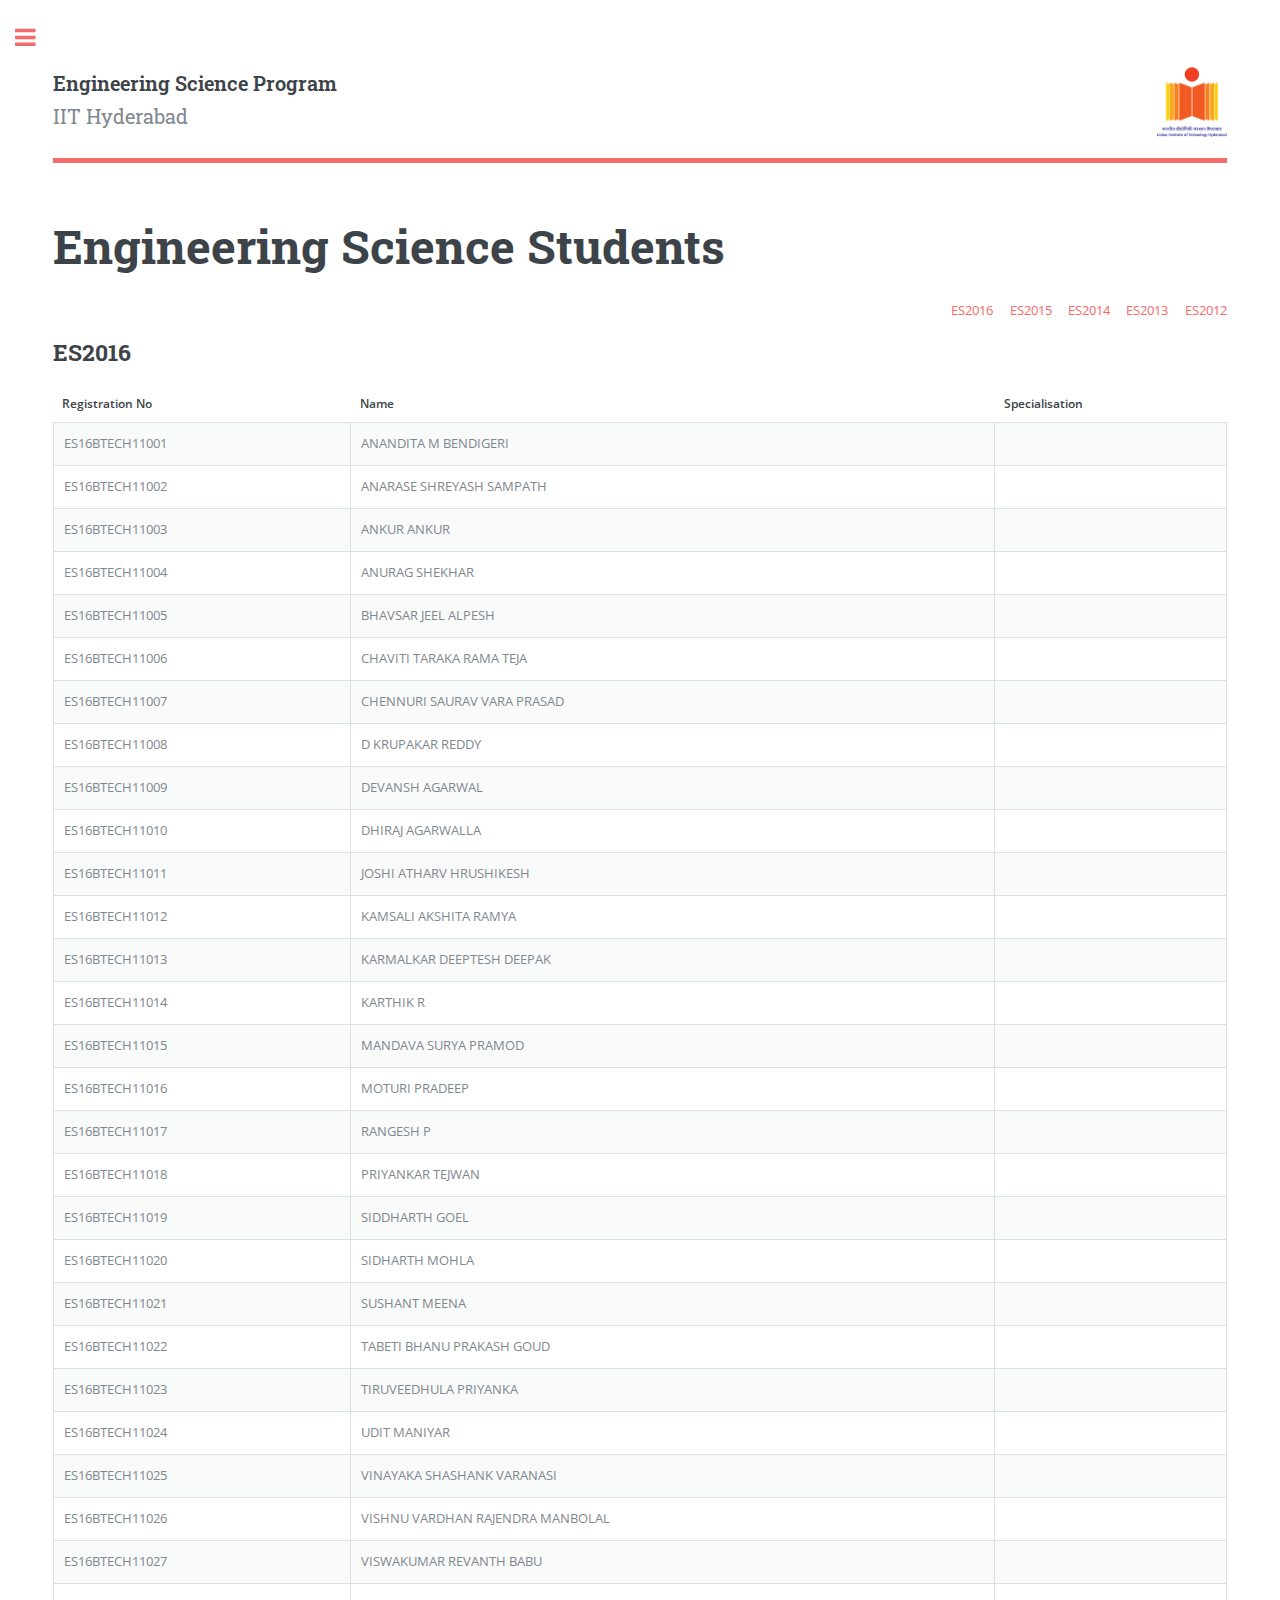
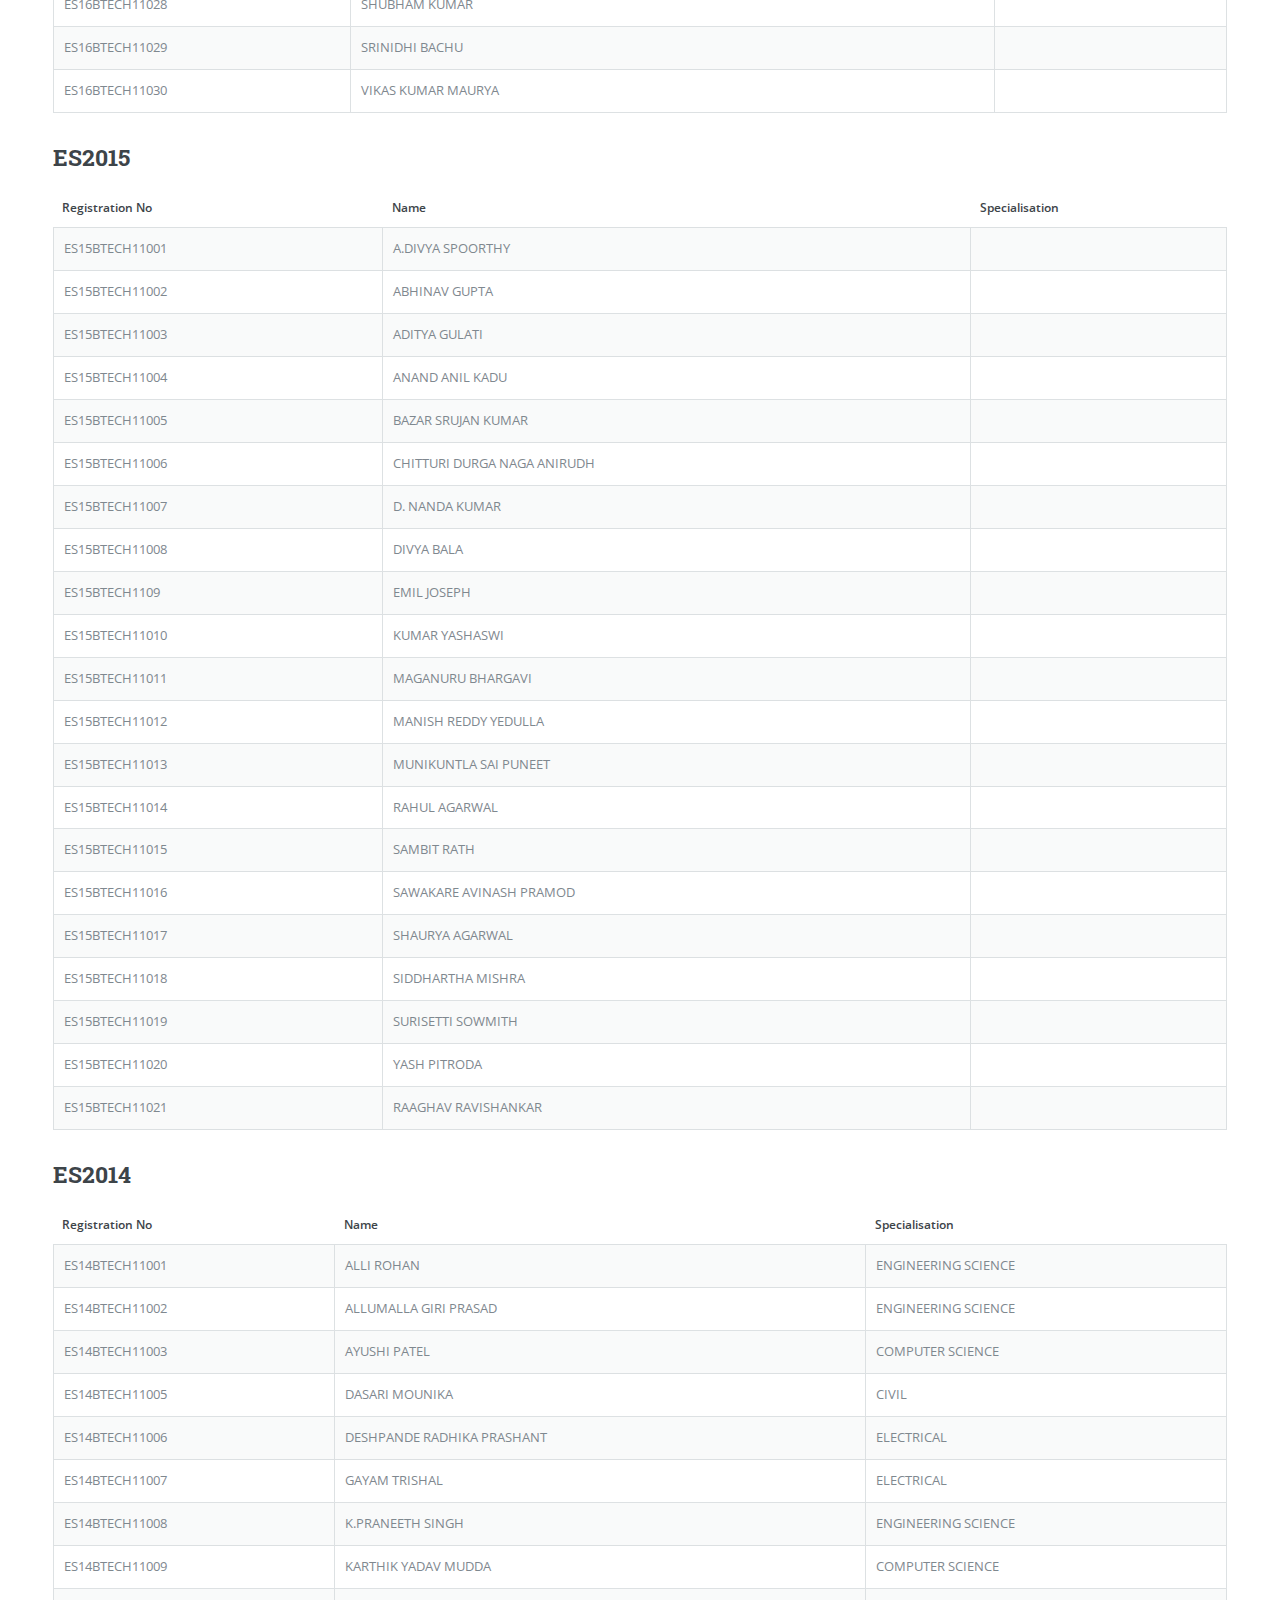
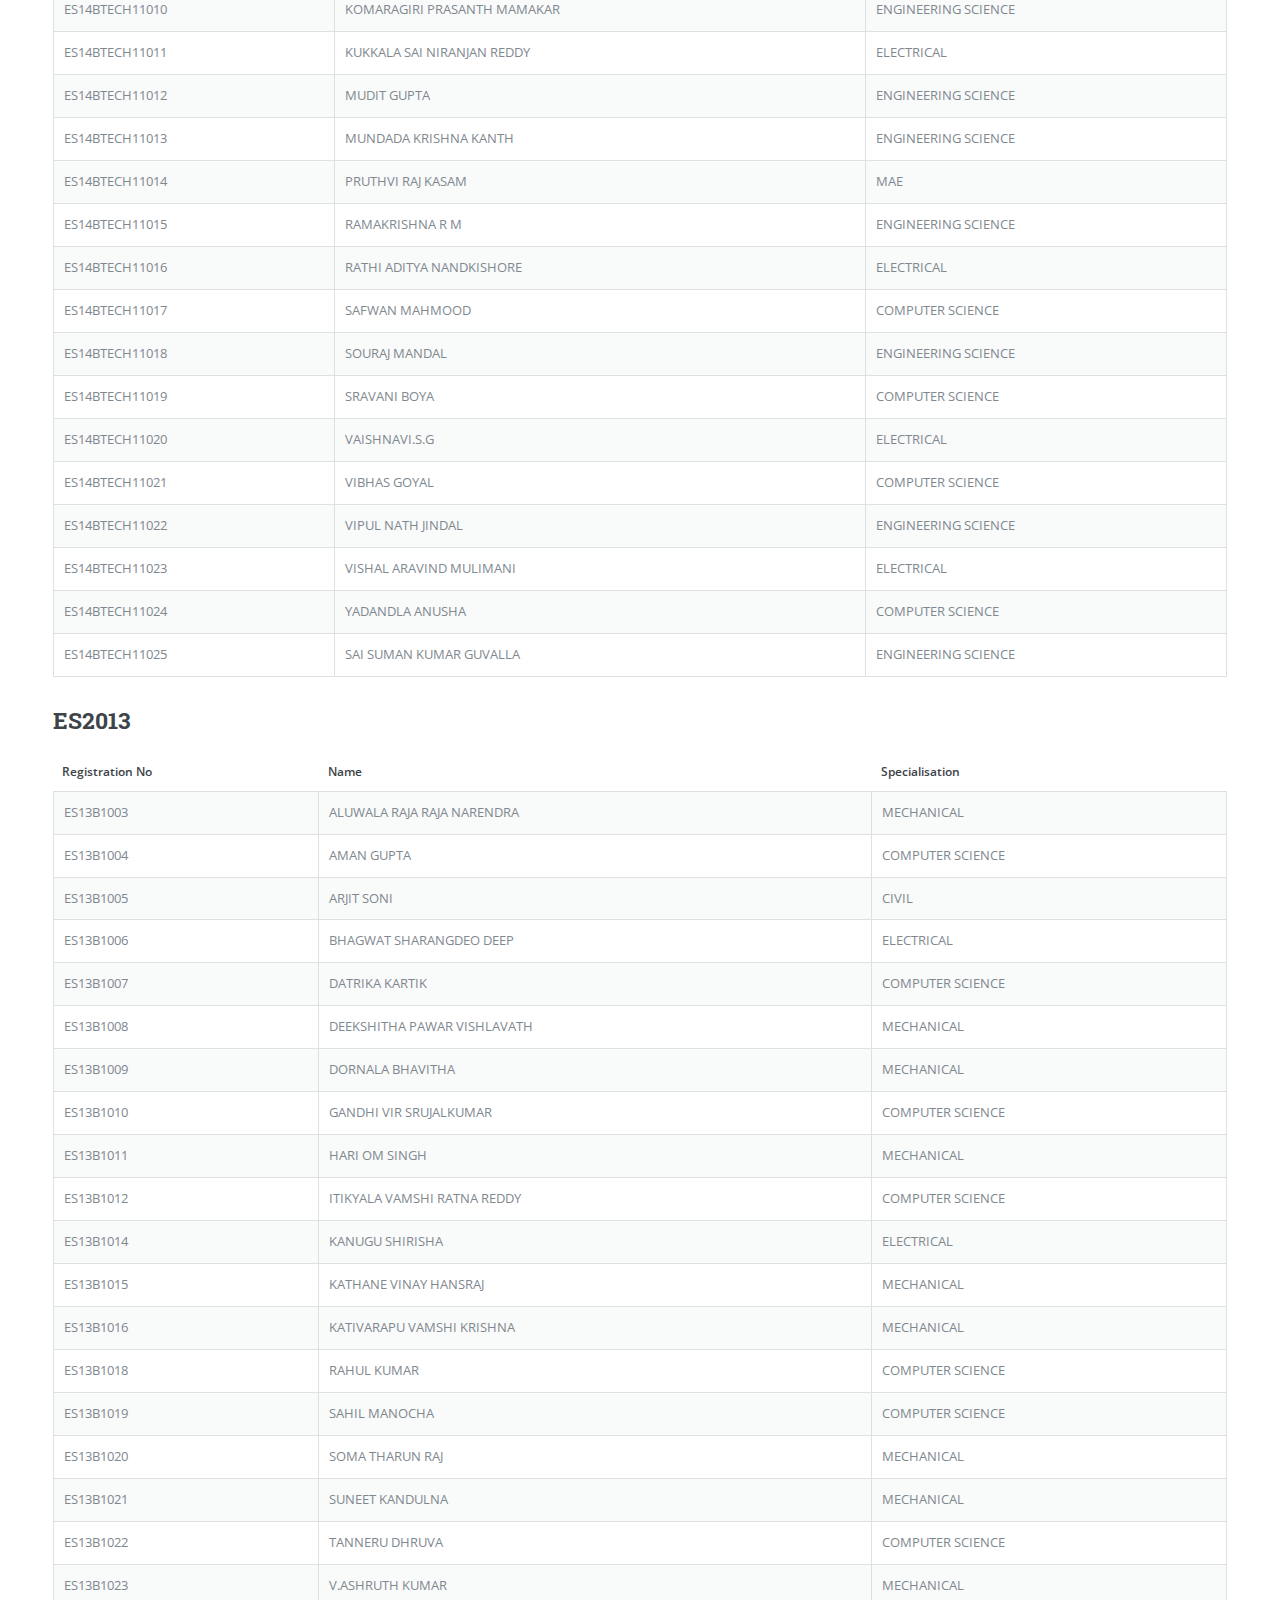
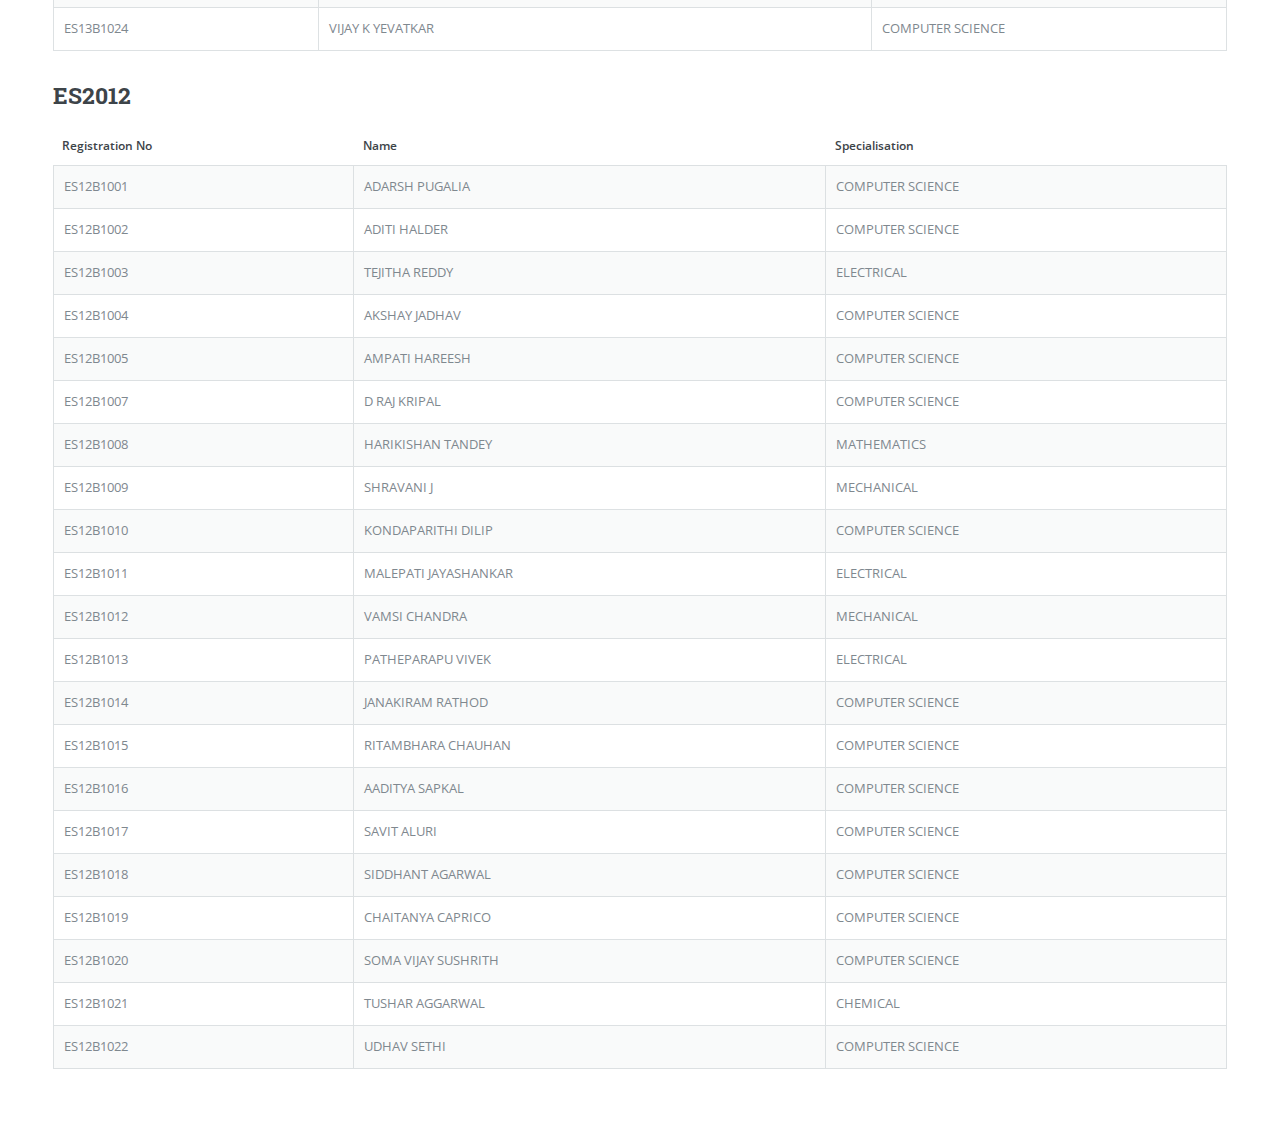
<file: students.html>
<!DOCTYPE HTML>
<!--
	Editorial by HTML5 UP
	html5up.net | @ajlkn
	Free for personal and commercial use under the CCA 3.0 license (html5up.net/license)
-->
<html>
	<head>
		<link rel="icon" type="image/png" href="./images/favicon.png">
		<title>Students - Engineering Science - IITH</title>
		<meta charset="utf-8" />
		<meta name="viewport" content="width=device-width, initial-scale=1, user-scalable=no" />
		<!--[if lte IE 8]><script src="assets/js/ie/html5shiv.js"></script><![endif]-->
		<link rel="stylesheet" href="assets/css/main.css" />
		<!--[if lte IE 9]><link rel="stylesheet" href="assets/css/ie9.css" /><![endif]-->
		<!--[if lte IE 8]><link rel="stylesheet" href="assets/css/ie8.css" /><![endif]-->
	</head>
	<body>

		<!-- Wrapper -->
			<div id="wrapper">

				<!-- Main -->
					<div id="main">
						<div class="inner">

							<!-- Header -->
								<header id="header">
									<a href="index.html" class="logo"><strong>Engineering Science Program</strong><br>IIT Hyderabad</a>
									<ul class="icons">
										<li><span><a href="http://www.iith.ac.in"><span><img src="images/iith.png" width="70" alt=""></span></a></li> 
									</ul>
								</header>

							<!-- Content -->
								<section>
									<header class="main">
										<h1>Engineering Science Students</h1>
										<ul class="icons" style="text-align: right;">
											<li><a href="#es2016" >ES2016</a></li>
											<li><a href="#es2015" >ES2015</a></li>
											<li><a href="#es2014" >ES2014</a></li>
											<li><a href="#es2013" >ES2013</a></li>
											<li><a href="#es2012" >ES2012</a></li>
										</ul>
									</header>
								<!-- <h3><a href="#es2016">ES2016</a>	<a href="#es2015">ES2015</a>	<a href="#es2014">ES2014</a>	<a href="#es2013">ES2013</a>	<a href="#es2012">ES2012</a></h3> -->

									<!-- <span class="image main"><img src="images/pic11.jpg" alt="" /></span> -->
									<!-- <div class="6u 12u$(medium)"> -->
									<!-- 2016 Batch -->
									<h2 id="es2016">ES2016</h2>
									<div class="table-wrapper">
										<table class="alt">
											<thead>
												<tr>
													<th>Registration No</th>
													<th>Name</th>
													<th>Specialisation</th>
												</tr>
											</thead>
											<tbody style="text-transform: uppercase;">
												<tr><td>ES16BTECH11001</td><td>Anandita M Bendigeri</td><td></td></tr>
												             <tr><td>ES16BTECH11002</td><td>Anarase Shreyash Sampath</td><td></td></tr>
												             <tr><td>ES16BTECH11003</td><td>Ankur Ankur</td><td></td></tr>
												             <tr><td>ES16BTECH11004</td><td>Anurag Shekhar</td><td></td></tr>
												             <tr><td>ES16BTECH11005</td><td>Bhavsar Jeel Alpesh</td><td></td></tr>
												             <tr><td>ES16BTECH11006</td><td>Chaviti Taraka Rama Teja</td><td></td></tr>
												             <tr><td>ES16BTECH11007</td><td>Chennuri  Saurav Vara Prasad</td><td></td></tr>
												             <tr><td>ES16BTECH11008</td><td>D Krupakar Reddy</td><td></td></tr>
												             <tr><td>ES16BTECH11009</td><td>Devansh Agarwal</td><td></td></tr>
												             <tr><td>ES16BTECH11010</td><td>Dhiraj Agarwalla</td><td></td></tr>
												             <tr><td>ES16BTECH11011</td><td>JOSHI ATHARV HRUSHIKESH</td><td></td></tr>
												             <tr><td>ES16BTECH11012</td><td>KAMSALI AKSHITA RAMYA</td><td></td></tr>
												             <tr><td>ES16BTECH11013</td><td>KARMALKAR DEEPTESH DEEPAK</td><td></td></tr>
												             <tr><td>ES16BTECH11014</td><td>Karthik R</td><td></td></tr>
												             <tr><td>ES16BTECH11015</td><td>MANDAVA SURYA PRAMOD</td><td></td></tr>
												             <tr><td>ES16BTECH11016</td><td>MOTURI PRADEEP</td><td></td></tr>
												             <tr><td>ES16BTECH11017</td><td>Rangesh P</td><td></td></tr>
												             <tr><td>ES16BTECH11018</td><td>Priyankar Tejwan</td><td></td></tr>
												             <tr><td>ES16BTECH11019</td><td>Siddharth Goel</td><td></td></tr>
												             <tr><td>ES16BTECH11020</td><td>Sidharth Mohla</td><td></td></tr>
												             <tr><td>ES16BTECH11021</td><td>Sushant Meena</td><td></td></tr>
												             <tr><td>ES16BTECH11022</td><td>TABETI BHANU PRAKASH GOUD</td><td></td></tr>
												             <tr><td>ES16BTECH11023</td><td>TIRUVEEDHULA PRIYANKA</td><td></td></tr>
												             <tr><td>ES16BTECH11024</td><td>UDIT MANIYAR</td><td></td></tr>
												             <tr><td>ES16BTECH11025</td><td>VINAYAKA SHASHANK VARANASI</td><td></td></tr>
												             <tr><td>ES16BTECH11026</td><td>VISHNU VARDHAN RAJENDRA MANBOLAL</td><td></td></tr>
												             <tr><td>ES16BTECH11027</td><td>VISWAKUMAR REVANTH BABU</td><td></td></tr>
												            <tr><td>ES16BTECH11028</td><td>Shubham Kumar</td><td></td></tr>
												             <tr><td>ES16BTECH11029</td><td>Srinidhi Bachu</td><td></td></tr>
												              <tr><td>ES16BTECH11030</td><td>Vikas Kumar Maurya</td><td></td></tr>
											</tbody>
										</table>
									</div>

									<h2 id="es2015">ES2015</h2>
									<div class="table-wrapper">
										<table class="alt">
											<thead>
												<tr>
													<th>Registration No</th>
													<th>Name</th>
													<th>Specialisation</th>
												</tr>
											</thead>
											<tbody style="text-transform: uppercase;">
												<tr><td>ES15BTECH11001</td><td>A.Divya Spoorthy</td><td></td></tr>
												             <tr><td>ES15BTECH11002</td><td>Abhinav Gupta</td><td></td></tr>
												             <tr><td>ES15BTECH11003</td><td>Aditya Gulati</td><td></td></tr>
												             <tr><td>ES15BTECH11004</td><td>Anand Anil Kadu</td><td></td></tr>
												             <tr><td>ES15BTECH11005</td><td>Bazar Srujan Kumar</td><td></td></tr>
												             <tr><td>ES15BTECH11006</td><td>Chitturi Durga Naga Anirudh</td><td></td></tr>
												             <tr><td>ES15BTECH11007</td><td>D. Nanda Kumar</td><td></td></tr>
												             <tr><td>ES15BTECH11008</td><td>Divya Bala</td><td></td></tr>
												             <tr><td>ES15BTECH1109</td><td>Emil Joseph</td><td></td></tr>
												             <tr><td>ES15BTECH11010</td><td>Kumar Yashaswi</td><td></td></tr>
												             <tr><td>ES15BTECH11011</td><td>Maganuru Bhargavi</td><td></td></tr>
												             <tr><td>ES15BTECH11012</td><td>Manish Reddy Yedulla</td><td></td></tr>
												             <tr><td>ES15BTECH11013</td><td>Munikuntla Sai Puneet</td><td></td></tr>
												             <tr><td>ES15BTECH11014</td><td>Rahul Agarwal</td><td></td></tr>
												             <tr><td>ES15BTECH11015</td><td>Sambit Rath</td><td></td></tr>
												             <tr><td>ES15BTECH11016</td><td>Sawakare Avinash Pramod</td><td></td></tr>
												             <tr><td>ES15BTECH11017</td><td>Shaurya Agarwal</td><td></td></tr>
												             <tr><td>ES15BTECH11018</td><td>Siddhartha Mishra</td><td></td></tr>
												             <tr><td>ES15BTECH11019</td><td>Surisetti Sowmith</td><td></td></tr>
												             <tr><td>ES15BTECH11020</td><td>Yash Pitroda</td><td></td></tr>
												             <tr><td>ES15BTECH11021</td><td>Raaghav Ravishankar</td><td></td></tr>
											</tbody>
										</table>
									</div>

									<h2 id="es2014">ES2014</h2>
									<div class="table-wrapper">
										<table class="alt">
											<thead>
												<tr>
													<th>Registration No</th>
													<th>Name</th>
													<th>Specialisation</th>
												</tr>
											</thead>
											<tbody style="text-transform: uppercase;">
												<tr><td>ES14BTECH11001</td><td>ALLI ROHAN</td><td>Engineering Science</td></tr>
												             <tr><td>ES14BTECH11002</td><td>ALLUMALLA GIRI PRASAD</td><td>Engineering Science</td></tr>
												             <tr><td>ES14BTECH11003</td><td>AYUSHI PATEL</td><td>Computer Science</td></tr>
												             <tr><td>ES14BTECH11005</td><td>DASARI MOUNIKA</td><td>Civil</td></tr>
												             <tr><td>ES14BTECH11006</td><td>DESHPANDE RADHIKA PRASHANT</td><td>Electrical</td></tr>
												             <tr><td>ES14BTECH11007</td><td>GAYAM TRISHAL</td><td>Electrical</td></tr>
												             <tr><td>ES14BTECH11008</td><td>K.PRANEETH SINGH</td><td>Engineering Science</td></tr>
												             <tr><td>ES14BTECH11009</td><td>KARTHIK YADAV MUDDA</td><td>Computer Science</td></tr>
												             <tr><td>ES14BTECH11010</td><td>KOMARAGIRI PRASANTH MAMAKAR</td><td>Engineering Science</td></tr>
												             <tr><td>ES14BTECH11011</td><td>KUKKALA SAI NIRANJAN REDDY</td><td>Electrical</td></tr>
												             <tr><td>ES14BTECH11012</td><td>MUDIT GUPTA</td><td>Engineering Science</td></tr>
												             <tr><td>ES14BTECH11013</td><td>MUNDADA KRISHNA KANTH</td><td>Engineering Science</td></tr>
												             <tr><td>ES14BTECH11014</td><td>PRUTHVI RAJ KASAM</td><td>MAE</td></tr>
												             <tr><td>ES14BTECH11015</td><td>RAMAKRISHNA R M</td><td>Engineering Science</td></tr>
												             <tr><td>ES14BTECH11016</td><td>RATHI ADITYA NANDKISHORE</td><td>Electrical</td></tr>
												             <tr><td>ES14BTECH11017</td><td>Safwan MAHMOOD</td><td>Computer Science</td></tr>
												             <tr><td>ES14BTECH11018</td><td>SOURAJ MANDAL</td><td>Engineering Science</td></tr>
												             <tr><td>ES14BTECH11019</td><td>SRAVANI BOYA</td><td>Computer Science</td></tr>
												             <tr><td>ES14BTECH11020</td><td>VAISHNAVI.S.G</td><td>Electrical</td></tr>
												             <tr><td>ES14BTECH11021</td><td>VIBHAS GOYAL</td><td>Computer Science</td></tr>
												             <tr><td>ES14BTECH11022</td><td>VIPUL NATH JINDAL</td><td>Engineering Science</td></tr>
												             <tr><td>ES14BTECH11023</td><td>VISHAL ARAVIND MULIMANI</td><td>Electrical</td></tr>
												             <tr><td>ES14BTECH11024</td><td>YADANDLA ANUSHA</td><td>Computer Science</td></tr>
												             <tr><td>ES14BTECH11025</td><td>Sai Suman Kumar Guvalla</td><td>Engineering Science</td>
											</tbody>
										</table>
									</div>


									<h2 id="es2013">ES2013</h2>
									<div class="table-wrapper">
										<table class="alt">
											<thead>
												<tr>
													<th>Registration No</th>
													<th>Name</th>
													<th>Specialisation</th>
												</tr>
											</thead>
											<tbody style="text-transform: uppercase;">
												<tr><td>ES13B1003</td><td>ALUWALA RAJA RAJA NARENDRA</td><td>Mechanical</td></tr>
												 <tr><td>ES13B1004</td><td>AMAN GUPTA</td><td>Computer Science</td></tr>
												 <tr><td>ES13B1005</td><td>ARJIT SONI</td><td>Civil</td</tr>
												 <tr><td>ES13B1006</td><td>BHAGWAT SHARANGDEO DEEP</td><td>Electrical</td</tr>
												 <tr><td>ES13B1007</td><td>DATRIKA KARTIK</td><td>Computer Science</td></tr>
												 <tr><td>ES13B1008</td><td>DEEKSHITHA PAWAR VISHLAVATH</td><td>Mechanical</td></tr>
												 <tr><td>ES13B1009</td><td>DORNALA BHAVITHA</td><td>Mechanical</td></tr>
												 <tr><td>ES13B1010</td><td>GANDHI VIR SRUJALKUMAR</td><td>Computer Science</td></tr>
												 <tr><td>ES13B1011</td><td>HARI OM SINGH</td><td>Mechanical</td></tr>
												 <tr><td>ES13B1012</td><td>ITIKYALA VAMSHI RATNA REDDY</td><td>Computer Science</td></tr>
												 <tr><td>ES13B1014</td><td>KANUGU SHIRISHA</td><td>Electrical</td</tr>
												 <tr><td>ES13B1015</td><td>KATHANE VINAY HANSRAJ</td><td>Mechanical</td></tr>
												 <tr><td>ES13B1016</td><td>KATIVARAPU VAMSHI KRISHNA</td><td>Mechanical</td></tr>
												 <tr><td>ES13B1018</td><td>RAHUL KUMAR</td><td>Computer Science</td></tr>
												 <tr><td>ES13B1019</td><td>SAHIL MANOCHA</td><td>Computer Science</td></tr>
												 <tr><td>ES13B1020</td><td>SOMA THARUN RAJ</td><td>Mechanical</td></tr>
												 <tr><td>ES13B1021</td><td>SUNEET KANDULNA</td><td>Mechanical</td></tr>
												 <tr><td>ES13B1022</td><td>TANNERU DHRUVA</td><td>Computer Science</td></tr>
												 <tr><td>ES13B1023</td><td>V.ASHRUTH KUMAR</td><td>Mechanical</td></tr>
												 <tr><td>ES13B1024</td><td>VIJAY K YEVATKAR</td><td>Computer Science</td></tr>
											</tbody>
										</table>
									</div>


									<h2 id="es2012">ES2012</h2>
									<div class="table-wrapper">
										<table class="alt">
											<thead>
												<tr>
													<th>Registration No</th>
													<th>Name</th>
													<th>Specialisation</th>
												</tr>
											</thead>
											<tbody style="text-transform: uppercase;">
												<tr><td>ES12B1001</td><td>Adarsh Pugalia</td><td>Computer Science</td></tr>
												 <tr><td>ES12B1002</td><td>Aditi Halder</td><td>Computer Science</td></tr>
												 <tr><td>ES12B1003</td><td>Tejitha Reddy</td><td>Electrical</td></tr>
												 <tr><td>ES12B1004</td><td>Akshay Jadhav</td><td>Computer Science</td></tr>
												 <tr><td>ES12B1005</td><td>Ampati Hareesh</td><td>Computer Science</td></tr>
												 <tr><td>ES12B1007</td><td>D Raj Kripal</td><td>Computer Science</td></tr>
												 <tr><td>ES12B1008</td><td>Harikishan Tandey</td><td>Mathematics</td></tr>
												 <tr><td>ES12B1009</td><td>Shravani J</td><td>Mechanical</td></tr>
												 <tr><td>ES12B1010</td><td>Kondaparithi Dilip</td><td>Computer Science</td></tr>
												 <tr><td>ES12B1011</td><td>Malepati Jayashankar</td><td>Electrical</td></tr>
												 <tr><td>ES12B1012</td><td>Vamsi Chandra</td><td>Mechanical</td></tr>
												 <tr><td>ES12B1013</td><td>Patheparapu Vivek</td><td>Electrical</td></tr>
												 <tr><td>ES12B1014</td><td>Janakiram Rathod</td><td>Computer Science</td></tr>
												 <tr><td>ES12B1015</td><td>Ritambhara Chauhan</td><td>Computer Science</td></tr>
												 <tr><td>ES12B1016</td><td>Aaditya Sapkal</td><td>Computer Science</td></tr>
												 <tr><td>ES12B1017</td><td>Savit Aluri</td><td>Computer Science</td></tr>
												 <tr><td>ES12B1018</td><td>Siddhant Agarwal</td><td>Computer Science</td></tr>
												 <tr><td>ES12B1019</td><td>Chaitanya Caprico</td><td>Computer Science</td></tr>
												 <tr><td>ES12B1020</td><td>Soma Vijay Sushrith</td><td>Computer Science</td></tr>
												 <tr><td>ES12B1021</td><td>Tushar Aggarwal</td><td>Chemical</td></tr>
												 <tr><td>ES12B1022</td><td>Udhav Sethi</td><td>Computer Science</td></tr>
											</tbody>
										</table>
									</div>
								</section>

						</div>
					</div>

				<!-- Sidebar -->
					<div id="sidebar">
						<div class="inner">

							<!-- Search -->
								<section id="search" class="alt">
									<form method="post" action="#">
										<input type="text" name="query" id="query" placeholder="Search" />
									</form>
								</section>

							<!-- Menu -->
								<nav id="menu">
									<header class="major">
										<h2>Menu</h2>
									</header>
									<ul>
										<li><a href="index.html">Homepage</a></li>
										<li>
											<span class="opener">Academics</span>
											<ul>
												<li><a href="./assets/docs/brochure.pdf">Brochure</a></li>
												<li><a href="./assets/docs/Fractal Academic Booklet_v2e.pdf">Fractal Academics & Curriculum</a></li>
												<!-- <li><a href="#"></a></li> -->
												<li><a href="TT.html">Time Table</a></li>
											</ul>
										</li>
										<li><a href="admission.html">Admission</a></li>
										<li>
											<span class="opener">People</span>
											<ul>
												<li><a href="faculty.html">Faculty</a></li>
												<li><a href="students.html">Students</a></li>
												<li><a href="studentExp.html">Student's Experience</a></li>
											</ul>
										</li>
										<li>
											<span class="opener">Placements</span>
											<ul>
												<li><a href="placementRecords.html">Placement Records</a></li>
												<li><a href="internships.html">Internships</a></li>
											</ul>
										</li>
										<li>
											<span class="opener">About us</span>
											<ul>
												<li><a href="contactUs.html">Contact Us</a></li>
												<li><a href="gallery.html">Gallery</a></li>
												<li><a href="#">Campus Directions</a></li>
												<li><a href="#">Site Update</a></li>
											</ul>
										</li>
									<!-- 	<li><a href="generic.html">Generic</a></li>
										<li><a href="elements.html">Elements</a></li> -->
									</ul>
								</nav>

							<!-- Section -->
								<section>
									<header class="major">
										<h2>Participating Departments</h2>
									</header>
									<ul class="alt">
										<li><a href="http://biotech.iith.ac.in" target="_blank">Biotechnology</a></li>
										<li><a href="http://che.iith.ac.in" target="_blank">Chemical Engineering </a></li>
										<li><a href="http://chemistry.iith.ac.in" target="_blank">Chemistry </a></li>
										<li><a href="http://civil.iith.ac.in" target="_blank">Civil Engineering</a></li>
										<li><a href="http://cse.iith.ac.in" target="_blank">Computer Science and Engineering</a></li>
										<li><a href="http://ee.iith.ac.in" target="_blank">Electrical Engineering</a></li>
										<li><a href="http://lba.iith.ac.in" target="_blank">Liberal Arts</a></li>
										<li><a href="http://msme.iith.ac.in" target="_blank">Materials Science and Metallurgical Engineering</a></li>
										<li><a href="http://math.iith.ac.in" target="_blank">Mathematics</a></li>
										<li><a href="http://me.iith.ac.in" target="_blank">Mechanical and Aerospace Engineering</a></li>
										<li><a href="http://physics.iith.ac.in" target="_blank">Physics</a></li>
										<!-- <li><a href="#" class="button">More</a></li> -->
									</ul>
								</section>

							<!-- Section -->
								<section>
									<header class="major">
										<h2>Get in touch</h2>
									</header>
									<p>Sumohana S. Channappayya<br>Associate Professor<br>Department of Electrical Engineering <br> Head, Department of Engineering Science <br> IIT Hyderabad</p>
									<ul class="contact">
										<li class="fa-envelope-o"><a href="mailto:sumohana@iith.ac.in">sumohana@iith.ac.in</a></li>
										<li class="fa-phone">+91 40 23017081</li>
										<li class="fa-home">IIT Hyderabad,NH 9, Kandi, TS 502285 </li>
									</ul>
								</section>

							<!-- Footer -->
								<footer id="footer">
									<p class="copyright">&copy; Department of Engineering Science,<br> Indian Institute of Technology Hyderabad.<br> All Rights Reserved.</p>
								</footer>

						</div>
					</div>
			</div>

		<!-- Scripts -->
			<script src="assets/js/jquery.min.js"></script>
			<script src="assets/js/skel.min.js"></script>
			<script src="assets/js/util.js"></script>
			<!--[if lte IE 8]><script src="assets/js/ie/respond.min.js"></script><![endif]-->
			<script src="assets/js/main.js"></script>

	</body>
</html>
</file>
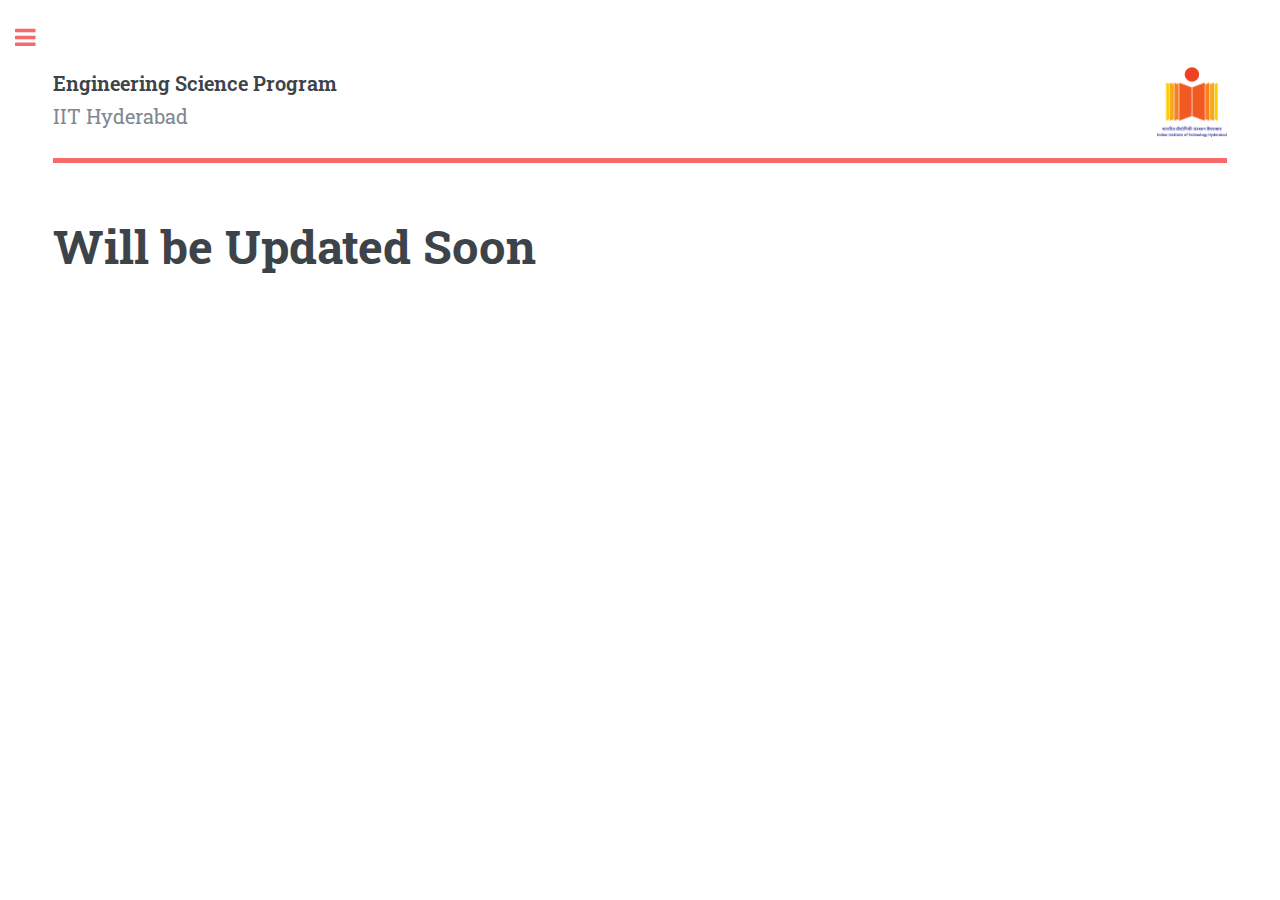
<file: studentsExp.html>
<!DOCTYPE HTML>
<!--
	Editorial by HTML5 UP
	html5up.net | @ajlkn
	Free for personal and commercial use under the CCA 3.0 license (html5up.net/license)
-->
<html>
	<head>
		<link rel="icon" type="image/png" href="./images/favicon.png">
		<title>Student's Experience - Engineering Science - IITH</title>
		<meta charset="utf-8" />
		<meta name="viewport" content="width=device-width, initial-scale=1, user-scalable=no" />
		<!--[if lte IE 8]><script src="assets/js/ie/html5shiv.js"></script><![endif]-->
		<link rel="stylesheet" href="assets/css/main.css" />
		<!--[if lte IE 9]><link rel="stylesheet" href="assets/css/ie9.css" /><![endif]-->
		<!--[if lte IE 8]><link rel="stylesheet" href="assets/css/ie8.css" /><![endif]-->
	</head>
	<body>

		<!-- Wrapper -->
			<div id="wrapper">

				<!-- Main -->
					<div id="main">
						<div class="inner">

							<!-- Header -->
								<header id="header">
									<a href="index.html" class="logo"><strong>Engineering Science Program</strong><br>IIT Hyderabad</a>
									<ul class="icons">
										<li><span><a href="http://www.iith.ac.in"><span><img src="images/iith.png" width="70" alt=""></span></a></li> 
									</ul>
								</header>

							<!-- Content -->
								<section>
									<header class="main">
										<h1>Will be Updated Soon</h1>
									</header>

									

								</section>

						</div>
					</div>

				<!-- Sidebar -->
					<div id="sidebar">
						<div class="inner">

							<!-- Search -->
								<section id="search" class="alt">
									<form method="post" action="#">
										<input type="text" name="query" id="query" placeholder="Search" />
									</form>
								</section>

							<!-- Menu -->
								<nav id="menu">
									<header class="major">
										<h2>Menu</h2>
									</header>
									<ul>
										<li><a href="index.html">Homepage</a></li>
										<li>
											<span class="opener">Academics</span>
											<ul>
												<li><a href="./assets/docs/brochure.pdf">Brochure</a></li>
												<li><a href="./assets/docs/Fractal Academic Booklet_v2e.pdf">Fractal Academics & Curriculum</a></li>
												<!-- <li><a href="#"></a></li> -->
												<li><a href="TT.html">Time Table</a></li>
											</ul>
										</li>
										<li><a href="admission.html">Admission</a></li>
										<li>
											<span class="opener">People</span>
											<ul>
												<li><a href="faculty.html">Faculty</a></li>
												<li><a href="students.html">Students</a></li>
												<li><a href="studentExp.html">Student's Experience</a></li>
											</ul>
										</li>
										<li>
											<span class="opener">Placements</span>
											<ul>
												<li><a href="placementRecords.html">Placement Records</a></li>
												<li><a href="internships.html">Internships</a></li>
											</ul>
										</li>
										<li>
											<span class="opener">About us</span>
											<ul>
												<li><a href="contactUs.html">Contact Us</a></li>
												<li><a href="gallery.html">Gallery</a></li>
												<li><a href="CampusDirections.html">Campus Directions</a></li>
												<li><a href="SiteUpdate.html">Site Update</a></li>
											</ul>
										</li>
									<!-- 	<li><a href="generic.html">Generic</a></li>
										<li><a href="elements.html">Elements</a></li> -->
									</ul>
								</nav>

							<!-- Section -->
								<section>
									<header class="major">
										<h2>Participating Departments</h2>
									</header>
									<ul class="alt">
										<li><a href="http://biotech.iith.ac.in" target="_blank">Biotechnology</a></li>
										<li><a href="http://che.iith.ac.in" target="_blank">Chemical Engineering </a></li>
										<li><a href="http://chemistry.iith.ac.in" target="_blank">Chemistry </a></li>
										<li><a href="http://civil.iith.ac.in" target="_blank">Civil Engineering</a></li>
										<li><a href="http://cse.iith.ac.in" target="_blank">Computer Science and Engineering</a></li>
										<li><a href="http://ee.iith.ac.in" target="_blank">Electrical Engineering</a></li>
										<li><a href="http://lba.iith.ac.in" target="_blank">Liberal Arts</a></li>
										<li><a href="http://msme.iith.ac.in" target="_blank">Materials Science and Metallurgical Engineering</a></li>
										<li><a href="http://math.iith.ac.in" target="_blank">Mathematics</a></li>
										<li><a href="http://me.iith.ac.in" target="_blank">Mechanical and Aerospace Engineering</a></li>
										<li><a href="http://physics.iith.ac.in" target="_blank">Physics</a></li>
										<!-- <li><a href="#" class="button">More</a></li> -->
									</ul>
								</section>

							<!-- Section -->
								<section>
									<header class="major">
										<h2>Get in touch</h2>
									</header>
									<p>Sumohana S. Channappayya<br>Associate Professor<br>Department of Electrical Engineering <br> Head, Department of Engineering Science <br> IIT Hyderabad</p>
									<ul class="contact">
										<li class="fa-envelope-o"><a href="mailto:sumohana@iith.ac.in">sumohana@iith.ac.in</a></li>
										<li class="fa-phone">+91 40 23017081</li>
										<li class="fa-home">IIT Hyderabad,NH 9, Kandi, TS 502285 </li>
									</ul>
								</section>

							<!-- Footer -->
								<footer id="footer">
									<p class="copyright">&copy; Department of Engineering Science,<br> Indian Institute of Technology Hyderabad.<br> All Rights Reserved.</p>
								</footer>

						</div>
					</div>
			</div>

		<!-- Scripts -->
			<script src="assets/js/jquery.min.js"></script>
			<script src="assets/js/skel.min.js"></script>
			<script src="assets/js/util.js"></script>
			<!--[if lte IE 8]><script src="assets/js/ie/respond.min.js"></script><![endif]-->
			<script src="assets/js/main.js"></script>

	</body>
</html>
</file>
<file: assets/css/ie9.css>
/*
	Editorial by HTML5 UP
	html5up.net | @ajlkn
	Free for personal and commercial use under the CCA 3.0 license (html5up.net/license)
*/

/* Features */

	.features:after {
		clear: both;
		content: '';
		display: block;
	}

	.features article {
		float: left;
	}

		.features article:after {
			clear: both;
			content: '';
			display: block;
		}

		.features article .icon {
			float: left;
		}

/* Posts */

	.posts:after {
		clear: both;
		content: '';
		display: block;
	}

	.posts article {
		float: left;
	}

/* Main */

	#main {
		padding-left: 24em;
	}

/* Sidebar */

	#sidebar {
		position: absolute;
		top: 0;
		left: 0;
		min-height: 100%;
		width: 24em;
	}

/* Banner */

	#banner:after {
		clear: both;
		content: '';
		display: block;
	}

	#banner .content {
		float: left;
		padding-right: 4em;
	}

	#banner .image {
		float: left;
		margin-left: 0;
	}
</file>
<file: assets/css/main.css>
@import url(font-awesome.min.css);
@import url("https://fonts.googleapis.com/css?family=Open+Sans:400,600,400italic,600italic|Roboto+Slab:400,700");

/*
	Editorial by HTML5 UP
	html5up.net | @ajlkn
	Free for personal and commercial use under the CCA 3.0 license (html5up.net/license)
*/

/* Reset */

	html, body, div, span, applet, object, iframe, h1, h2, h3, h4, h5, h6, p, blockquote, pre, a, abbr, acronym, address, big, cite, code, del, dfn, em, img, ins, kbd, q, s, samp, small, strike, strong, sub, sup, tt, var, b, u, i, center, dl, dt, dd, ol, ul, li, fieldset, form, label, legend, table, caption, tbody, tfoot, thead, tr, th, td, article, aside, canvas, details, embed, figure, figcaption, footer, header, hgroup, menu, nav, output, ruby, section, summary, time, mark, audio, video {
		margin: 0;
		padding: 0;
		border: 0;
		font-size: 100%;
		font: inherit;
		vertical-align: baseline;
	}

	article, aside, details, figcaption, figure, footer, header, hgroup, menu, nav, section {
		display: block;
	}

	body {
		line-height: 1;
	}

	ol, ul {
		list-style: none;
	}

	blockquote, q {
		quotes: none;
	}

	blockquote:before, blockquote:after, q:before, q:after {
		content: '';
		content: none;
	}

	table {
		border-collapse: collapse;
		border-spacing: 0;
	}

	body {
		-webkit-text-size-adjust: none;
	}

/* Box Model */

	*, *:before, *:after {
		-moz-box-sizing: border-box;
		-webkit-box-sizing: border-box;
		box-sizing: border-box;
	}

/* Grid */

	.row {
		border-bottom: solid 1px transparent;
		-moz-box-sizing: border-box;
		-webkit-box-sizing: border-box;
		box-sizing: border-box;
	}

	.row > * {
		float: left;
		-moz-box-sizing: border-box;
		-webkit-box-sizing: border-box;
		box-sizing: border-box;
	}

	.row:after, .row:before {
		content: '';
		display: block;
		clear: both;
		height: 0;
	}

	.row.uniform > * > :first-child {
		margin-top: 0;
	}

	.row.uniform > * > :last-child {
		margin-bottom: 0;
	}

	.row.\30 \25 > * {
		padding: 0 0 0 0em;
	}

	.row.\30 \25 {
		margin: 0 0 -1px 0em;
	}

	.row.uniform.\30 \25 > * {
		padding: 0em 0 0 0em;
	}

	.row.uniform.\30 \25 {
		margin: 0em 0 -1px 0em;
	}

	.row > * {
		padding: 0 0 0 1.5em;
	}

	.row {
		margin: 0 0 -1px -1.5em;
	}

	.row.uniform > * {
		padding: 1.5em 0 0 1.5em;
	}

	.row.uniform {
		margin: -1.5em 0 -1px -1.5em;
	}

	.row.\32 00\25 > * {
		padding: 0 0 0 3em;
	}

	.row.\32 00\25 {
		margin: 0 0 -1px -3em;
	}

	.row.uniform.\32 00\25 > * {
		padding: 3em 0 0 3em;
	}

	.row.uniform.\32 00\25 {
		margin: -3em 0 -1px -3em;
	}

	.row.\31 50\25 > * {
		padding: 0 0 0 2.25em;
	}

	.row.\31 50\25 {
		margin: 0 0 -1px -2.25em;
	}

	.row.uniform.\31 50\25 > * {
		padding: 2.25em 0 0 2.25em;
	}

	.row.uniform.\31 50\25 {
		margin: -2.25em 0 -1px -2.25em;
	}

	.row.\35 0\25 > * {
		padding: 0 0 0 0.75em;
	}

	.row.\35 0\25 {
		margin: 0 0 -1px -0.75em;
	}

	.row.uniform.\35 0\25 > * {
		padding: 0.75em 0 0 0.75em;
	}

	.row.uniform.\35 0\25 {
		margin: -0.75em 0 -1px -0.75em;
	}

	.row.\32 5\25 > * {
		padding: 0 0 0 0.375em;
	}

	.row.\32 5\25 {
		margin: 0 0 -1px -0.375em;
	}

	.row.uniform.\32 5\25 > * {
		padding: 0.375em 0 0 0.375em;
	}

	.row.uniform.\32 5\25 {
		margin: -0.375em 0 -1px -0.375em;
	}

	.\31 2u, .\31 2u\24 {
		width: 100%;
		clear: none;
		margin-left: 0;
	}

	.\31 1u, .\31 1u\24 {
		width: 91.6666666667%;
		clear: none;
		margin-left: 0;
	}

	.\31 0u, .\31 0u\24 {
		width: 83.3333333333%;
		clear: none;
		margin-left: 0;
	}

	.\39 u, .\39 u\24 {
		width: 75%;
		clear: none;
		margin-left: 0;
	}

	.\38 u, .\38 u\24 {
		width: 66.6666666667%;
		clear: none;
		margin-left: 0;
	}

	.\37 u, .\37 u\24 {
		width: 58.3333333333%;
		clear: none;
		margin-left: 0;
	}

	.\36 u, .\36 u\24 {
		width: 50%;
		clear: none;
		margin-left: 0;
	}

	.\35 u, .\35 u\24 {
		width: 41.6666666667%;
		clear: none;
		margin-left: 0;
	}

	.\34 u, .\34 u\24 {
		width: 33.3333333333%;
		clear: none;
		margin-left: 0;
	}

	.\33 u, .\33 u\24 {
		width: 25%;
		clear: none;
		margin-left: 0;
	}

	.\32 u, .\32 u\24 {
		width: 16.6666666667%;
		clear: none;
		margin-left: 0;
	}

	.\31 u, .\31 u\24 {
		width: 8.3333333333%;
		clear: none;
		margin-left: 0;
	}

	.\31 2u\24 + *,
	.\31 1u\24 + *,
	.\31 0u\24 + *,
	.\39 u\24 + *,
	.\38 u\24 + *,
	.\37 u\24 + *,
	.\36 u\24 + *,
	.\35 u\24 + *,
	.\34 u\24 + *,
	.\33 u\24 + *,
	.\32 u\24 + *,
	.\31 u\24 + * {
		clear: left;
	}

	.\-11u {
		margin-left: 91.66667%;
	}

	.\-10u {
		margin-left: 83.33333%;
	}

	.\-9u {
		margin-left: 75%;
	}

	.\-8u {
		margin-left: 66.66667%;
	}

	.\-7u {
		margin-left: 58.33333%;
	}

	.\-6u {
		margin-left: 50%;
	}

	.\-5u {
		margin-left: 41.66667%;
	}

	.\-4u {
		margin-left: 33.33333%;
	}

	.\-3u {
		margin-left: 25%;
	}

	.\-2u {
		margin-left: 16.66667%;
	}

	.\-1u {
		margin-left: 8.33333%;
	}

	@media screen and (max-width: 1680px) {

		.row > * {
			padding: 0 0 0 1.5em;
		}

		.row {
			margin: 0 0 -1px -1.5em;
		}

		.row.uniform > * {
			padding: 1.5em 0 0 1.5em;
		}

		.row.uniform {
			margin: -1.5em 0 -1px -1.5em;
		}

		.row.\32 00\25 > * {
			padding: 0 0 0 3em;
		}

		.row.\32 00\25 {
			margin: 0 0 -1px -3em;
		}

		.row.uniform.\32 00\25 > * {
			padding: 3em 0 0 3em;
		}

		.row.uniform.\32 00\25 {
			margin: -3em 0 -1px -3em;
		}

		.row.\31 50\25 > * {
			padding: 0 0 0 2.25em;
		}

		.row.\31 50\25 {
			margin: 0 0 -1px -2.25em;
		}

		.row.uniform.\31 50\25 > * {
			padding: 2.25em 0 0 2.25em;
		}

		.row.uniform.\31 50\25 {
			margin: -2.25em 0 -1px -2.25em;
		}

		.row.\35 0\25 > * {
			padding: 0 0 0 0.75em;
		}

		.row.\35 0\25 {
			margin: 0 0 -1px -0.75em;
		}

		.row.uniform.\35 0\25 > * {
			padding: 0.75em 0 0 0.75em;
		}

		.row.uniform.\35 0\25 {
			margin: -0.75em 0 -1px -0.75em;
		}

		.row.\32 5\25 > * {
			padding: 0 0 0 0.375em;
		}

		.row.\32 5\25 {
			margin: 0 0 -1px -0.375em;
		}

		.row.uniform.\32 5\25 > * {
			padding: 0.375em 0 0 0.375em;
		}

		.row.uniform.\32 5\25 {
			margin: -0.375em 0 -1px -0.375em;
		}

		.\31 2u\28xlarge\29, .\31 2u\24\28xlarge\29 {
			width: 100%;
			clear: none;
			margin-left: 0;
		}

		.\31 1u\28xlarge\29, .\31 1u\24\28xlarge\29 {
			width: 91.6666666667%;
			clear: none;
			margin-left: 0;
		}

		.\31 0u\28xlarge\29, .\31 0u\24\28xlarge\29 {
			width: 83.3333333333%;
			clear: none;
			margin-left: 0;
		}

		.\39 u\28xlarge\29, .\39 u\24\28xlarge\29 {
			width: 75%;
			clear: none;
			margin-left: 0;
		}

		.\38 u\28xlarge\29, .\38 u\24\28xlarge\29 {
			width: 66.6666666667%;
			clear: none;
			margin-left: 0;
		}

		.\37 u\28xlarge\29, .\37 u\24\28xlarge\29 {
			width: 58.3333333333%;
			clear: none;
			margin-left: 0;
		}

		.\36 u\28xlarge\29, .\36 u\24\28xlarge\29 {
			width: 50%;
			clear: none;
			margin-left: 0;
		}

		.\35 u\28xlarge\29, .\35 u\24\28xlarge\29 {
			width: 41.6666666667%;
			clear: none;
			margin-left: 0;
		}

		.\34 u\28xlarge\29, .\34 u\24\28xlarge\29 {
			width: 33.3333333333%;
			clear: none;
			margin-left: 0;
		}

		.\33 u\28xlarge\29, .\33 u\24\28xlarge\29 {
			width: 25%;
			clear: none;
			margin-left: 0;
		}

		.\32 u\28xlarge\29, .\32 u\24\28xlarge\29 {
			width: 16.6666666667%;
			clear: none;
			margin-left: 0;
		}

		.\31 u\28xlarge\29, .\31 u\24\28xlarge\29 {
			width: 8.3333333333%;
			clear: none;
			margin-left: 0;
		}

		.\31 2u\24\28xlarge\29 + *,
		.\31 1u\24\28xlarge\29 + *,
		.\31 0u\24\28xlarge\29 + *,
		.\39 u\24\28xlarge\29 + *,
		.\38 u\24\28xlarge\29 + *,
		.\37 u\24\28xlarge\29 + *,
		.\36 u\24\28xlarge\29 + *,
		.\35 u\24\28xlarge\29 + *,
		.\34 u\24\28xlarge\29 + *,
		.\33 u\24\28xlarge\29 + *,
		.\32 u\24\28xlarge\29 + *,
		.\31 u\24\28xlarge\29 + * {
			clear: left;
		}

		.\-11u\28xlarge\29 {
			margin-left: 91.66667%;
		}

		.\-10u\28xlarge\29 {
			margin-left: 83.33333%;
		}

		.\-9u\28xlarge\29 {
			margin-left: 75%;
		}

		.\-8u\28xlarge\29 {
			margin-left: 66.66667%;
		}

		.\-7u\28xlarge\29 {
			margin-left: 58.33333%;
		}

		.\-6u\28xlarge\29 {
			margin-left: 50%;
		}

		.\-5u\28xlarge\29 {
			margin-left: 41.66667%;
		}

		.\-4u\28xlarge\29 {
			margin-left: 33.33333%;
		}

		.\-3u\28xlarge\29 {
			margin-left: 25%;
		}

		.\-2u\28xlarge\29 {
			margin-left: 16.66667%;
		}

		.\-1u\28xlarge\29 {
			margin-left: 8.33333%;
		}

	}

	@media screen and (max-width: 1280px) {

		.row > * {
			padding: 0 0 0 1.5em;
		}

		.row {
			margin: 0 0 -1px -1.5em;
		}

		.row.uniform > * {
			padding: 1.5em 0 0 1.5em;
		}

		.row.uniform {
			margin: -1.5em 0 -1px -1.5em;
		}

		.row.\32 00\25 > * {
			padding: 0 0 0 3em;
		}

		.row.\32 00\25 {
			margin: 0 0 -1px -3em;
		}

		.row.uniform.\32 00\25 > * {
			padding: 3em 0 0 3em;
		}

		.row.uniform.\32 00\25 {
			margin: -3em 0 -1px -3em;
		}

		.row.\31 50\25 > * {
			padding: 0 0 0 2.25em;
		}

		.row.\31 50\25 {
			margin: 0 0 -1px -2.25em;
		}

		.row.uniform.\31 50\25 > * {
			padding: 2.25em 0 0 2.25em;
		}

		.row.uniform.\31 50\25 {
			margin: -2.25em 0 -1px -2.25em;
		}

		.row.\35 0\25 > * {
			padding: 0 0 0 0.75em;
		}

		.row.\35 0\25 {
			margin: 0 0 -1px -0.75em;
		}

		.row.uniform.\35 0\25 > * {
			padding: 0.75em 0 0 0.75em;
		}

		.row.uniform.\35 0\25 {
			margin: -0.75em 0 -1px -0.75em;
		}

		.row.\32 5\25 > * {
			padding: 0 0 0 0.375em;
		}

		.row.\32 5\25 {
			margin: 0 0 -1px -0.375em;
		}

		.row.uniform.\32 5\25 > * {
			padding: 0.375em 0 0 0.375em;
		}

		.row.uniform.\32 5\25 {
			margin: -0.375em 0 -1px -0.375em;
		}

		.\31 2u\28large\29, .\31 2u\24\28large\29 {
			width: 100%;
			clear: none;
			margin-left: 0;
		}

		.\31 1u\28large\29, .\31 1u\24\28large\29 {
			width: 91.6666666667%;
			clear: none;
			margin-left: 0;
		}

		.\31 0u\28large\29, .\31 0u\24\28large\29 {
			width: 83.3333333333%;
			clear: none;
			margin-left: 0;
		}

		.\39 u\28large\29, .\39 u\24\28large\29 {
			width: 75%;
			clear: none;
			margin-left: 0;
		}

		.\38 u\28large\29, .\38 u\24\28large\29 {
			width: 66.6666666667%;
			clear: none;
			margin-left: 0;
		}

		.\37 u\28large\29, .\37 u\24\28large\29 {
			width: 58.3333333333%;
			clear: none;
			margin-left: 0;
		}

		.\36 u\28large\29, .\36 u\24\28large\29 {
			width: 50%;
			clear: none;
			margin-left: 0;
		}

		.\35 u\28large\29, .\35 u\24\28large\29 {
			width: 41.6666666667%;
			clear: none;
			margin-left: 0;
		}

		.\34 u\28large\29, .\34 u\24\28large\29 {
			width: 33.3333333333%;
			clear: none;
			margin-left: 0;
		}

		.\33 u\28large\29, .\33 u\24\28large\29 {
			width: 25%;
			clear: none;
			margin-left: 0;
		}

		.\32 u\28large\29, .\32 u\24\28large\29 {
			width: 16.6666666667%;
			clear: none;
			margin-left: 0;
		}

		.\31 u\28large\29, .\31 u\24\28large\29 {
			width: 8.3333333333%;
			clear: none;
			margin-left: 0;
		}

		.\31 2u\24\28large\29 + *,
		.\31 1u\24\28large\29 + *,
		.\31 0u\24\28large\29 + *,
		.\39 u\24\28large\29 + *,
		.\38 u\24\28large\29 + *,
		.\37 u\24\28large\29 + *,
		.\36 u\24\28large\29 + *,
		.\35 u\24\28large\29 + *,
		.\34 u\24\28large\29 + *,
		.\33 u\24\28large\29 + *,
		.\32 u\24\28large\29 + *,
		.\31 u\24\28large\29 + * {
			clear: left;
		}

		.\-11u\28large\29 {
			margin-left: 91.66667%;
		}

		.\-10u\28large\29 {
			margin-left: 83.33333%;
		}

		.\-9u\28large\29 {
			margin-left: 75%;
		}

		.\-8u\28large\29 {
			margin-left: 66.66667%;
		}

		.\-7u\28large\29 {
			margin-left: 58.33333%;
		}

		.\-6u\28large\29 {
			margin-left: 50%;
		}

		.\-5u\28large\29 {
			margin-left: 41.66667%;
		}

		.\-4u\28large\29 {
			margin-left: 33.33333%;
		}

		.\-3u\28large\29 {
			margin-left: 25%;
		}

		.\-2u\28large\29 {
			margin-left: 16.66667%;
		}

		.\-1u\28large\29 {
			margin-left: 8.33333%;
		}

	}

	@media screen and (max-width: 980px) {

		.row > * {
			padding: 0 0 0 1.5em;
		}

		.row {
			margin: 0 0 -1px -1.5em;
		}

		.row.uniform > * {
			padding: 1.5em 0 0 1.5em;
		}

		.row.uniform {
			margin: -1.5em 0 -1px -1.5em;
		}

		.row.\32 00\25 > * {
			padding: 0 0 0 3em;
		}

		.row.\32 00\25 {
			margin: 0 0 -1px -3em;
		}

		.row.uniform.\32 00\25 > * {
			padding: 3em 0 0 3em;
		}

		.row.uniform.\32 00\25 {
			margin: -3em 0 -1px -3em;
		}

		.row.\31 50\25 > * {
			padding: 0 0 0 2.25em;
		}

		.row.\31 50\25 {
			margin: 0 0 -1px -2.25em;
		}

		.row.uniform.\31 50\25 > * {
			padding: 2.25em 0 0 2.25em;
		}

		.row.uniform.\31 50\25 {
			margin: -2.25em 0 -1px -2.25em;
		}

		.row.\35 0\25 > * {
			padding: 0 0 0 0.75em;
		}

		.row.\35 0\25 {
			margin: 0 0 -1px -0.75em;
		}

		.row.uniform.\35 0\25 > * {
			padding: 0.75em 0 0 0.75em;
		}

		.row.uniform.\35 0\25 {
			margin: -0.75em 0 -1px -0.75em;
		}

		.row.\32 5\25 > * {
			padding: 0 0 0 0.375em;
		}

		.row.\32 5\25 {
			margin: 0 0 -1px -0.375em;
		}

		.row.uniform.\32 5\25 > * {
			padding: 0.375em 0 0 0.375em;
		}

		.row.uniform.\32 5\25 {
			margin: -0.375em 0 -1px -0.375em;
		}

		.\31 2u\28medium\29, .\31 2u\24\28medium\29 {
			width: 100%;
			clear: none;
			margin-left: 0;
		}

		.\31 1u\28medium\29, .\31 1u\24\28medium\29 {
			width: 91.6666666667%;
			clear: none;
			margin-left: 0;
		}

		.\31 0u\28medium\29, .\31 0u\24\28medium\29 {
			width: 83.3333333333%;
			clear: none;
			margin-left: 0;
		}

		.\39 u\28medium\29, .\39 u\24\28medium\29 {
			width: 75%;
			clear: none;
			margin-left: 0;
		}

		.\38 u\28medium\29, .\38 u\24\28medium\29 {
			width: 66.6666666667%;
			clear: none;
			margin-left: 0;
		}

		.\37 u\28medium\29, .\37 u\24\28medium\29 {
			width: 58.3333333333%;
			clear: none;
			margin-left: 0;
		}

		.\36 u\28medium\29, .\36 u\24\28medium\29 {
			width: 50%;
			clear: none;
			margin-left: 0;
		}

		.\35 u\28medium\29, .\35 u\24\28medium\29 {
			width: 41.6666666667%;
			clear: none;
			margin-left: 0;
		}

		.\34 u\28medium\29, .\34 u\24\28medium\29 {
			width: 33.3333333333%;
			clear: none;
			margin-left: 0;
		}

		.\33 u\28medium\29, .\33 u\24\28medium\29 {
			width: 25%;
			clear: none;
			margin-left: 0;
		}

		.\32 u\28medium\29, .\32 u\24\28medium\29 {
			width: 16.6666666667%;
			clear: none;
			margin-left: 0;
		}

		.\31 u\28medium\29, .\31 u\24\28medium\29 {
			width: 8.3333333333%;
			clear: none;
			margin-left: 0;
		}

		.\31 2u\24\28medium\29 + *,
		.\31 1u\24\28medium\29 + *,
		.\31 0u\24\28medium\29 + *,
		.\39 u\24\28medium\29 + *,
		.\38 u\24\28medium\29 + *,
		.\37 u\24\28medium\29 + *,
		.\36 u\24\28medium\29 + *,
		.\35 u\24\28medium\29 + *,
		.\34 u\24\28medium\29 + *,
		.\33 u\24\28medium\29 + *,
		.\32 u\24\28medium\29 + *,
		.\31 u\24\28medium\29 + * {
			clear: left;
		}

		.\-11u\28medium\29 {
			margin-left: 91.66667%;
		}

		.\-10u\28medium\29 {
			margin-left: 83.33333%;
		}

		.\-9u\28medium\29 {
			margin-left: 75%;
		}

		.\-8u\28medium\29 {
			margin-left: 66.66667%;
		}

		.\-7u\28medium\29 {
			margin-left: 58.33333%;
		}

		.\-6u\28medium\29 {
			margin-left: 50%;
		}

		.\-5u\28medium\29 {
			margin-left: 41.66667%;
		}

		.\-4u\28medium\29 {
			margin-left: 33.33333%;
		}

		.\-3u\28medium\29 {
			margin-left: 25%;
		}

		.\-2u\28medium\29 {
			margin-left: 16.66667%;
		}

		.\-1u\28medium\29 {
			margin-left: 8.33333%;
		}

	}

	@media screen and (max-width: 736px) {

		.row > * {
			padding: 0 0 0 1.5em;
		}

		.row {
			margin: 0 0 -1px -1.5em;
		}

		.row.uniform > * {
			padding: 1.5em 0 0 1.5em;
		}

		.row.uniform {
			margin: -1.5em 0 -1px -1.5em;
		}

		.row.\32 00\25 > * {
			padding: 0 0 0 3em;
		}

		.row.\32 00\25 {
			margin: 0 0 -1px -3em;
		}

		.row.uniform.\32 00\25 > * {
			padding: 3em 0 0 3em;
		}

		.row.uniform.\32 00\25 {
			margin: -3em 0 -1px -3em;
		}

		.row.\31 50\25 > * {
			padding: 0 0 0 2.25em;
		}

		.row.\31 50\25 {
			margin: 0 0 -1px -2.25em;
		}

		.row.uniform.\31 50\25 > * {
			padding: 2.25em 0 0 2.25em;
		}

		.row.uniform.\31 50\25 {
			margin: -2.25em 0 -1px -2.25em;
		}

		.row.\35 0\25 > * {
			padding: 0 0 0 0.75em;
		}

		.row.\35 0\25 {
			margin: 0 0 -1px -0.75em;
		}

		.row.uniform.\35 0\25 > * {
			padding: 0.75em 0 0 0.75em;
		}

		.row.uniform.\35 0\25 {
			margin: -0.75em 0 -1px -0.75em;
		}

		.row.\32 5\25 > * {
			padding: 0 0 0 0.375em;
		}

		.row.\32 5\25 {
			margin: 0 0 -1px -0.375em;
		}

		.row.uniform.\32 5\25 > * {
			padding: 0.375em 0 0 0.375em;
		}

		.row.uniform.\32 5\25 {
			margin: -0.375em 0 -1px -0.375em;
		}

		.\31 2u\28small\29, .\31 2u\24\28small\29 {
			width: 100%;
			clear: none;
			margin-left: 0;
		}

		.\31 1u\28small\29, .\31 1u\24\28small\29 {
			width: 91.6666666667%;
			clear: none;
			margin-left: 0;
		}

		.\31 0u\28small\29, .\31 0u\24\28small\29 {
			width: 83.3333333333%;
			clear: none;
			margin-left: 0;
		}

		.\39 u\28small\29, .\39 u\24\28small\29 {
			width: 75%;
			clear: none;
			margin-left: 0;
		}

		.\38 u\28small\29, .\38 u\24\28small\29 {
			width: 66.6666666667%;
			clear: none;
			margin-left: 0;
		}

		.\37 u\28small\29, .\37 u\24\28small\29 {
			width: 58.3333333333%;
			clear: none;
			margin-left: 0;
		}

		.\36 u\28small\29, .\36 u\24\28small\29 {
			width: 50%;
			clear: none;
			margin-left: 0;
		}

		.\35 u\28small\29, .\35 u\24\28small\29 {
			width: 41.6666666667%;
			clear: none;
			margin-left: 0;
		}

		.\34 u\28small\29, .\34 u\24\28small\29 {
			width: 33.3333333333%;
			clear: none;
			margin-left: 0;
		}

		.\33 u\28small\29, .\33 u\24\28small\29 {
			width: 25%;
			clear: none;
			margin-left: 0;
		}

		.\32 u\28small\29, .\32 u\24\28small\29 {
			width: 16.6666666667%;
			clear: none;
			margin-left: 0;
		}

		.\31 u\28small\29, .\31 u\24\28small\29 {
			width: 8.3333333333%;
			clear: none;
			margin-left: 0;
		}

		.\31 2u\24\28small\29 + *,
		.\31 1u\24\28small\29 + *,
		.\31 0u\24\28small\29 + *,
		.\39 u\24\28small\29 + *,
		.\38 u\24\28small\29 + *,
		.\37 u\24\28small\29 + *,
		.\36 u\24\28small\29 + *,
		.\35 u\24\28small\29 + *,
		.\34 u\24\28small\29 + *,
		.\33 u\24\28small\29 + *,
		.\32 u\24\28small\29 + *,
		.\31 u\24\28small\29 + * {
			clear: left;
		}

		.\-11u\28small\29 {
			margin-left: 91.66667%;
		}

		.\-10u\28small\29 {
			margin-left: 83.33333%;
		}

		.\-9u\28small\29 {
			margin-left: 75%;
		}

		.\-8u\28small\29 {
			margin-left: 66.66667%;
		}

		.\-7u\28small\29 {
			margin-left: 58.33333%;
		}

		.\-6u\28small\29 {
			margin-left: 50%;
		}

		.\-5u\28small\29 {
			margin-left: 41.66667%;
		}

		.\-4u\28small\29 {
			margin-left: 33.33333%;
		}

		.\-3u\28small\29 {
			margin-left: 25%;
		}

		.\-2u\28small\29 {
			margin-left: 16.66667%;
		}

		.\-1u\28small\29 {
			margin-left: 8.33333%;
		}

	}

	@media screen and (max-width: 480px) {

		.row > * {
			padding: 0 0 0 1.5em;
		}

		.row {
			margin: 0 0 -1px -1.5em;
		}

		.row.uniform > * {
			padding: 1.5em 0 0 1.5em;
		}

		.row.uniform {
			margin: -1.5em 0 -1px -1.5em;
		}

		.row.\32 00\25 > * {
			padding: 0 0 0 3em;
		}

		.row.\32 00\25 {
			margin: 0 0 -1px -3em;
		}

		.row.uniform.\32 00\25 > * {
			padding: 3em 0 0 3em;
		}

		.row.uniform.\32 00\25 {
			margin: -3em 0 -1px -3em;
		}

		.row.\31 50\25 > * {
			padding: 0 0 0 2.25em;
		}

		.row.\31 50\25 {
			margin: 0 0 -1px -2.25em;
		}

		.row.uniform.\31 50\25 > * {
			padding: 2.25em 0 0 2.25em;
		}

		.row.uniform.\31 50\25 {
			margin: -2.25em 0 -1px -2.25em;
		}

		.row.\35 0\25 > * {
			padding: 0 0 0 0.75em;
		}

		.row.\35 0\25 {
			margin: 0 0 -1px -0.75em;
		}

		.row.uniform.\35 0\25 > * {
			padding: 0.75em 0 0 0.75em;
		}

		.row.uniform.\35 0\25 {
			margin: -0.75em 0 -1px -0.75em;
		}

		.row.\32 5\25 > * {
			padding: 0 0 0 0.375em;
		}

		.row.\32 5\25 {
			margin: 0 0 -1px -0.375em;
		}

		.row.uniform.\32 5\25 > * {
			padding: 0.375em 0 0 0.375em;
		}

		.row.uniform.\32 5\25 {
			margin: -0.375em 0 -1px -0.375em;
		}

		.\31 2u\28xsmall\29, .\31 2u\24\28xsmall\29 {
			width: 100%;
			clear: none;
			margin-left: 0;
		}

		.\31 1u\28xsmall\29, .\31 1u\24\28xsmall\29 {
			width: 91.6666666667%;
			clear: none;
			margin-left: 0;
		}

		.\31 0u\28xsmall\29, .\31 0u\24\28xsmall\29 {
			width: 83.3333333333%;
			clear: none;
			margin-left: 0;
		}

		.\39 u\28xsmall\29, .\39 u\24\28xsmall\29 {
			width: 75%;
			clear: none;
			margin-left: 0;
		}

		.\38 u\28xsmall\29, .\38 u\24\28xsmall\29 {
			width: 66.6666666667%;
			clear: none;
			margin-left: 0;
		}

		.\37 u\28xsmall\29, .\37 u\24\28xsmall\29 {
			width: 58.3333333333%;
			clear: none;
			margin-left: 0;
		}

		.\36 u\28xsmall\29, .\36 u\24\28xsmall\29 {
			width: 50%;
			clear: none;
			margin-left: 0;
		}

		.\35 u\28xsmall\29, .\35 u\24\28xsmall\29 {
			width: 41.6666666667%;
			clear: none;
			margin-left: 0;
		}

		.\34 u\28xsmall\29, .\34 u\24\28xsmall\29 {
			width: 33.3333333333%;
			clear: none;
			margin-left: 0;
		}

		.\33 u\28xsmall\29, .\33 u\24\28xsmall\29 {
			width: 25%;
			clear: none;
			margin-left: 0;
		}

		.\32 u\28xsmall\29, .\32 u\24\28xsmall\29 {
			width: 16.6666666667%;
			clear: none;
			margin-left: 0;
		}

		.\31 u\28xsmall\29, .\31 u\24\28xsmall\29 {
			width: 8.3333333333%;
			clear: none;
			margin-left: 0;
		}

		.\31 2u\24\28xsmall\29 + *,
		.\31 1u\24\28xsmall\29 + *,
		.\31 0u\24\28xsmall\29 + *,
		.\39 u\24\28xsmall\29 + *,
		.\38 u\24\28xsmall\29 + *,
		.\37 u\24\28xsmall\29 + *,
		.\36 u\24\28xsmall\29 + *,
		.\35 u\24\28xsmall\29 + *,
		.\34 u\24\28xsmall\29 + *,
		.\33 u\24\28xsmall\29 + *,
		.\32 u\24\28xsmall\29 + *,
		.\31 u\24\28xsmall\29 + * {
			clear: left;
		}

		.\-11u\28xsmall\29 {
			margin-left: 91.66667%;
		}

		.\-10u\28xsmall\29 {
			margin-left: 83.33333%;
		}

		.\-9u\28xsmall\29 {
			margin-left: 75%;
		}

		.\-8u\28xsmall\29 {
			margin-left: 66.66667%;
		}

		.\-7u\28xsmall\29 {
			margin-left: 58.33333%;
		}

		.\-6u\28xsmall\29 {
			margin-left: 50%;
		}

		.\-5u\28xsmall\29 {
			margin-left: 41.66667%;
		}

		.\-4u\28xsmall\29 {
			margin-left: 33.33333%;
		}

		.\-3u\28xsmall\29 {
			margin-left: 25%;
		}

		.\-2u\28xsmall\29 {
			margin-left: 16.66667%;
		}

		.\-1u\28xsmall\29 {
			margin-left: 8.33333%;
		}

	}

	@media screen and (max-width: 360px) {

		.row > * {
			padding: 0 0 0 1.5em;
		}

		.row {
			margin: 0 0 -1px -1.5em;
		}

		.row.uniform > * {
			padding: 1.5em 0 0 1.5em;
		}

		.row.uniform {
			margin: -1.5em 0 -1px -1.5em;
		}

		.row.\32 00\25 > * {
			padding: 0 0 0 3em;
		}

		.row.\32 00\25 {
			margin: 0 0 -1px -3em;
		}

		.row.uniform.\32 00\25 > * {
			padding: 3em 0 0 3em;
		}

		.row.uniform.\32 00\25 {
			margin: -3em 0 -1px -3em;
		}

		.row.\31 50\25 > * {
			padding: 0 0 0 2.25em;
		}

		.row.\31 50\25 {
			margin: 0 0 -1px -2.25em;
		}

		.row.uniform.\31 50\25 > * {
			padding: 2.25em 0 0 2.25em;
		}

		.row.uniform.\31 50\25 {
			margin: -2.25em 0 -1px -2.25em;
		}

		.row.\35 0\25 > * {
			padding: 0 0 0 0.75em;
		}

		.row.\35 0\25 {
			margin: 0 0 -1px -0.75em;
		}

		.row.uniform.\35 0\25 > * {
			padding: 0.75em 0 0 0.75em;
		}

		.row.uniform.\35 0\25 {
			margin: -0.75em 0 -1px -0.75em;
		}

		.row.\32 5\25 > * {
			padding: 0 0 0 0.375em;
		}

		.row.\32 5\25 {
			margin: 0 0 -1px -0.375em;
		}

		.row.uniform.\32 5\25 > * {
			padding: 0.375em 0 0 0.375em;
		}

		.row.uniform.\32 5\25 {
			margin: -0.375em 0 -1px -0.375em;
		}

		.\31 2u\28xxsmall\29, .\31 2u\24\28xxsmall\29 {
			width: 100%;
			clear: none;
			margin-left: 0;
		}

		.\31 1u\28xxsmall\29, .\31 1u\24\28xxsmall\29 {
			width: 91.6666666667%;
			clear: none;
			margin-left: 0;
		}

		.\31 0u\28xxsmall\29, .\31 0u\24\28xxsmall\29 {
			width: 83.3333333333%;
			clear: none;
			margin-left: 0;
		}

		.\39 u\28xxsmall\29, .\39 u\24\28xxsmall\29 {
			width: 75%;
			clear: none;
			margin-left: 0;
		}

		.\38 u\28xxsmall\29, .\38 u\24\28xxsmall\29 {
			width: 66.6666666667%;
			clear: none;
			margin-left: 0;
		}

		.\37 u\28xxsmall\29, .\37 u\24\28xxsmall\29 {
			width: 58.3333333333%;
			clear: none;
			margin-left: 0;
		}

		.\36 u\28xxsmall\29, .\36 u\24\28xxsmall\29 {
			width: 50%;
			clear: none;
			margin-left: 0;
		}

		.\35 u\28xxsmall\29, .\35 u\24\28xxsmall\29 {
			width: 41.6666666667%;
			clear: none;
			margin-left: 0;
		}

		.\34 u\28xxsmall\29, .\34 u\24\28xxsmall\29 {
			width: 33.3333333333%;
			clear: none;
			margin-left: 0;
		}

		.\33 u\28xxsmall\29, .\33 u\24\28xxsmall\29 {
			width: 25%;
			clear: none;
			margin-left: 0;
		}

		.\32 u\28xxsmall\29, .\32 u\24\28xxsmall\29 {
			width: 16.6666666667%;
			clear: none;
			margin-left: 0;
		}

		.\31 u\28xxsmall\29, .\31 u\24\28xxsmall\29 {
			width: 8.3333333333%;
			clear: none;
			margin-left: 0;
		}

		.\31 2u\24\28xxsmall\29 + *,
		.\31 1u\24\28xxsmall\29 + *,
		.\31 0u\24\28xxsmall\29 + *,
		.\39 u\24\28xxsmall\29 + *,
		.\38 u\24\28xxsmall\29 + *,
		.\37 u\24\28xxsmall\29 + *,
		.\36 u\24\28xxsmall\29 + *,
		.\35 u\24\28xxsmall\29 + *,
		.\34 u\24\28xxsmall\29 + *,
		.\33 u\24\28xxsmall\29 + *,
		.\32 u\24\28xxsmall\29 + *,
		.\31 u\24\28xxsmall\29 + * {
			clear: left;
		}

		.\-11u\28xxsmall\29 {
			margin-left: 91.66667%;
		}

		.\-10u\28xxsmall\29 {
			margin-left: 83.33333%;
		}

		.\-9u\28xxsmall\29 {
			margin-left: 75%;
		}

		.\-8u\28xxsmall\29 {
			margin-left: 66.66667%;
		}

		.\-7u\28xxsmall\29 {
			margin-left: 58.33333%;
		}

		.\-6u\28xxsmall\29 {
			margin-left: 50%;
		}

		.\-5u\28xxsmall\29 {
			margin-left: 41.66667%;
		}

		.\-4u\28xxsmall\29 {
			margin-left: 33.33333%;
		}

		.\-3u\28xxsmall\29 {
			margin-left: 25%;
		}

		.\-2u\28xxsmall\29 {
			margin-left: 16.66667%;
		}

		.\-1u\28xxsmall\29 {
			margin-left: 8.33333%;
		}

	}

	@media screen and (min-width: 1681px) {

		.row > * {
			padding: 0 0 0 1.5em;
		}

		.row {
			margin: 0 0 -1px -1.5em;
		}

		.row.uniform > * {
			padding: 1.5em 0 0 1.5em;
		}

		.row.uniform {
			margin: -1.5em 0 -1px -1.5em;
		}

		.row.\32 00\25 > * {
			padding: 0 0 0 3em;
		}

		.row.\32 00\25 {
			margin: 0 0 -1px -3em;
		}

		.row.uniform.\32 00\25 > * {
			padding: 3em 0 0 3em;
		}

		.row.uniform.\32 00\25 {
			margin: -3em 0 -1px -3em;
		}

		.row.\31 50\25 > * {
			padding: 0 0 0 2.25em;
		}

		.row.\31 50\25 {
			margin: 0 0 -1px -2.25em;
		}

		.row.uniform.\31 50\25 > * {
			padding: 2.25em 0 0 2.25em;
		}

		.row.uniform.\31 50\25 {
			margin: -2.25em 0 -1px -2.25em;
		}

		.row.\35 0\25 > * {
			padding: 0 0 0 0.75em;
		}

		.row.\35 0\25 {
			margin: 0 0 -1px -0.75em;
		}

		.row.uniform.\35 0\25 > * {
			padding: 0.75em 0 0 0.75em;
		}

		.row.uniform.\35 0\25 {
			margin: -0.75em 0 -1px -0.75em;
		}

		.row.\32 5\25 > * {
			padding: 0 0 0 0.375em;
		}

		.row.\32 5\25 {
			margin: 0 0 -1px -0.375em;
		}

		.row.uniform.\32 5\25 > * {
			padding: 0.375em 0 0 0.375em;
		}

		.row.uniform.\32 5\25 {
			margin: -0.375em 0 -1px -0.375em;
		}

		.\31 2u\28xlarge-to-max\29, .\31 2u\24\28xlarge-to-max\29 {
			width: 100%;
			clear: none;
			margin-left: 0;
		}

		.\31 1u\28xlarge-to-max\29, .\31 1u\24\28xlarge-to-max\29 {
			width: 91.6666666667%;
			clear: none;
			margin-left: 0;
		}

		.\31 0u\28xlarge-to-max\29, .\31 0u\24\28xlarge-to-max\29 {
			width: 83.3333333333%;
			clear: none;
			margin-left: 0;
		}

		.\39 u\28xlarge-to-max\29, .\39 u\24\28xlarge-to-max\29 {
			width: 75%;
			clear: none;
			margin-left: 0;
		}

		.\38 u\28xlarge-to-max\29, .\38 u\24\28xlarge-to-max\29 {
			width: 66.6666666667%;
			clear: none;
			margin-left: 0;
		}

		.\37 u\28xlarge-to-max\29, .\37 u\24\28xlarge-to-max\29 {
			width: 58.3333333333%;
			clear: none;
			margin-left: 0;
		}

		.\36 u\28xlarge-to-max\29, .\36 u\24\28xlarge-to-max\29 {
			width: 50%;
			clear: none;
			margin-left: 0;
		}

		.\35 u\28xlarge-to-max\29, .\35 u\24\28xlarge-to-max\29 {
			width: 41.6666666667%;
			clear: none;
			margin-left: 0;
		}

		.\34 u\28xlarge-to-max\29, .\34 u\24\28xlarge-to-max\29 {
			width: 33.3333333333%;
			clear: none;
			margin-left: 0;
		}

		.\33 u\28xlarge-to-max\29, .\33 u\24\28xlarge-to-max\29 {
			width: 25%;
			clear: none;
			margin-left: 0;
		}

		.\32 u\28xlarge-to-max\29, .\32 u\24\28xlarge-to-max\29 {
			width: 16.6666666667%;
			clear: none;
			margin-left: 0;
		}

		.\31 u\28xlarge-to-max\29, .\31 u\24\28xlarge-to-max\29 {
			width: 8.3333333333%;
			clear: none;
			margin-left: 0;
		}

		.\31 2u\24\28xlarge-to-max\29 + *,
		.\31 1u\24\28xlarge-to-max\29 + *,
		.\31 0u\24\28xlarge-to-max\29 + *,
		.\39 u\24\28xlarge-to-max\29 + *,
		.\38 u\24\28xlarge-to-max\29 + *,
		.\37 u\24\28xlarge-to-max\29 + *,
		.\36 u\24\28xlarge-to-max\29 + *,
		.\35 u\24\28xlarge-to-max\29 + *,
		.\34 u\24\28xlarge-to-max\29 + *,
		.\33 u\24\28xlarge-to-max\29 + *,
		.\32 u\24\28xlarge-to-max\29 + *,
		.\31 u\24\28xlarge-to-max\29 + * {
			clear: left;
		}

		.\-11u\28xlarge-to-max\29 {
			margin-left: 91.66667%;
		}

		.\-10u\28xlarge-to-max\29 {
			margin-left: 83.33333%;
		}

		.\-9u\28xlarge-to-max\29 {
			margin-left: 75%;
		}

		.\-8u\28xlarge-to-max\29 {
			margin-left: 66.66667%;
		}

		.\-7u\28xlarge-to-max\29 {
			margin-left: 58.33333%;
		}

		.\-6u\28xlarge-to-max\29 {
			margin-left: 50%;
		}

		.\-5u\28xlarge-to-max\29 {
			margin-left: 41.66667%;
		}

		.\-4u\28xlarge-to-max\29 {
			margin-left: 33.33333%;
		}

		.\-3u\28xlarge-to-max\29 {
			margin-left: 25%;
		}

		.\-2u\28xlarge-to-max\29 {
			margin-left: 16.66667%;
		}

		.\-1u\28xlarge-to-max\29 {
			margin-left: 8.33333%;
		}

	}

	@media screen and (min-width: 481px) and (max-width: 1680px) {

		.row > * {
			padding: 0 0 0 1.5em;
		}

		.row {
			margin: 0 0 -1px -1.5em;
		}

		.row.uniform > * {
			padding: 1.5em 0 0 1.5em;
		}

		.row.uniform {
			margin: -1.5em 0 -1px -1.5em;
		}

		.row.\32 00\25 > * {
			padding: 0 0 0 3em;
		}

		.row.\32 00\25 {
			margin: 0 0 -1px -3em;
		}

		.row.uniform.\32 00\25 > * {
			padding: 3em 0 0 3em;
		}

		.row.uniform.\32 00\25 {
			margin: -3em 0 -1px -3em;
		}

		.row.\31 50\25 > * {
			padding: 0 0 0 2.25em;
		}

		.row.\31 50\25 {
			margin: 0 0 -1px -2.25em;
		}

		.row.uniform.\31 50\25 > * {
			padding: 2.25em 0 0 2.25em;
		}

		.row.uniform.\31 50\25 {
			margin: -2.25em 0 -1px -2.25em;
		}

		.row.\35 0\25 > * {
			padding: 0 0 0 0.75em;
		}

		.row.\35 0\25 {
			margin: 0 0 -1px -0.75em;
		}

		.row.uniform.\35 0\25 > * {
			padding: 0.75em 0 0 0.75em;
		}

		.row.uniform.\35 0\25 {
			margin: -0.75em 0 -1px -0.75em;
		}

		.row.\32 5\25 > * {
			padding: 0 0 0 0.375em;
		}

		.row.\32 5\25 {
			margin: 0 0 -1px -0.375em;
		}

		.row.uniform.\32 5\25 > * {
			padding: 0.375em 0 0 0.375em;
		}

		.row.uniform.\32 5\25 {
			margin: -0.375em 0 -1px -0.375em;
		}

		.\31 2u\28small-to-xlarge\29, .\31 2u\24\28small-to-xlarge\29 {
			width: 100%;
			clear: none;
			margin-left: 0;
		}

		.\31 1u\28small-to-xlarge\29, .\31 1u\24\28small-to-xlarge\29 {
			width: 91.6666666667%;
			clear: none;
			margin-left: 0;
		}

		.\31 0u\28small-to-xlarge\29, .\31 0u\24\28small-to-xlarge\29 {
			width: 83.3333333333%;
			clear: none;
			margin-left: 0;
		}

		.\39 u\28small-to-xlarge\29, .\39 u\24\28small-to-xlarge\29 {
			width: 75%;
			clear: none;
			margin-left: 0;
		}

		.\38 u\28small-to-xlarge\29, .\38 u\24\28small-to-xlarge\29 {
			width: 66.6666666667%;
			clear: none;
			margin-left: 0;
		}

		.\37 u\28small-to-xlarge\29, .\37 u\24\28small-to-xlarge\29 {
			width: 58.3333333333%;
			clear: none;
			margin-left: 0;
		}

		.\36 u\28small-to-xlarge\29, .\36 u\24\28small-to-xlarge\29 {
			width: 50%;
			clear: none;
			margin-left: 0;
		}

		.\35 u\28small-to-xlarge\29, .\35 u\24\28small-to-xlarge\29 {
			width: 41.6666666667%;
			clear: none;
			margin-left: 0;
		}

		.\34 u\28small-to-xlarge\29, .\34 u\24\28small-to-xlarge\29 {
			width: 33.3333333333%;
			clear: none;
			margin-left: 0;
		}

		.\33 u\28small-to-xlarge\29, .\33 u\24\28small-to-xlarge\29 {
			width: 25%;
			clear: none;
			margin-left: 0;
		}

		.\32 u\28small-to-xlarge\29, .\32 u\24\28small-to-xlarge\29 {
			width: 16.6666666667%;
			clear: none;
			margin-left: 0;
		}

		.\31 u\28small-to-xlarge\29, .\31 u\24\28small-to-xlarge\29 {
			width: 8.3333333333%;
			clear: none;
			margin-left: 0;
		}

		.\31 2u\24\28small-to-xlarge\29 + *,
		.\31 1u\24\28small-to-xlarge\29 + *,
		.\31 0u\24\28small-to-xlarge\29 + *,
		.\39 u\24\28small-to-xlarge\29 + *,
		.\38 u\24\28small-to-xlarge\29 + *,
		.\37 u\24\28small-to-xlarge\29 + *,
		.\36 u\24\28small-to-xlarge\29 + *,
		.\35 u\24\28small-to-xlarge\29 + *,
		.\34 u\24\28small-to-xlarge\29 + *,
		.\33 u\24\28small-to-xlarge\29 + *,
		.\32 u\24\28small-to-xlarge\29 + *,
		.\31 u\24\28small-to-xlarge\29 + * {
			clear: left;
		}

		.\-11u\28small-to-xlarge\29 {
			margin-left: 91.66667%;
		}

		.\-10u\28small-to-xlarge\29 {
			margin-left: 83.33333%;
		}

		.\-9u\28small-to-xlarge\29 {
			margin-left: 75%;
		}

		.\-8u\28small-to-xlarge\29 {
			margin-left: 66.66667%;
		}

		.\-7u\28small-to-xlarge\29 {
			margin-left: 58.33333%;
		}

		.\-6u\28small-to-xlarge\29 {
			margin-left: 50%;
		}

		.\-5u\28small-to-xlarge\29 {
			margin-left: 41.66667%;
		}

		.\-4u\28small-to-xlarge\29 {
			margin-left: 33.33333%;
		}

		.\-3u\28small-to-xlarge\29 {
			margin-left: 25%;
		}

		.\-2u\28small-to-xlarge\29 {
			margin-left: 16.66667%;
		}

		.\-1u\28small-to-xlarge\29 {
			margin-left: 8.33333%;
		}

	}

/* Basic */

	@-ms-viewport {
		width: device-width;
	}

	body {
		-ms-overflow-style: scrollbar;
	}

	@media screen and (max-width: 480px) {

		html, body {
			min-width: 320px;
		}

	}

	body {
		background: #ffffff;
	}

		body.is-loading *, body.is-loading *:before, body.is-loading *:after, body.is-resizing *, body.is-resizing *:before, body.is-resizing *:after {
			-moz-animation: none !important;
			-webkit-animation: none !important;
			-ms-animation: none !important;
			animation: none !important;
			-moz-transition: none !important;
			-webkit-transition: none !important;
			-ms-transition: none !important;
			transition: none !important;
		}

/* Type */

	body, input, select, textarea {
		color: #7f888f;
		font-family: "Open Sans", sans-serif;
		font-size: 13pt;
		font-weight: 400;
		line-height: 1.65;
	}

		@media screen and (max-width: 1680px) {

			body, input, select, textarea {
				font-size: 11pt;
			}

		}

		@media screen and (max-width: 1280px) {

			body, input, select, textarea {
				font-size: 10pt;
			}

		}

		@media screen and (max-width: 360px) {

			body, input, select, textarea {
				font-size: 9pt;
			}

		}

	a {
		-moz-transition: color 0.2s ease-in-out, border-bottom-color 0.2s ease-in-out;
		-webkit-transition: color 0.2s ease-in-out, border-bottom-color 0.2s ease-in-out;
		-ms-transition: color 0.2s ease-in-out, border-bottom-color 0.2s ease-in-out;
		transition: color 0.2s ease-in-out, border-bottom-color 0.2s ease-in-out;
		/*border-bottom: dotted 1px;*/
		color: #f56a6a;
		text-decoration: none;
	}

		a:hover {
			border-bottom-color: #f56a6a;
			color: #f56a6a !important;
		}

			a:hover strong {
				color: inherit;
			}

	strong, b {
		color: #3d4449;
		font-weight: 600;
	}

	em, i {
		font-style: italic;
	}

	p {
		margin: 0 0 2em 0;
	}

	h1, h2, h3, h4, h5, h6 {
		color: #3d4449;
		font-family: "Roboto Slab", serif;
		font-weight: 700;
		line-height: 1.5;
		margin: 0 0 1em 0;
	}

		h1 a, h2 a, h3 a, h4 a, h5 a, h6 a {
			color: inherit;
			text-decoration: none;
		}

	h1 {
		font-size: 4em;
		margin: 0 0 0.5em 0;
		line-height: 1.3;
	}

	h2 {
		font-size: 1.75em;
	}

	h3 {
		font-size: 1.25em;
	}

	h4 {
		font-size: 1.1em;
	}

	h5 {
		font-size: 0.9em;
	}

	h6 {
		font-size: 0.7em;
	}

	@media screen and (max-width: 1680px) {

		h1 {
			font-size: 3.5em;
		}

	}

	@media screen and (max-width: 980px) {

		h1 {
			font-size: 3.25em;
		}

	}

	@media screen and (max-width: 736px) {

		h1 {
			font-size: 2em;
			line-height: 1.4;
		}

		h2 {
			font-size: 1.5em;
		}

	}

	sub {
		font-size: 0.8em;
		position: relative;
		top: 0.5em;
	}

	sup {
		font-size: 0.8em;
		position: relative;
		top: -0.5em;
	}

	blockquote {
		border-left: solid 3px rgba(210, 215, 217, 0.75);
		font-style: italic;
		margin: 0 0 2em 0;
		padding: 0.5em 0 0.5em 2em;
	}

	code {
		background: rgba(230, 235, 237, 0.25);
		border-radius: 0.375em;
		border: solid 1px rgba(210, 215, 217, 0.75);
		font-family: "Courier New", monospace;
		font-size: 0.9em;
		margin: 0 0.25em;
		padding: 0.25em 0.65em;
	}

	pre {
		-webkit-overflow-scrolling: touch;
		font-family: "Courier New", monospace;
		font-size: 0.9em;
		margin: 0 0 2em 0;
	}

		pre code {
			display: block;
			line-height: 1.75;
			padding: 1em 1.5em;
			overflow-x: auto;
		}

	hr {
		border: 0;
		border-bottom: solid 1px rgba(210, 215, 217, 0.75);
		margin: 2em 0;
	}

		hr.major {
			margin: 3em 0;
		}

	.align-left {
		text-align: left;
	}

	.align-center {
		text-align: center;
	}

	.align-right {
		text-align: right;
	}

/* Section/Article */

	section.special, article.special {
		text-align: center;
	}

	header p {
		font-family: "Roboto Slab", serif;
		font-size: 1em;
		font-weight: 400;
		letter-spacing: 0.075em;
		margin-top: -0.5em;
		text-transform: uppercase;
	}

	header.major > :last-child {
		border-bottom: solid 3px #f56a6a;
		display: inline-block;
		margin: 0 0 2em 0;
		padding: 0 0.75em 0.5em 0;
	}

	header.main > :last-child {
		margin: 0 0 1em 0;
	}

/* Form */

	form {
		margin: 0 0 2em 0;
	}

	label {
		color: #3d4449;
		display: block;
		font-size: 0.9em;
		font-weight: 600;
		margin: 0 0 1em 0;
	}

	input[type="text"],
	input[type="password"],
	input[type="email"],
	input[type="tel"],
	input[type="search"],
	input[type="url"],
	select,
	textarea {
		-moz-appearance: none;
		-webkit-appearance: none;
		-ms-appearance: none;
		appearance: none;
		background: #ffffff;
		border-radius: 0.375em;
		border: none;
		border: solid 1px rgba(210, 215, 217, 0.75);
		color: inherit;
		display: block;
		outline: 0;
		padding: 0 1em;
		text-decoration: none;
		width: 100%;
	}

		input[type="text"]:invalid,
		input[type="password"]:invalid,
		input[type="email"]:invalid,
		input[type="tel"]:invalid,
		input[type="search"]:invalid,
		input[type="url"]:invalid,
		select:invalid,
		textarea:invalid {
			box-shadow: none;
		}

		input[type="text"]:focus,
		input[type="password"]:focus,
		input[type="email"]:focus,
		input[type="tel"]:focus,
		input[type="search"]:focus,
		input[type="url"]:focus,
		select:focus,
		textarea:focus {
			border-color: #f56a6a;
			box-shadow: 0 0 0 1px #f56a6a;
		}

	.select-wrapper {
		text-decoration: none;
		display: block;
		position: relative;
	}

		.select-wrapper:before {
			-moz-osx-font-smoothing: grayscale;
			-webkit-font-smoothing: antialiased;
			font-family: FontAwesome;
			font-style: normal;
			font-weight: normal;
			text-transform: none !important;
		}

		.select-wrapper:before {
			color: rgba(210, 215, 217, 0.75);
			content: '\f078';
			display: block;
			height: 2.75em;
			line-height: 2.75em;
			pointer-events: none;
			position: absolute;
			right: 0;
			text-align: center;
			top: 0;
			width: 2.75em;
		}

		.select-wrapper select::-ms-expand {
			display: none;
		}

	input[type="text"],
	input[type="password"],
	input[type="email"],
	input[type="tel"],
	input[type="search"],
	input[type="url"],
	select {
		height: 2.75em;
	}

	textarea {
		padding: 0.75em 1em;
	}

	input[type="checkbox"],
	input[type="radio"] {
		-moz-appearance: none;
		-webkit-appearance: none;
		-ms-appearance: none;
		appearance: none;
		display: block;
		float: left;
		margin-right: -2em;
		opacity: 0;
		width: 1em;
		z-index: -1;
	}

		input[type="checkbox"] + label,
		input[type="radio"] + label {
			text-decoration: none;
			color: #7f888f;
			cursor: pointer;
			display: inline-block;
			font-size: 1em;
			font-weight: 400;
			padding-left: 2.4em;
			padding-right: 0.75em;
			position: relative;
		}

			input[type="checkbox"] + label:before,
			input[type="radio"] + label:before {
				-moz-osx-font-smoothing: grayscale;
				-webkit-font-smoothing: antialiased;
				font-family: FontAwesome;
				font-style: normal;
				font-weight: normal;
				text-transform: none !important;
			}

			input[type="checkbox"] + label:before,
			input[type="radio"] + label:before {
				background: #ffffff;
				border-radius: 0.375em;
				border: solid 1px rgba(210, 215, 217, 0.75);
				content: '';
				display: inline-block;
				height: 1.65em;
				left: 0;
				line-height: 1.58125em;
				position: absolute;
				text-align: center;
				top: 0;
				width: 1.65em;
			}

		input[type="checkbox"]:checked + label:before,
		input[type="radio"]:checked + label:before {
			background: #3d4449;
			border-color: #3d4449;
			color: #ffffff;
			content: '\f00c';
		}

		input[type="checkbox"]:focus + label:before,
		input[type="radio"]:focus + label:before {
			border-color: #f56a6a;
			box-shadow: 0 0 0 1px #f56a6a;
		}

	input[type="checkbox"] + label:before {
		border-radius: 0.375em;
	}

	input[type="radio"] + label:before {
		border-radius: 100%;
	}

	::-webkit-input-placeholder {
		color: #9fa3a6 !important;
		opacity: 1.0;
	}

	:-moz-placeholder {
		color: #9fa3a6 !important;
		opacity: 1.0;
	}

	::-moz-placeholder {
		color: #9fa3a6 !important;
		opacity: 1.0;
	}

	:-ms-input-placeholder {
		color: #9fa3a6 !important;
		opacity: 1.0;
	}

	.formerize-placeholder {
		color: #9fa3a6 !important;
		opacity: 1.0;
	}

/* Box */

	.box {
		border-radius: 0.375em;
		border: solid 1px rgba(210, 215, 217, 0.75);
		margin-bottom: 2em;
		padding: 1.5em;
	}

		.box > :last-child,
		.box > :last-child > :last-child,
		.box > :last-child > :last-child > :last-child {
			margin-bottom: 0;
		}

		.box.alt {
			border: 0;
			border-radius: 0;
			padding: 0;
		}

/* Icon */

	.icon {
		text-decoration: none;
		border-bottom: none;
		position: relative;
	}

		.icon:before {
			-moz-osx-font-smoothing: grayscale;
			-webkit-font-smoothing: antialiased;
			font-family: FontAwesome;
			font-style: normal;
			font-weight: normal;
			text-transform: none !important;
		}

		.icon > .label {
			display: none;
		}

/* Image */

	.image {
		border-radius: 0.375em;
		border: 0;
		display: inline-block;
		position: relative;
	}

		.image img {
			border-radius: 0.375em;
			display: block;
		}

		.image.left, .image.right {
			max-width: 40%;
		}

			.image.left img, .image.right img {
				width: 100%;
			}

		.image.left {
			float: left;
			padding: 0 1.5em 1em 0;
			top: 0.25em;
		}

		.image.right {
			float: right;
			padding: 0 0 1em 1.5em;
			top: 0.25em;
		}

		.image.fit {
			display: block;
			margin: 0 0 2em 0;
			width: 100%;
		}

			.image.fit img {
				width: 100%;
			}

		.image.main {
			display: block;
			margin: 0 0 3em 0;
			width: 100%;
		}

			.image.main img {
				width: 100%;
			}

	a.image {
		overflow: hidden;
	}

		a.image img {
			-moz-transition: -moz-transform 0.2s ease;
			-webkit-transition: -webkit-transform 0.2s ease;
			-ms-transition: -ms-transform 0.2s ease;
			transition: transform 0.2s ease;
		}

		a.image:hover img {
			-moz-transform: scale(1.075);
			-webkit-transform: scale(1.075);
			-ms-transform: scale(1.075);
			transform: scale(1.075);
		}

/* List */

	ol {
		list-style: decimal;
		margin: 0 0 2em 0;
		padding-left: 1.25em;
	}

		ol li {
			padding-left: 0.25em;
		}

	ul {
		list-style: disc;
		margin: 0 0 2em 0;
		padding-left: 1em;
	}

		ul li {
			padding-left: 0.5em;
		}

		ul.alt {
			list-style: none;
			padding-left: 0;
		}

			ul.alt li {
				border-top: solid 1px rgba(210, 215, 217, 0.75);
				padding: 0.5em 0;
			}

				ul.alt li:first-child {
					border-top: 0;
					padding-top: 0;
				}

		ul.icons {
			cursor: default;
			list-style: none;
			padding-left: 0;
		}

			ul.icons li {
				display: inline-block;
				padding: 0 1em 0 0;
			}

				ul.icons li:last-child {
					padding-right: 0;
				}

				ul.icons li .icon {
					color: inherit;
				}

					ul.icons li .icon:before {
						font-size: 1.25em;
					}

		ul.contact {
			list-style: none;
			padding: 0;
		}

			ul.contact li {
				text-decoration: none;
				border-top: solid 1px rgba(210, 215, 217, 0.75);
				margin: 1.5em 0 0 0;
				padding: 1.5em 0 0 3em;
				position: relative;
			}

				ul.contact li:before {
					-moz-osx-font-smoothing: grayscale;
					-webkit-font-smoothing: antialiased;
					font-family: FontAwesome;
					font-style: normal;
					font-weight: normal;
					text-transform: none !important;
				}

				ul.contact li:before {
					color: #f56a6a;
					display: inline-block;
					font-size: 1.5em;
					height: 1.125em;
					left: 0;
					line-height: 1.125em;
					position: absolute;
					text-align: center;
					top: 1em;
					width: 1.5em;
				}

				ul.contact li:first-child {
					border-top: 0;
					margin-top: 0;
					padding-top: 0;
				}

					ul.contact li:first-child:before {
						top: 0;
					}

				ul.contact li a {
					color: inherit;
				}

		ul.actions {
			cursor: default;
			list-style: none;
			padding-left: 0;
		}

			ul.actions li {
				display: inline-block;
				padding: 0 1em 0 0;
				vertical-align: middle;
			}

				ul.actions li:last-child {
					padding-right: 0;
				}

			ul.actions.small li {
				padding: 0 0.5em 0 0;
			}

			ul.actions.vertical li {
				display: block;
				padding: 1em 0 0 0;
			}

				ul.actions.vertical li:first-child {
					padding-top: 0;
				}

				ul.actions.vertical li > * {
					margin-bottom: 0;
				}

			ul.actions.vertical.small li {
				padding: 0.5em 0 0 0;
			}

				ul.actions.vertical.small li:first-child {
					padding-top: 0;
				}

			ul.actions.fit {
				display: table;
				margin-left: -1em;
				padding: 0;
				table-layout: fixed;
				width: calc(100% + 1em);
			}

				ul.actions.fit li {
					display: table-cell;
					padding: 0 0 0 1em;
				}

					ul.actions.fit li > * {
						margin-bottom: 0;
					}

				ul.actions.fit.small {
					margin-left: -0.5em;
					width: calc(100% + 0.5em);
				}

					ul.actions.fit.small li {
						padding: 0 0 0 0.5em;
					}

		ul.pagination {
			cursor: default;
			list-style: none;
			padding-left: 0;
		}

			ul.pagination li {
				display: inline-block;
				padding-left: 0;
				vertical-align: middle;
			}

				ul.pagination li > .page {
					-moz-transition: background-color 0.2s ease-in-out, color 0.2s ease-in-out;
					-webkit-transition: background-color 0.2s ease-in-out, color 0.2s ease-in-out;
					-ms-transition: background-color 0.2s ease-in-out, color 0.2s ease-in-out;
					transition: background-color 0.2s ease-in-out, color 0.2s ease-in-out;
					border-bottom: 0;
					border-radius: 0.375em;
					display: inline-block;
					font-size: 0.8em;
					font-weight: 600;
					height: 2em;
					line-height: 2em;
					margin: 0 0.125em;
					min-width: 2em;
					padding: 0 0.5em;
					text-align: center;
				}

					ul.pagination li > .page.active {
						background-color: #f56a6a;
						color: #ffffff !important;
					}

						ul.pagination li > .page.active:hover {
							background-color: #f67878;
						}

						ul.pagination li > .page.active:active {
							background-color: #f45c5c;
						}

				ul.pagination li:first-child {
					padding-right: 0.75em;
				}

				ul.pagination li:last-child {
					padding-left: 0.75em;
				}

			@media screen and (max-width: 480px) {

				ul.pagination li:nth-child(n+2):nth-last-child(n+2) {
					display: none;
				}

				ul.pagination li:first-child {
					padding-right: 0;
				}

			}

	dl {
		margin: 0 0 2em 0;
	}

		dl dt {
			display: block;
			font-weight: 600;
			margin: 0 0 1em 0;
		}

		dl dd {
			margin-left: 2em;
		}

/* Table */

	.table-wrapper {
		-webkit-overflow-scrolling: touch;
		overflow-x: auto;
	}

	table {
		margin: 0 0 2em 0;
		width: 100%;
	}

		table tbody tr {
			border: solid 1px rgba(210, 215, 217, 0.75);
			border-left: 0;
			border-right: 0;
		}

			table tbody tr:nth-child(2n + 1) {
				background-color: rgba(230, 235, 237, 0.25);
			}

		table td {
			padding: 0.75em 0.75em;
		}

		table th {
			color: #3d4449;
			font-size: 0.9em;
			font-weight: 600;
			padding: 0 0.75em 0.75em 0.75em;
			text-align: left;
		}

		table thead {
			border-bottom: solid 2px rgba(210, 215, 217, 0.75);
		}

		table tfoot {
			border-top: solid 2px rgba(210, 215, 217, 0.75);
		}

		table.alt {
			border-collapse: separate;
		}

			table.alt tbody tr td {
				border: solid 1px rgba(210, 215, 217, 0.75);
				border-left-width: 0;
				border-top-width: 0;
			}

				table.alt tbody tr td:first-child {
					border-left-width: 1px;
				}

			table.alt tbody tr:first-child td {
				border-top-width: 1px;
			}

			table.alt thead {
				border-bottom: 0;
			}

			table.alt tfoot {
				border-top: 0;
			}

/* Button */

	input[type="submit"],
	input[type="reset"],
	input[type="button"],
	button,
	.button {
		-moz-appearance: none;
		-webkit-appearance: none;
		-ms-appearance: none;
		appearance: none;
		-moz-transition: background-color 0.2s ease-in-out, color 0.2s ease-in-out;
		-webkit-transition: background-color 0.2s ease-in-out, color 0.2s ease-in-out;
		-ms-transition: background-color 0.2s ease-in-out, color 0.2s ease-in-out;
		transition: background-color 0.2s ease-in-out, color 0.2s ease-in-out;
		background-color: transparent;
		border-radius: 0.375em;
		border: 0;
		box-shadow: inset 0 0 0 2px #f56a6a;
		color: #f56a6a !important;
		cursor: pointer;
		display: inline-block;
		font-family: "Roboto Slab", serif;
		font-size: 0.8em;
		font-weight: 700;
		height: 3.5em;
		letter-spacing: 0.075em;
		line-height: 3.5em;
		padding: 0 2.25em;
		text-align: center;
		text-decoration: none;
		text-transform: uppercase;
		white-space: nowrap;
	}

		input[type="submit"]:hover,
		input[type="reset"]:hover,
		input[type="button"]:hover,
		button:hover,
		.button:hover {
			background-color: rgba(245, 106, 106, 0.05);
		}

		input[type="submit"]:active,
		input[type="reset"]:active,
		input[type="button"]:active,
		button:active,
		.button:active {
			background-color: rgba(245, 106, 106, 0.15);
		}

		input[type="submit"].icon:before,
		input[type="reset"].icon:before,
		input[type="button"].icon:before,
		button.icon:before,
		.button.icon:before {
			margin-right: 0.5em;
		}

		input[type="submit"].fit,
		input[type="reset"].fit,
		input[type="button"].fit,
		button.fit,
		.button.fit {
			display: block;
			margin: 0 0 1em 0;
			width: 100%;
		}

		input[type="submit"].small,
		input[type="reset"].small,
		input[type="button"].small,
		button.small,
		.button.small {
			font-size: 0.6em;
		}

		input[type="submit"].big,
		input[type="reset"].big,
		input[type="button"].big,
		button.big,
		.button.big {
			font-size: 1em;
			height: 3.65em;
			line-height: 3.65em;
		}

		input[type="submit"].special,
		input[type="reset"].special,
		input[type="button"].special,
		button.special,
		.button.special {
			background-color: #f56a6a;
			box-shadow: none;
			color: #ffffff !important;
		}

			input[type="submit"].special:hover,
			input[type="reset"].special:hover,
			input[type="button"].special:hover,
			button.special:hover,
			.button.special:hover {
				background-color: #f67878;
			}

			input[type="submit"].special:active,
			input[type="reset"].special:active,
			input[type="button"].special:active,
			button.special:active,
			.button.special:active {
				background-color: #f45c5c;
			}

		input[type="submit"].disabled, input[type="submit"]:disabled,
		input[type="reset"].disabled,
		input[type="reset"]:disabled,
		input[type="button"].disabled,
		input[type="button"]:disabled,
		button.disabled,
		button:disabled,
		.button.disabled,
		.button:disabled {
			-moz-pointer-events: none;
			-webkit-pointer-events: none;
			-ms-pointer-events: none;
			pointer-events: none;
			opacity: 0.25;
		}

/* Mini Posts */

	.mini-posts article {
		border-top: solid 1px rgba(210, 215, 217, 0.75);
		margin-top: 2em;
		padding-top: 2em;
	}

		.mini-posts article .image {
			display: block;
			margin: 0 0 1.5em 0;
		}

			.mini-posts article .image img {
				display: block;
				width: 100%;
			}

		.mini-posts article:first-child {
			border-top: 0;
			margin-top: 0;
			padding-top: 0;
		}

/* Features */

	.features {
		display: -moz-flex;
		display: -webkit-flex;
		display: -ms-flex;
		display: flex;
		-moz-flex-wrap: wrap;
		-webkit-flex-wrap: wrap;
		-ms-flex-wrap: wrap;
		flex-wrap: wrap;
		margin: 0 0 2em -3em;
		width: calc(100% + 3em);
	}

		.features article {
			-moz-align-items: center;
			-webkit-align-items: center;
			-ms-align-items: center;
			align-items: center;
			display: -moz-flex;
			display: -webkit-flex;
			display: -ms-flex;
			display: flex;
			margin: 0 0 3em 3em;
			position: relative;
			width: calc(50% - 3em);
		}

			.features article:nth-child(2n - 1) {
				margin-right: 1.5em;
			}

			.features article:nth-child(2n) {
				margin-left: 1.5em;
			}

			.features article:nth-last-child(1), .features article:nth-last-child(2) {
				margin-bottom: 0;
			}

			.features article .icon {
				-moz-flex-grow: 0;
				-webkit-flex-grow: 0;
				-ms-flex-grow: 0;
				flex-grow: 0;
				-moz-flex-shrink: 0;
				-webkit-flex-shrink: 0;
				-ms-flex-shrink: 0;
				flex-shrink: 0;
				display: block;
				height: 10em;
				line-height: 10em;
				margin: 0 2em 0 0;
				text-align: center;
				width: 10em;
			}

				.features article .icon:before {
					color: #f56a6a;
					font-size: 2.75rem;
					position: relative;
					top: 0.05em;
				}

				.features article .icon:after {
					-moz-transform: rotate(45deg);
					-webkit-transform: rotate(45deg);
					-ms-transform: rotate(45deg);
					transform: rotate(45deg);
					border-radius: 0.25rem;
					border: solid 2px rgba(210, 215, 217, 0.75);
					content: '';
					display: block;
					height: 7em;
					left: 50%;
					margin: -3.5em 0 0 -3.5em;
					position: absolute;
					top: 50%;
					width: 7em;
				}

			.features article .content {
				-moz-flex-grow: 1;
				-webkit-flex-grow: 1;
				-ms-flex-grow: 1;
				flex-grow: 1;
				-moz-flex-shrink: 1;
				-webkit-flex-shrink: 1;
				-ms-flex-shrink: 1;
				flex-shrink: 1;
				width: 100%;
			}

				.features article .content > :last-child {
					margin-bottom: 0;
				}

		@media screen and (max-width: 980px) {

			.features {
				margin: 0 0 2em 0;
				width: 100%;
			}

				.features article {
					margin: 0 0 3em 0;
					width: 100%;
				}

					.features article:nth-child(2n - 1) {
						margin-right: 0;
					}

					.features article:nth-child(2n) {
						margin-left: 0;
					}

					.features article:nth-last-child(1), .features article:nth-last-child(2) {
						margin-bottom: 3em;
					}

					.features article:last-child {
						margin-bottom: 0;
					}

					.features article .icon {
						height: 8em;
						line-height: 8em;
						width: 8em;
					}

						.features article .icon:before {
							font-size: 2.25rem;
						}

						.features article .icon:after {
							height: 6em;
							margin: -3em 0 0 -3em;
							width: 6em;
						}

		}

		@media screen and (max-width: 480px) {

			.features article {
				-moz-flex-direction: column;
				-webkit-flex-direction: column;
				-ms-flex-direction: column;
				flex-direction: column;
				-moz-align-items: -moz-flex-start;
				-webkit-align-items: -webkit-flex-start;
				-ms-align-items: -ms-flex-start;
				align-items: flex-start;
			}

				.features article .icon {
					height: 6em;
					line-height: 6em;
					margin: 0 0 1.5em 0;
					width: 6em;
				}

					.features article .icon:before {
						font-size: 1.5rem;
					}

					.features article .icon:after {
						height: 4em;
						margin: -2em 0 0 -2em;
						width: 4em;
					}

		}

		@media screen and (max-width: 480px) {

			.features article .icon:before {
				font-size: 1.25rem;
			}

		}

/* Posts */

	.posts {
		display: -moz-flex;
		display: -webkit-flex;
		display: -ms-flex;
		display: flex;
		-moz-flex-wrap: wrap;
		-webkit-flex-wrap: wrap;
		-ms-flex-wrap: wrap;
		flex-wrap: wrap;
		margin: 0 0 2em -6em;
		width: calc(100% + 6em);
	}

		.posts article {
			-moz-flex-grow: 0;
			-webkit-flex-grow: 0;
			-ms-flex-grow: 0;
			flex-grow: 0;
			-moz-flex-shrink: 1;
			-webkit-flex-shrink: 1;
			-ms-flex-shrink: 1;
			flex-shrink: 1;
			margin: 0 0 6em 6em;
			position: relative;
			width: calc(33.33333% - 6em);
		}

			.posts article:before {
				background: rgba(210, 215, 217, 0.75);
				content: '';
				display: block;
				height: calc(100% + 6em);
				left: -3em;
				position: absolute;
				top: 0;
				width: 1px;
			}

			.posts article:after {
				background: rgba(210, 215, 217, 0.75);
				bottom: -3em;
				content: '';
				display: block;
				height: 1px;
				position: absolute;
				right: 0;
				width: calc(100% + 6em);
			}

			.posts article > :last-child {
				margin-bottom: 0;
			}

			.posts article .image {
				display: block;
				margin: 0 0 2em 0;
			}

				.posts article .image img {
					display: block;
					width: 100%;
				}

		@media screen and (min-width: 1681px) {

			.posts article:nth-child(3n + 1):before {
				display: none;
			}

			.posts article:nth-child(3n + 1):after {
				width: 100%;
			}

			.posts article:nth-last-child(1), .posts article:nth-last-child(2), .posts article:nth-last-child(3) {
				margin-bottom: 0;
			}

				.posts article:nth-last-child(1):before, .posts article:nth-last-child(2):before, .posts article:nth-last-child(3):before {
					height: 100%;
				}

				.posts article:nth-last-child(1):after, .posts article:nth-last-child(2):after, .posts article:nth-last-child(3):after {
					display: none;
				}

		}

		@media screen and (max-width: 1680px) {

			.posts article {
				width: calc(50% - 6em);
			}

				.posts article:nth-last-child(3) {
					margin-bottom: 6em;
				}

		}

		@media screen and (min-width: 481px) and (max-width: 1680px) {

			.posts article:nth-child(2n + 1):before {
				display: none;
			}

			.posts article:nth-child(2n + 1):after {
				width: 100%;
			}

			.posts article:nth-last-child(1), .posts article:nth-last-child(2) {
				margin-bottom: 0;
			}

				.posts article:nth-last-child(1):before, .posts article:nth-last-child(2):before {
					height: 100%;
				}

				.posts article:nth-last-child(1):after, .posts article:nth-last-child(2):after {
					display: none;
				}

		}

		@media screen and (max-width: 736px) {

			.posts {
				margin: 0 0 2em -4.5em;
				width: calc(100% + 4.5em);
			}

				.posts article {
					margin: 0 0 4.5em 4.5em;
					width: calc(50% - 4.5em);
				}

					.posts article:before {
						height: calc(100% + 4.5em);
						left: -2.25em;
					}

					.posts article:after {
						bottom: -2.25em;
						width: calc(100% + 4.5em);
					}

					.posts article:nth-last-child(3) {
						margin-bottom: 4.5em;
					}

		}

		@media screen and (max-width: 480px) {

			.posts {
				margin: 0 0 2em 0;
				width: 100%;
			}

				.posts article {
					margin: 0 0 4.5em 0;
					width: 100%;
				}

					.posts article:before {
						display: none;
					}

					.posts article:after {
						width: 100%;
					}

					.posts article:last-child {
						margin-bottom: 0;
					}

						.posts article:last-child:after {
							display: none;
						}

		}

/* Wrapper */

	#wrapper {
		display: -moz-flex;
		display: -webkit-flex;
		display: -ms-flex;
		display: flex;
		-moz-flex-direction: row-reverse;
		-webkit-flex-direction: row-reverse;
		-ms-flex-direction: row-reverse;
		flex-direction: row-reverse;
		min-height: 100vh;
	}

/* Main */

	#main {
		-moz-flex-grow: 1;
		-webkit-flex-grow: 1;
		-ms-flex-grow: 1;
		flex-grow: 1;
		-moz-flex-shrink: 1;
		-webkit-flex-shrink: 1;
		-ms-flex-shrink: 1;
		flex-shrink: 1;
		width: 100%;
	}

		#main > .inner {
			padding: 0 6em 0.1em 6em ;
			margin: 0 auto;
			max-width: 110em;
		}

			#main > .inner > section {
				padding: 6em 0 4em 0 ;
				border-top: solid 2px rgba(210, 215, 217, 0.75);
			}

				#main > .inner > section:first-of-type {
					border-top: 0 !important;
				}

		@media screen and (max-width: 1680px) {

			#main > .inner {
				padding: 0 5em 0.1em 5em ;
			}

				#main > .inner > section {
					padding: 5em 0 3em 0 ;
				}

		}

		@media screen and (max-width: 1280px) {

			#main > .inner {
				padding: 0 4em 0.1em 4em ;
			}

				#main > .inner > section {
					padding: 4em 0 2em 0 ;
				}

		}

		@media screen and (max-width: 736px) {

			#main > .inner {
				padding: 0 2em 0.1em 2em ;
			}

				#main > .inner > section {
					padding: 3em 0 1em 0 ;
				}

		}

/* Sidebar */

	#search form {
		text-decoration: none;
		position: relative;
	}

		#search form:before {
			-moz-osx-font-smoothing: grayscale;
			-webkit-font-smoothing: antialiased;
			font-family: FontAwesome;
			font-style: normal;
			font-weight: normal;
			text-transform: none !important;
		}

		#search form:before {
			-moz-transform: scaleX(-1);
			-webkit-transform: scaleX(-1);
			-ms-transform: scaleX(-1);
			transform: scaleX(-1);
			color: #7f888f;
			content: '\f002';
			cursor: default;
			display: block;
			font-size: 1.5em;
			height: 2em;
			line-height: 2em;
			opacity: 0.325;
			position: absolute;
			right: 0;
			text-align: center;
			top: 0;
			width: 2em;
		}

		#search form input[type="text"] {
			padding-right: 2.75em;
		}

	#sidebar {
		-moz-flex-grow: 0;
		-webkit-flex-grow: 0;
		-ms-flex-grow: 0;
		flex-grow: 0;
		-moz-flex-shrink: 0;
		-webkit-flex-shrink: 0;
		-ms-flex-shrink: 0;
		flex-shrink: 0;
		-moz-transition: margin-left 0.5s ease, box-shadow 0.5s ease;
		-webkit-transition: margin-left 0.5s ease, box-shadow 0.5s ease;
		-ms-transition: margin-left 0.5s ease, box-shadow 0.5s ease;
		transition: margin-left 0.5s ease, box-shadow 0.5s ease;
		background-color: #f5f6f7;
		font-size: 0.9em;
		position: relative;
		width: 26em;
	}

		#sidebar h2 {
			font-size: 1.38889em;
		}

		#sidebar > .inner {
			padding: 2.22222em 2.22222em 2.44444em 2.22222em ;
			position: relative;
			width: 26em;
		}

			#sidebar > .inner > * {
				border-bottom: solid 2px rgba(210, 215, 217, 0.75);
				margin: 0 0 3.5em 0;
				padding: 0 0 3.5em 0;
			}

				#sidebar > .inner > * > :last-child {
					margin-bottom: 0;
				}

				#sidebar > .inner > *:last-child {
					border-bottom: 0;
					margin-bottom: 0;
					padding-bottom: 0;
				}

			#sidebar > .inner > .alt {
				background-color: #eff1f2;
				border-bottom: 0;
				margin: -2.22222em 0 4.44444em -2.22222em;
				padding: 2.22222em;
				width: calc(100% + 4.44444em);
			}

		#sidebar .toggle {
			text-decoration: none;
			-moz-transition: left 0.5s ease;
			-webkit-transition: left 0.5s ease;
			-ms-transition: left 0.5s ease;
			transition: left 0.5s ease;
			-webkit-tap-highlight-color: rgba(255, 255, 255, 0);
			border: 0;
			display: block;
			height: 7.5em;
			left: 26em;
			line-height: 7.5em;
			outline: 0;
			overflow: hidden;
			position: absolute;
			text-align: center;
			text-indent: 7.5em;
			top: 0;
			width: 6em;
			z-index: 10000;
		}

			#sidebar .toggle:before {
				-moz-osx-font-smoothing: grayscale;
				-webkit-font-smoothing: antialiased;
				font-family: FontAwesome;
				font-style: normal;
				font-weight: normal;
				text-transform: none !important;
			}

			#sidebar .toggle:before {
				content: '\f0c9';
				font-size: 2rem;
				height: inherit;
				left: 0;
				line-height: inherit;
				position: absolute;
				text-indent: 0;
				top: 0;
				width: inherit;
			}

		#sidebar.inactive {
			margin-left: -26em;
		}

		@media screen and (max-width: 1680px) {

			#sidebar {
				width: 24em;
			}

				#sidebar > .inner {
					padding: 1.66667em 1.66667em 1.33333em 1.66667em ;
					width: 24em;
				}

					#sidebar > .inner > .alt {
						margin: -1.66667em 0 3.33333em -1.66667em;
						padding: 1.66667em;
						width: calc(100% + 3.33333em);
					}

				#sidebar .toggle {
					height: 6.25em;
					left: 24em;
					line-height: 6.25em;
					text-indent: 5em;
					width: 5em;
				}

					#sidebar .toggle:before {
						font-size: 1.5rem;
					}

				#sidebar.inactive {
					margin-left: -24em;
				}

		}

		@media screen and (max-width: 1280px) {

			#sidebar {
				box-shadow: 0 0 5em 0 rgba(0, 0, 0, 0.175);
				height: 100%;
				left: 0;
				position: fixed;
				top: 0;
				z-index: 10000;
			}

				#sidebar.inactive {
					box-shadow: none;
				}

				#sidebar > .inner {
					-webkit-overflow-scrolling: touch;
					height: 100%;
					left: 0;
					overflow-x: hidden;
					overflow-y: auto;
					position: absolute;
					top: 0;
				}

					#sidebar > .inner:after {
						content: '';
						display: block;
						height: 4em;
						width: 100%;
					}

				#sidebar .toggle {
					text-indent: 6em;
					width: 6em;
				}

					#sidebar .toggle:before {
						font-size: 1.5rem;
						margin-left: -0.4375em;
					}

				body.is-loading #sidebar {
					display: none;
				}

		}

		@media screen and (max-width: 736px) {

			#sidebar .toggle {
				text-indent: 7.25em;
				width: 7.25em;
			}

				#sidebar .toggle:before {
					color: #7f888f;
					margin-left: -0.0625em;
					margin-top: -0.25em;
					font-size: 1.1rem;
					z-index: 1;
				}

				#sidebar .toggle:after {
					background: rgba(222, 225, 226, 0.75);
					border-radius: 0.375em;
					content: '';
					height: 3.5em;
					left: 1em;
					position: absolute;
					top: 1em;
					width: 5em;
				}

		}

/* Header */

	#header {
		display: -moz-flex;
		display: -webkit-flex;
		display: -ms-flex;
		display: flex;
		border-bottom: solid 5px #f56a6a;
		padding: 6em 0 1em 0;
		position: relative;
	}

		#header > * {
			-moz-flex: 1;
			-webkit-flex: 1;
			-ms-flex: 1;
			flex: 1;
			margin-bottom: 0;
		}

		#header .logo {
			border-bottom: 0;
			color: inherit;
			font-family: "Roboto Slab", serif;
			font-size: 1.50em;
		}

		#header .icons {
			text-align: right;
			border-bottom: 0;
			/*border-color: #ffffff;*/
		}

		@media screen and (max-width: 1680px) {

			#header {
				padding-top: 5em;
			}

		}

		@media screen and (max-width: 736px) {

			#header {
				padding-top: 6.5em;
			}

				#header .logo {
					font-size: 1.25em;
					margin: 0;
				}

				#header .icons {
					height: 5em;
					line-height: 5em;
					position: absolute;
					right: -0.5em;
					top: 0;
				}

		}

/* Banner */

	#banner {
		padding: 6em 0 4em 0 ;
		display: -moz-flex;
		display: -webkit-flex;
		display: -ms-flex;
		display: flex;
	}

		#banner h1 {
			margin-top: -0.125em;
		}

		#banner .content {
			-moz-flex-grow: 1;
			-webkit-flex-grow: 1;
			-ms-flex-grow: 1;
			flex-grow: 1;
			-moz-flex-shrink: 1;
			-webkit-flex-shrink: 1;
			-ms-flex-shrink: 1;
			flex-shrink: 1;
			width: 50%;
		}

		#banner .image {
			-moz-flex-grow: 0;
			-webkit-flex-grow: 0;
			-ms-flex-grow: 0;
			flex-grow: 0;
			-moz-flex-shrink: 0;
			-webkit-flex-shrink: 0;
			-ms-flex-shrink: 0;
			flex-shrink: 0;
			display: block;
			margin: 0 0 2em 4em;
			width: 50%;
		}

			#banner .image img {
				height: 100%;
				-moz-object-fit: cover;
				-webkit-object-fit: cover;
				-ms-object-fit: cover;
				object-fit: cover;
				-moz-object-position: center;
				-webkit-object-position: center;
				-ms-object-position: center;
				object-position: center;
				width: 80%;
			}

		@media screen and (orientation: portrait) {

			#banner {
				-moz-flex-direction: column-reverse;
				-webkit-flex-direction: column-reverse;
				-ms-flex-direction: column-reverse;
				flex-direction: column-reverse;
			}

				#banner h1 br {
					display: none;
				}

				#banner .content {
					-moz-flex-grow: 0;
					-webkit-flex-grow: 0;
					-ms-flex-grow: 0;
					flex-grow: 0;
					-moz-flex-shrink: 0;
					-webkit-flex-shrink: 0;
					-ms-flex-shrink: 0;
					flex-shrink: 0;
					width: 100%;
				}

				#banner .image {
					-moz-flex-grow: 0;
					-webkit-flex-grow: 0;
					-ms-flex-grow: 0;
					flex-grow: 0;
					-moz-flex-shrink: 0;
					-webkit-flex-shrink: 0;
					-ms-flex-shrink: 0;
					flex-shrink: 0;
					margin: 0 0 4em 0;
					height: 25em;
					max-height: 50vh;
					min-height: 18em;
					width: 100%;
				}

		}

		@media screen and (orientation: portrait) and (max-width: 480px) {

			#banner .image {
				max-height: 35vh;
			}

		}

/* Footer */

	#footer .copyright {
		color: #9fa3a6;
		font-size: 0.9em;
	}

		#footer .copyright a {
			color: inherit;
		}

/* Menu */

	#menu ul {
		-moz-user-select: none;
		-webkit-user-select: none;
		-ms-user-select: none;
		user-select: none;
		color: #3d4449;
		font-family: "Roboto Slab", serif;
		font-family: 400;
		letter-spacing: 0.075em;
		list-style: none;
		margin-bottom: 0;
		padding: 0;
		text-transform: uppercase;
	}

		#menu ul a, #menu ul span {
			border-bottom: 0;
			color: inherit;
			cursor: pointer;
			display: block;
			font-size: 0.9em;
			padding: 0.625em 0;
		}

			#menu ul a:hover, #menu ul span:hover {
				color: #f56a6a;
			}

			#menu ul a.opener, #menu ul span.opener {
				-moz-transition: color 0.2s ease-in-out;
				-webkit-transition: color 0.2s ease-in-out;
				-ms-transition: color 0.2s ease-in-out;
				transition: color 0.2s ease-in-out;
				text-decoration: none;
				-webkit-tap-highlight-color: rgba(255, 255, 255, 0);
				position: relative;
			}

				#menu ul a.opener:before, #menu ul span.opener:before {
					-moz-osx-font-smoothing: grayscale;
					-webkit-font-smoothing: antialiased;
					font-family: FontAwesome;
					font-style: normal;
					font-weight: normal;
					text-transform: none !important;
				}

				#menu ul a.opener:before, #menu ul span.opener:before {
					-moz-transition: color 0.2s ease-in-out, -moz-transform 0.2s ease-in-out;
					-webkit-transition: color 0.2s ease-in-out, -webkit-transform 0.2s ease-in-out;
					-ms-transition: color 0.2s ease-in-out, -ms-transform 0.2s ease-in-out;
					transition: color 0.2s ease-in-out, transform 0.2s ease-in-out;
					color: #9fa3a6;
					content: '\f078';
					position: absolute;
					right: 0;
				}

				#menu ul a.opener:hover:before, #menu ul span.opener:hover:before {
					color: #f56a6a;
				}

				#menu ul a.opener.active + ul, #menu ul span.opener.active + ul {
					display: block;
				}

				#menu ul a.opener.active:before, #menu ul span.opener.active:before {
					-moz-transform: rotate(-180deg);
					-webkit-transform: rotate(-180deg);
					-ms-transform: rotate(-180deg);
					transform: rotate(-180deg);
				}

	#menu > ul > li {
		border-top: solid 1px rgba(210, 215, 217, 0.75);
		margin: 0.5em 0 0 0;
		padding: 0.5em 0 0 0;
	}

		#menu > ul > li > ul {
			color: #9fa3a6;
			display: none;
			margin: 0.5em 0 1.5em 0;
			padding-left: 1em;
		}

			#menu > ul > li > ul a, #menu > ul > li > ul span {
				font-size: 0.8em;
			}

			#menu > ul > li > ul > li {
				margin: 0.125em 0 0 0;
				padding: 0.125em 0 0 0;
			}

		#menu > ul > li:first-child {
			border-top: 0;
			margin-top: 0;
			padding-top: 0;
		}
</file>
<file: assets/css/ie8.css>
/*
	Editorial by HTML5 UP
	html5up.net | @ajlkn
	Free for personal and commercial use under the CCA 3.0 license (html5up.net/license)
*/

/* Button */

	input[type="submit"],
	input[type="reset"],
	input[type="button"],
	button,
	.button {
		border: solid 2px #f56a6a;
	}

/* Posts */

	.posts article {
		width: 40%;
	}
</file>
